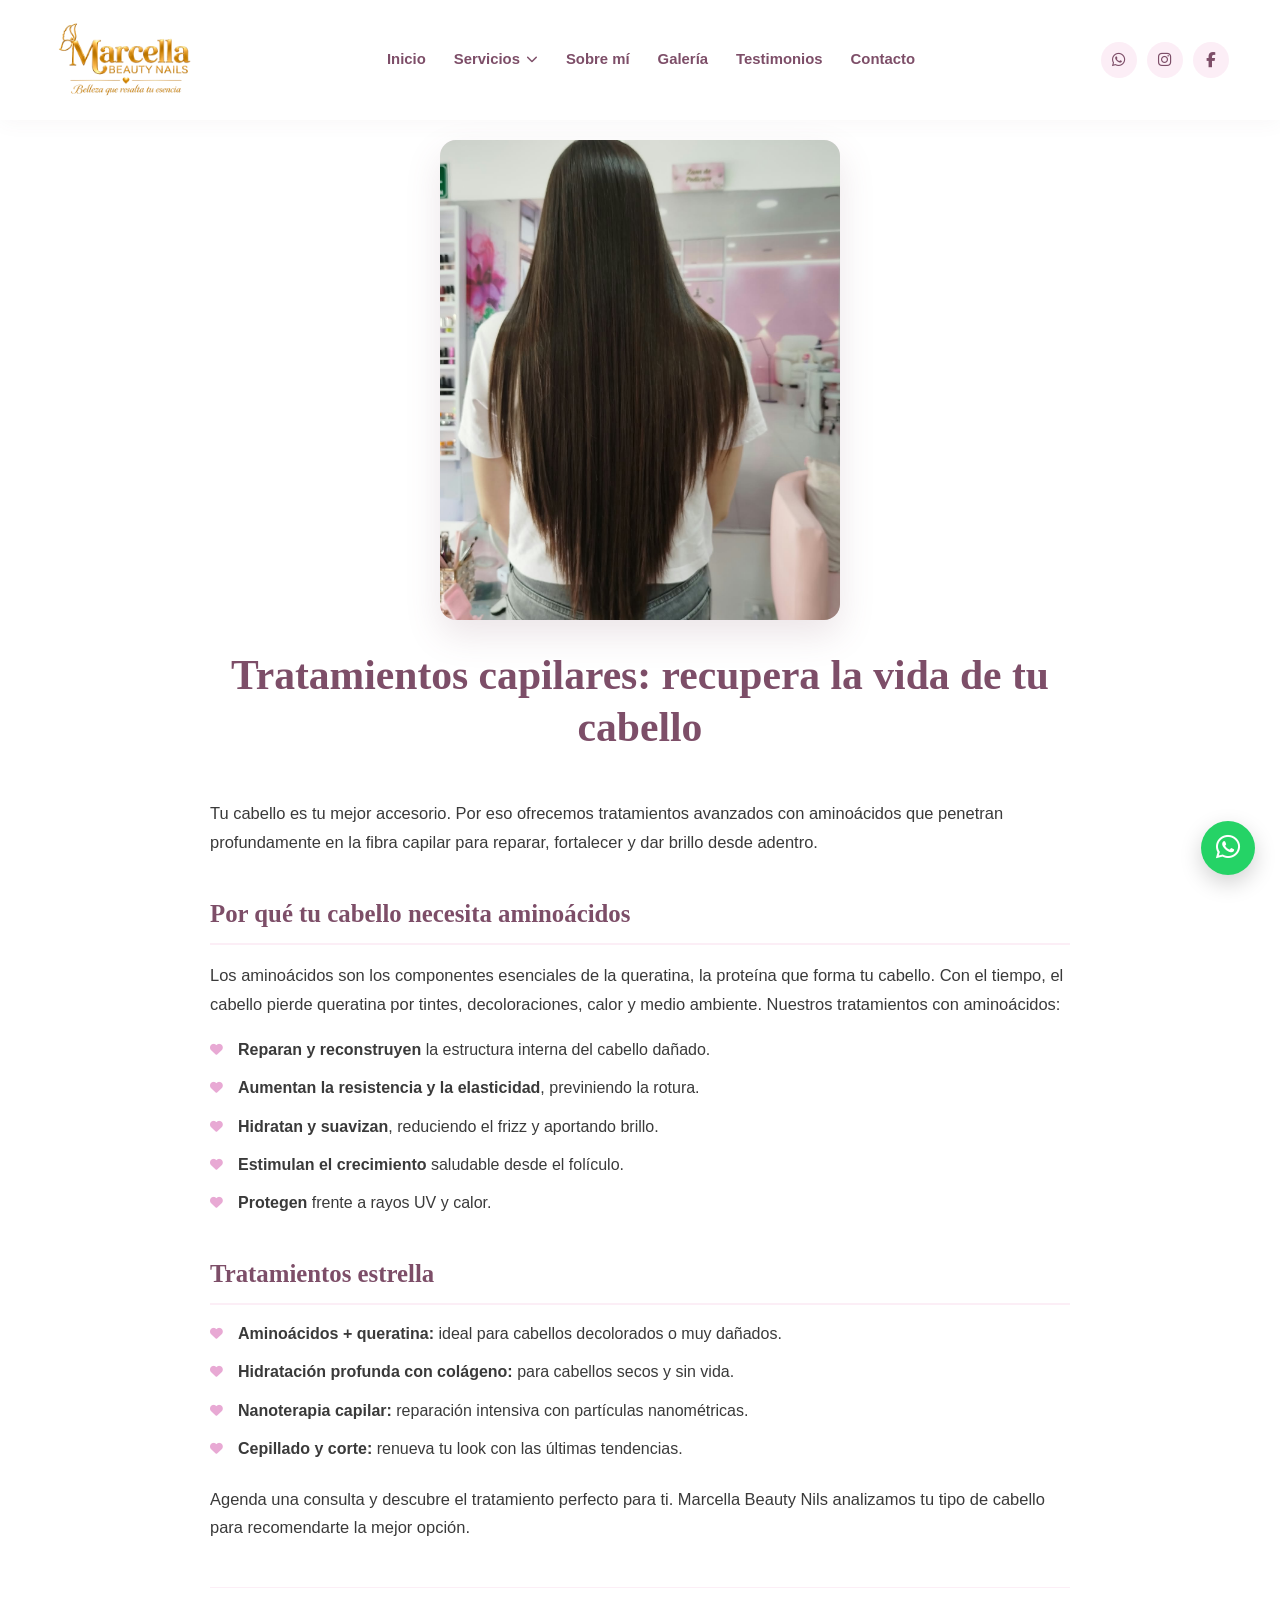
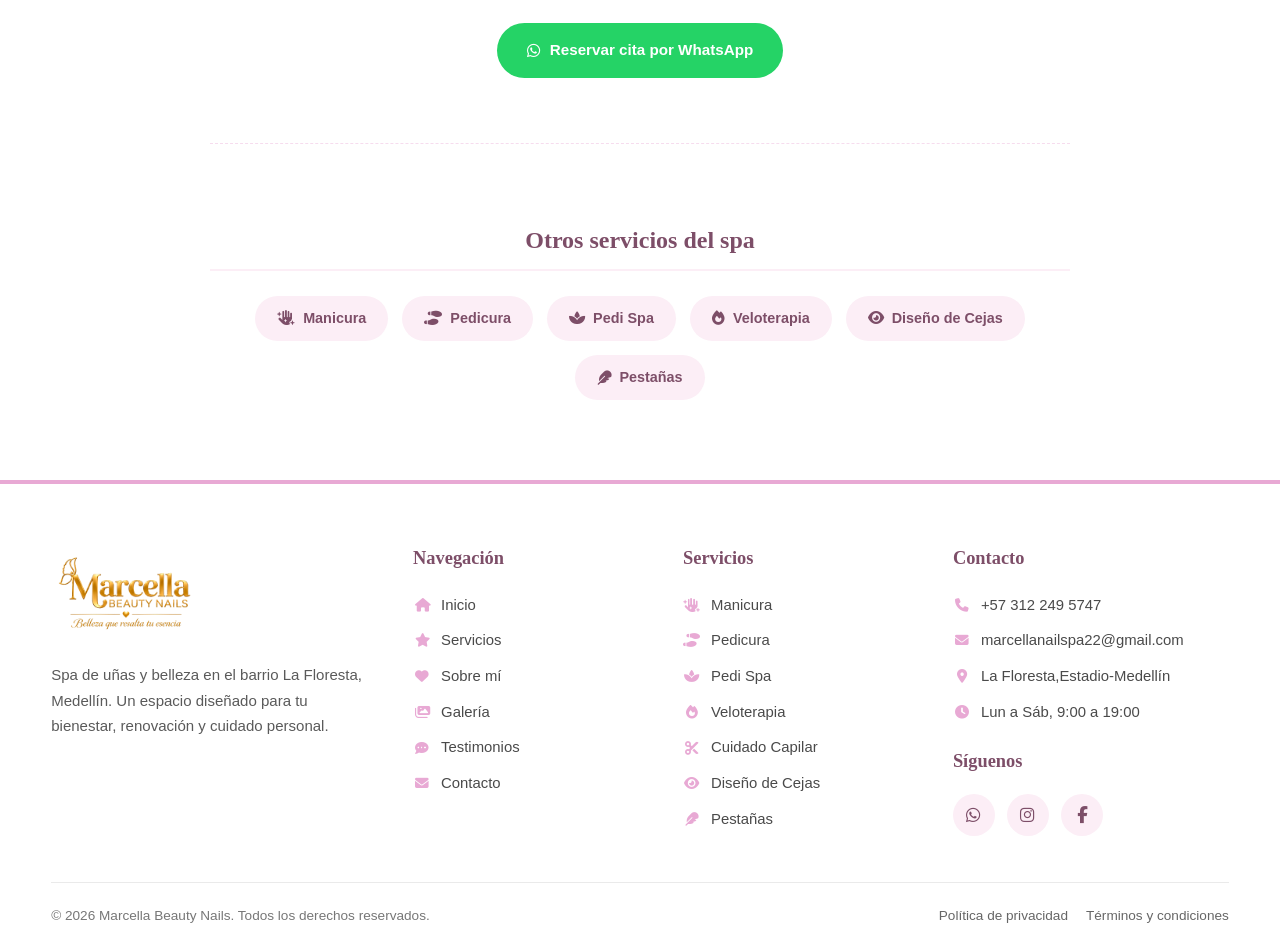
<file: cabello.html>
<!DOCTYPE html>
<html lang="es">
<head>
  <meta charset="UTF-8" />
  <meta name="viewport" content="width=device-width, initial-scale=1.0" />
  <title>Tratamientos capilares | Marcella Beauty Nails</title>
  <meta name="description" content="Tratamientos capilares en Medellín con aminoácidos, queratina, colágeno y nanoterapia para reparar la fibra capilar." />
  <meta property="og:title" content="Tratamientos capilares | Marcella Beauty Nails" />
  <meta property="og:image" content="https://images.unsplash.com/photo-1522337360788-8b13dee7a37e?w=1200" />
  <meta property="og:type" content="website" />
  <meta name="geo.region" content="CO-ANT" />
  <meta name="geo.placename" content="Medellín" />
  <meta name="geo.position" content="6.2608;-75.5986" />
  <meta name="ICBM" content="6.2608, -75.5986" />
  <link rel="icon" href="img/favicon.png" type="image/png" />

  <meta http-equiv="Content-Security-Policy" content="
    default-src 'self';
    script-src 'self' 'unsafe-inline' https://cdnjs.cloudflare.com https://cdn.jsdelivr.net;
    style-src 'self' 'unsafe-inline' https://fonts.googleapis.com https://cdnjs.cloudflare.com;
    font-src 'self' https://fonts.gstatic.com https://cdnjs.cloudflare.com data:;
    img-src 'self' data: https://images.unsplash.com https://cdn.jsdelivr.net;
    media-src 'self' https:;
    frame-src https://www.google.com https://maps.google.com;
    connect-src 'self' https://cdn.jsdelivr.net;
    object-src 'none'; base-uri 'self'; form-action 'self';
    frame-ancestors 'none'; upgrade-insecure-requests;
  " />
  <meta http-equiv="X-Content-Type-Options" content="nosniff" />
  <meta http-equiv="X-Frame-Options" content="DENY" />
  <meta name="referrer" content="strict-origin-when-cross-origin" />

  <link rel="preconnect" href="https://fonts.googleapis.com" />
  <link rel="preconnect" href="https://fonts.gstatic.com" crossorigin />
  <link href="https://fonts.googleapis.com/css2?family=Playfair+Display:ital,wght@0,400;0,700;1,400;1,700&family=Raleway:wght@300;400;500;600;700&display=swap" rel="stylesheet" />
  <link rel="stylesheet" href="https://cdnjs.cloudflare.com/ajax/libs/font-awesome/6.5.2/css/all.min.css" crossorigin="anonymous" referrerpolicy="no-referrer" />
  <link rel="stylesheet" href="style.css" />
</head>

<body>

  <header class="header">
    <div class="container">
      <div class="logo">
        <!-- [MEJORA PASO 6]: Logo dorado transparente oficial unificado con la página de inicio -->
        <a href="index.html#inicio" class="logo-link" aria-label="Ir al inicio">
          <img src="img/logo_transparente_dorado_spa.png" alt="Marcella Beauty Nails - Spa de uñas en Medellín" class="logo-img"
               onerror="this.style.display='none'; this.nextElementSibling.style.display='block';" />
          <span class="logo-text" style="display:none;">Marcella <span>Beauty Nails</span></span>
        </a>
      </div>
      <nav class="nav" id="nav" aria-label="Menú principal">
        <ul>
          <li><a href="index.html#inicio">Inicio</a></li>
          <li class="dropdown">
            <a href="#" class="dropdown-toggle" aria-haspopup="true" aria-expanded="false">
              Servicios <i class="fa-solid fa-chevron-down" aria-hidden="true"></i>
            </a>
            <ul class="dropdown-menu">
              <li><a href="manicura.html">Manicura</a></li>
              <li><a href="pedicura.html">Pedicura</a></li>
              <li><a href="pedi_spa.html">Pedi Spa</a></li>
              <li><a href="veloterapia.html">Veloterapia</a></li>
              <li><a href="cabello.html">Cuidado Capilar</a></li>
              <li><a href="cejas.html">Diseño de Cejas</a></li>
              <li><a href="pestanas.html">Pestañas</a></li>
            </ul>
          </li>
          <li><a href="index.html#sobre-mi">Sobre mí</a></li>
          <li><a href="index.html#galeria">Galería</a></li>
          <li><a href="index.html#testimonios">Testimonios</a></li>
          <li><a href="contacto.html">Contacto</a></li>
        </ul>
        <div class="nav-redes-movil">
          <a href="https://wa.me/573122495747" target="_blank" rel="noopener noreferrer" aria-label="WhatsApp"><i class="fa-brands fa-whatsapp"></i></a>
          <a href="https://www.instagram.com/spa_marcellanails/" target="_blank" rel="noopener noreferrer" aria-label="Instagram"><i class="fa-brands fa-instagram"></i></a>
          <a href="https://www.facebook.com/profile.php?id=61556811263934" target="_blank" rel="noopener noreferrer" aria-label="Facebook"><i class="fa-brands fa-facebook-f"></i></a>
        </div>
      </nav>
      <div class="header-redes">
        <a href="https://wa.me/573122495747" class="red-whatsapp" target="_blank" rel="noopener noreferrer" aria-label="WhatsApp"><i class="fa-brands fa-whatsapp"></i></a>
        <a href="https://www.instagram.com/spa_marcellanails/" class="red-instagram" target="_blank" rel="noopener noreferrer" aria-label="Instagram"><i class="fa-brands fa-instagram"></i></a>
        <a href="https://www.facebook.com/profile.php?id=61556811263934" class="red-facebook" target="_blank" rel="noopener noreferrer" aria-label="Facebook"><i class="fa-brands fa-facebook-f"></i></a>
      </div>
      <button class="menu-toggle" id="menu-toggle" aria-label="Abrir menú" aria-expanded="false" aria-controls="nav">
        <i class="fa-solid fa-bars"></i>
      </button>
    </div>
  </header>

  <main class="service-detail">
    <div class="container">

      <div class="service-header">
        <img src="img/galeria/cabello16.jpeg"
             alt="Tratamiento capilar con aminoácidos en Marcella Beauty Nails"
             class="service-image" />
        <h1>Tratamientos capilares: recupera la vida de tu cabello</h1>
      </div>

      <div class="service-description">
        <p>Tu cabello es tu mejor accesorio. Por eso ofrecemos tratamientos avanzados con aminoácidos que penetran profundamente en la fibra capilar para reparar, fortalecer y dar brillo desde adentro.</p>

        <h2>Por qué tu cabello necesita aminoácidos</h2>
        <p>Los aminoácidos son los componentes esenciales de la queratina, la proteína que forma tu cabello. Con el tiempo, el cabello pierde queratina por tintes, decoloraciones, calor y medio ambiente. Nuestros tratamientos con aminoácidos:</p>
        <ul>
          <li><strong>Reparan y reconstruyen</strong> la estructura interna del cabello dañado.</li>
          <li><strong>Aumentan la resistencia y la elasticidad</strong>, previniendo la rotura.</li>
          <li><strong>Hidratan y suavizan</strong>, reduciendo el frizz y aportando brillo.</li>
          <li><strong>Estimulan el crecimiento</strong> saludable desde el folículo.</li>
          <li><strong>Protegen</strong> frente a rayos UV y calor.</li>
        </ul>

        <h2>Tratamientos estrella</h2>
        <ul>
          <li><strong>Aminoácidos + queratina:</strong> ideal para cabellos decolorados o muy dañados.</li>
          <li><strong>Hidratación profunda con colágeno:</strong> para cabellos secos y sin vida.</li>
          <li><strong>Nanoterapia capilar:</strong> reparación intensiva con partículas nanométricas.</li>
          <li><strong>Cepillado y corte:</strong> renueva tu look con las últimas tendencias.</li>
        </ul>

        <p>Agenda una consulta y descubre el tratamiento perfecto para ti. Marcella Beauty Nils analizamos tu tipo de cabello para recomendarte la mejor opción.</p>

        <div class="service-cta">
          <a href="https://wa.me/573122495747?text=Hola%20Marcella%20Beauty%20Nails,%20deseo%20agendar%20un%20tratamiento%20capilar."
             class="btn btn-whatsapp" target="_blank" rel="noopener noreferrer">
            <i class="fa-brands fa-whatsapp"></i> Reservar cita por WhatsApp
          </a>
        </div>

        <div class="otros-servicios">
          <h2>Otros servicios del spa</h2>
          <div class="otros-servicios-lista">
            <a href="manicura.html"><i class="fa-solid fa-hand-sparkles"></i> Manicura</a>
            <a href="pedicura.html"><i class="fa-solid fa-shoe-prints"></i> Pedicura</a>
            <a href="pedi_spa.html"><i class="fa-solid fa-spa"></i> Pedi Spa</a>
            <a href="veloterapia.html"><i class="fa-solid fa-fire"></i> Veloterapia</a>
            <a href="cejas.html"><i class="fa-solid fa-eye"></i> Diseño de Cejas</a>
            <a href="pestanas.html"><i class="fa-solid fa-feather"></i> Pestañas</a>
          </div>
        </div>
      </div>

    </div>
  </main>

  <footer class="footer">
    <div class="container">
      <div class="footer-columns-grid">
        <div class="footer-col footer-brand">
          <!-- [MEJORA PASO 6]: Logo dorado transparente oficial unificado con la página de inicio -->
          <a href="index.html#inicio" aria-label="Ir al inicio">
            <img src="img/logo_transparente_dorado_spa.png" alt="Marcella Beauty Nails - Logo dorado" class="footer-logo"
                 onerror="this.style.display='none'; this.insertAdjacentHTML('afterend','<p style=&quot;font-family:Playfair Display,serif;font-size:1.5rem;color:#7d4e68;font-weight:700;margin-bottom:18px;&quot;>Marcella Beauty Nails</p>');" />
          </a>
          <p>Spa de uñas y belleza en el barrio La Floresta, Medellín. Un espacio diseñado para tu bienestar, renovación y cuidado personal.</p>
        </div>
        <div class="footer-col">
          <h3>Navegación</h3>
          <ul class="footer-menu">
            <li><a href="index.html#inicio"><i class="fa-solid fa-house"></i> Inicio</a></li>
            <li><a href="index.html#servicios"><i class="fa-solid fa-star"></i> Servicios</a></li>
            <li><a href="index.html#sobre-mi"><i class="fa-solid fa-heart"></i> Sobre mí</a></li>
            <li><a href="index.html#galeria"><i class="fa-solid fa-images"></i> Galería</a></li>
            <li><a href="index.html#testimonios"><i class="fa-solid fa-comment-dots"></i> Testimonios</a></li>
            <li><a href="contacto.html"><i class="fa-solid fa-envelope"></i> Contacto</a></li>
          </ul>
        </div>
        <div class="footer-col">
          <h3>Servicios</h3>
          <ul class="footer-menu">
            <li><a href="manicura.html"><i class="fa-solid fa-hand-sparkles"></i> Manicura</a></li>
            <li><a href="pedicura.html"><i class="fa-solid fa-shoe-prints"></i> Pedicura</a></li>
            <li><a href="pedi_spa.html"><i class="fa-solid fa-spa"></i> Pedi Spa</a></li>
            <li><a href="veloterapia.html"><i class="fa-solid fa-fire"></i> Veloterapia</a></li>
            <li><a href="cabello.html"><i class="fa-solid fa-scissors"></i> Cuidado Capilar</a></li>
            <li><a href="cejas.html"><i class="fa-solid fa-eye"></i> Diseño de Cejas</a></li>
            <li><a href="pestanas.html"><i class="fa-solid fa-feather"></i> Pestañas</a></li>
          </ul>
        </div>
        <div class="footer-col">
          <h3>Contacto</h3>
          <ul class="footer-menu">
            <li><a href="tel:+573122495747"><i class="fa-solid fa-phone"></i> +57 312 249 5747</a></li>
            <li><a href="mailto:marcellanailspa22@gmail.com"><i class="fa-solid fa-envelope"></i> marcellanailspa22@gmail.com</a></li>
            <li><a href="https://maps.google.com/?q=Marcella+Beauty+Nails+La+Floresta+Medellin" target="_blank" rel="noopener noreferrer"><i class="fa-solid fa-location-dot"></i> La Floresta,Estadio-Medellín</a></li>
            <li><a href="contacto.html"><i class="fa-solid fa-clock"></i> Lun a Sáb, 9:00 a 19:00</a></li>
          </ul>
          <h3 class="footer-siguenos-titulo">Síguenos</h3>
          <div class="footer-social-icons">
            <a href="https://wa.me/573122495747" class="red-whatsapp" target="_blank" rel="noopener noreferrer" aria-label="WhatsApp"><i class="fa-brands fa-whatsapp"></i></a>
            <a href="https://www.instagram.com/spa_marcellanails/" class="red-instagram" target="_blank" rel="noopener noreferrer" aria-label="Instagram"><i class="fa-brands fa-instagram"></i></a>
            <a href="https://www.facebook.com/profile.php?id=61556811263934" class="red-facebook" target="_blank" rel="noopener noreferrer" aria-label="Facebook"><i class="fa-brands fa-facebook-f"></i></a>
          </div>
        </div>
      </div>
      <div class="footer-bottom">
        <p>&copy; 2026 Marcella Beauty Nails. Todos los derechos reservados.</p>
        <nav aria-label="Enlaces legales">
          <a href="#" data-modal="privacidad">Política de privacidad</a>
          <a href="#" data-modal="terminos">Términos y condiciones</a>
        </nav>
      </div>

    </div>
  </footer>
  <!-- ============================================================
       MODAL LEGAL (Términos y condiciones / Política de privacidad)
       ============================================================ -->
       <div class="modal-legal" id="modal-legal" role="dialog" aria-modal="true" aria-labelledby="modal-legal-titulo">
        <div class="modal-legal-content">
          <button type="button" class="modal-close" id="modal-legal-close" aria-label="Cerrar">
            <i class="fa-solid fa-xmark"></i>
          </button>
          <h3 class="modal-legal-titulo" id="modal-legal-titulo"></h3>
          <div class="modal-legal-texto" id="modal-legal-texto"></div>
        </div>
      </div>
    
  <div class="scroll-buttons-container">
    <a href="https://wa.me/573122495747?text=Hola%20Marcella%20Beauty%20Nails,%20deseo%20agendar%20una%20cita."
       class="btn-float float-whatsapp" target="_blank" rel="noopener noreferrer" aria-label="Escribir por WhatsApp">
      <i class="fa-brands fa-whatsapp"></i>
    </a>
    <button type="button" class="btn-float float-top" id="btnArriba" aria-label="Volver arriba">
      <i class="fa-solid fa-chevron-up"></i>
    </button>
  </div>

  <script defer src="script.js"></script>
</body>
</html>
</file>
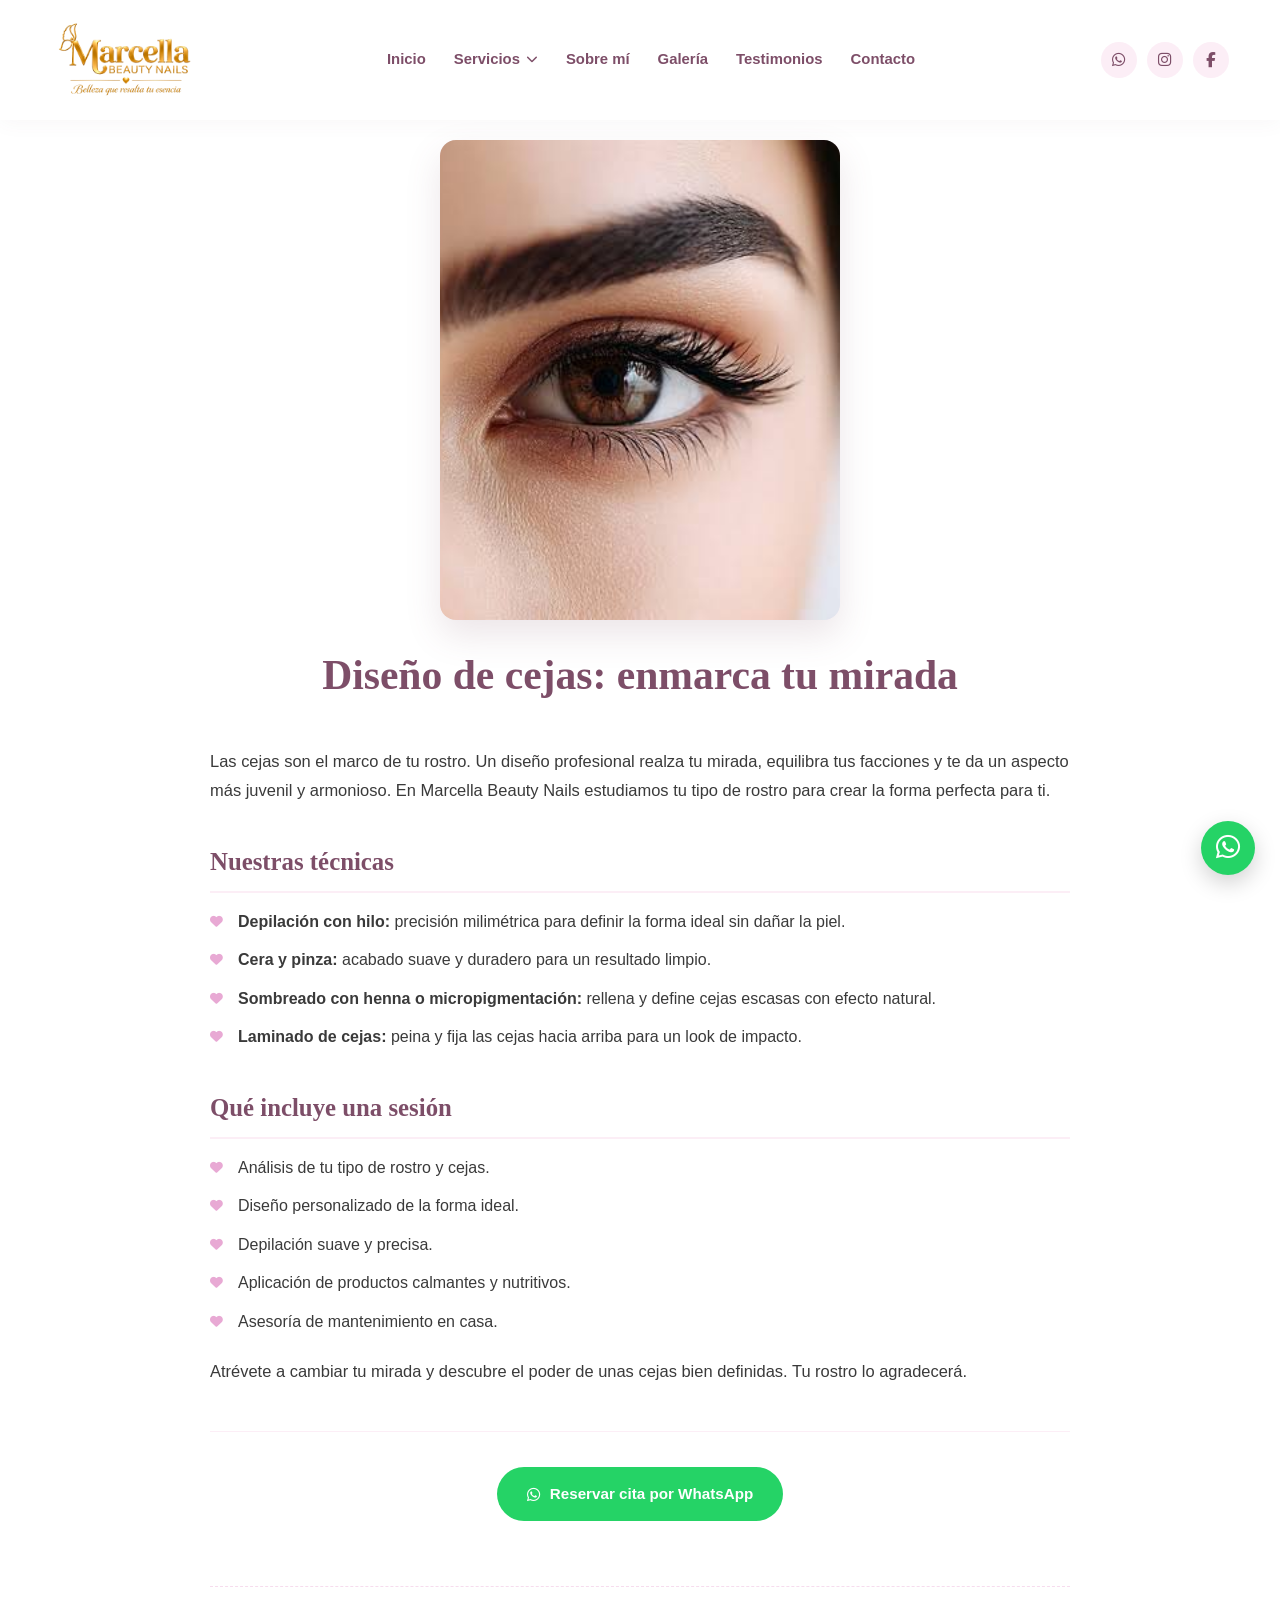
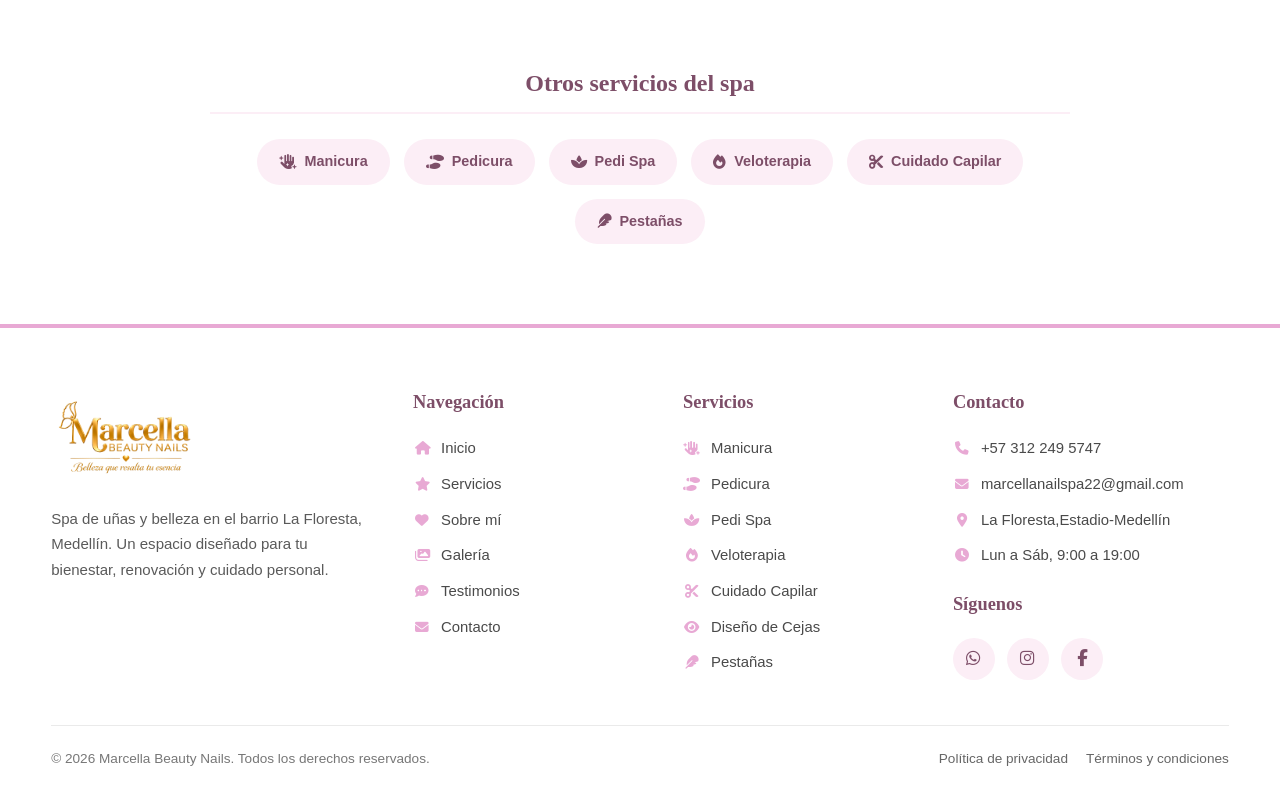
<file: cejas.html>
<!DOCTYPE html>
<html lang="es">
<head>
  <meta charset="UTF-8" />
  <meta name="viewport" content="width=device-width, initial-scale=1.0" />
  <title>Diseño de cejas | Marcella Beauty Nails</title>
  <meta name="description" content="Diseño de cejas en Medellín: depilación con hilo, henna, micropigmentación y laminado para enmarcar tu mirada." />
  <meta property="og:title" content="Diseño de cejas | Marcella Beauty Nails" />
  <meta property="og:image" content="https://images.unsplash.com/photo-1583001931096-959e9a1a6223?w=1200" />
  <meta property="og:type" content="website" />
  <meta name="geo.region" content="CO-ANT" />
  <meta name="geo.placename" content="Medellín" />
  <meta name="geo.position" content="6.2608;-75.5986" />
  <meta name="ICBM" content="6.2608, -75.5986" />
  <link rel="icon" href="img/favicon.png" type="image/png" />

  <meta http-equiv="Content-Security-Policy" content="
    default-src 'self';
    script-src 'self' 'unsafe-inline' https://cdnjs.cloudflare.com https://cdn.jsdelivr.net;
    style-src 'self' 'unsafe-inline' https://fonts.googleapis.com https://cdnjs.cloudflare.com;
    font-src 'self' https://fonts.gstatic.com https://cdnjs.cloudflare.com data:;
    img-src 'self' data: https://images.unsplash.com https://cdn.jsdelivr.net;
    media-src 'self' https:;
    frame-src https://www.google.com https://maps.google.com;
    connect-src 'self' https://cdn.jsdelivr.net;
    object-src 'none'; base-uri 'self'; form-action 'self';
    frame-ancestors 'none'; upgrade-insecure-requests;
  " />
  <meta http-equiv="X-Content-Type-Options" content="nosniff" />
  <meta http-equiv="X-Frame-Options" content="DENY" />
  <meta name="referrer" content="strict-origin-when-cross-origin" />

  <link rel="preconnect" href="https://fonts.googleapis.com" />
  <link rel="preconnect" href="https://fonts.gstatic.com" crossorigin />
  <link href="https://fonts.googleapis.com/css2?family=Playfair+Display:ital,wght@0,400;0,700;1,400;1,700&family=Raleway:wght@300;400;500;600;700&display=swap" rel="stylesheet" />
  <link rel="stylesheet" href="https://cdnjs.cloudflare.com/ajax/libs/font-awesome/6.5.2/css/all.min.css" crossorigin="anonymous" referrerpolicy="no-referrer" />
  <link rel="stylesheet" href="style.css" />
</head>

<body>

  <header class="header">
    <div class="container">
      <div class="logo">
        <!-- [MEJORA PASO 6]: Logo dorado transparente oficial unificado con la página de inicio -->
        <a href="index.html#inicio" class="logo-link" aria-label="Ir al inicio">
          <img src="img/logo_transparente_dorado_spa.png" alt="Marcella Beauty Nails - Spa de uñas en Medellín" class="logo-img"
               onerror="this.style.display='none'; this.nextElementSibling.style.display='block';" />
          <span class="logo-text" style="display:none;">Marcella <span>Beauty Nails</span></span>
        </a>
      </div>
      <nav class="nav" id="nav" aria-label="Menú principal">
        <ul>
          <li><a href="index.html#inicio">Inicio</a></li>
          <li class="dropdown">
            <a href="#" class="dropdown-toggle" aria-haspopup="true" aria-expanded="false">
              Servicios <i class="fa-solid fa-chevron-down" aria-hidden="true"></i>
            </a>
            <ul class="dropdown-menu">
              <li><a href="manicura.html">Manicura</a></li>
              <li><a href="pedicura.html">Pedicura</a></li>
              <li><a href="pedi_spa.html">Pedi Spa</a></li>
              <li><a href="veloterapia.html">Veloterapia</a></li>
              <li><a href="cabello.html">Cuidado Capilar</a></li>
              <li><a href="cejas.html">Diseño de Cejas</a></li>
              <li><a href="pestanas.html">Pestañas</a></li>
            </ul>
          </li>
          <li><a href="index.html#sobre-mi">Sobre mí</a></li>
          <li><a href="index.html#galeria">Galería</a></li>
          <li><a href="index.html#testimonios">Testimonios</a></li>
          <li><a href="contacto.html">Contacto</a></li>
        </ul>
        <div class="nav-redes-movil">
          <a href="https://wa.me/573122495747" target="_blank" rel="noopener noreferrer" aria-label="WhatsApp"><i class="fa-brands fa-whatsapp"></i></a>
          <a href="https://www.instagram.com/spa_marcellanails/" target="_blank" rel="noopener noreferrer" aria-label="Instagram"><i class="fa-brands fa-instagram"></i></a>
          <a href="https://www.facebook.com/profile.php?id=61556811263934" target="_blank" rel="noopener noreferrer" aria-label="Facebook"><i class="fa-brands fa-facebook-f"></i></a>
        </div>
      </nav>
      <div class="header-redes">
        <a href="https://wa.me/573122495747" class="red-whatsapp" target="_blank" rel="noopener noreferrer" aria-label="WhatsApp"><i class="fa-brands fa-whatsapp"></i></a>
        <a href="https://www.instagram.com/spa_marcellanails/" class="red-instagram" target="_blank" rel="noopener noreferrer" aria-label="Instagram"><i class="fa-brands fa-instagram"></i></a>
        <a href="https://www.facebook.com/profile.php?id=61556811263934" class="red-facebook" target="_blank" rel="noopener noreferrer" aria-label="Facebook"><i class="fa-brands fa-facebook-f"></i></a>
      </div>
      <button class="menu-toggle" id="menu-toggle" aria-label="Abrir menú" aria-expanded="false" aria-controls="nav">
        <i class="fa-solid fa-bars"></i>
      </button>
    </div>
  </header>

  <main class="service-detail">
    <div class="container">

      <div class="service-header">
        <img src="img/galeria/cejas_spa.jpg"
             alt="Servicio de diseño de cejas profesional en Marcella Beauty Nails"
             class="service-image" />
        <h1>Diseño de cejas: enmarca tu mirada</h1>
      </div>

      <div class="service-description">
        <p>Las cejas son el marco de tu rostro. Un diseño profesional realza tu mirada, equilibra tus facciones y te da un aspecto más juvenil y armonioso. En Marcella Beauty Nails estudiamos tu tipo de rostro para crear la forma perfecta para ti.</p>

        <h2>Nuestras técnicas</h2>
        <ul>
          <li><strong>Depilación con hilo:</strong> precisión milimétrica para definir la forma ideal sin dañar la piel.</li>
          <li><strong>Cera y pinza:</strong> acabado suave y duradero para un resultado limpio.</li>
          <li><strong>Sombreado con henna o micropigmentación:</strong> rellena y define cejas escasas con efecto natural.</li>
          <li><strong>Laminado de cejas:</strong> peina y fija las cejas hacia arriba para un look de impacto.</li>
        </ul>

        <h2>Qué incluye una sesión</h2>
        <ul>
          <li>Análisis de tu tipo de rostro y cejas.</li>
          <li>Diseño personalizado de la forma ideal.</li>
          <li>Depilación suave y precisa.</li>
          <li>Aplicación de productos calmantes y nutritivos.</li>
          <li>Asesoría de mantenimiento en casa.</li>
        </ul>

        <p>Atrévete a cambiar tu mirada y descubre el poder de unas cejas bien definidas. Tu rostro lo agradecerá.</p>

        <div class="service-cta">
          <a href="https://wa.me/573122495747?text=Hola%20Marcella%20Beauty%20Nails,%20deseo%20agendar%20un%20diseno%20de%20cejas."
             class="btn btn-whatsapp" target="_blank" rel="noopener noreferrer">
            <i class="fa-brands fa-whatsapp"></i> Reservar cita por WhatsApp
          </a>
        </div>

        <div class="otros-servicios">
          <h2>Otros servicios del spa</h2>
          <div class="otros-servicios-lista">
            <a href="manicura.html"><i class="fa-solid fa-hand-sparkles"></i> Manicura</a>
            <a href="pedicura.html"><i class="fa-solid fa-shoe-prints"></i> Pedicura</a>
            <a href="pedi_spa.html"><i class="fa-solid fa-spa"></i> Pedi Spa</a>
            <a href="veloterapia.html"><i class="fa-solid fa-fire"></i> Veloterapia</a>
            <a href="cabello.html"><i class="fa-solid fa-scissors"></i> Cuidado Capilar</a>
            <a href="pestanas.html"><i class="fa-solid fa-feather"></i> Pestañas</a>
          </div>
        </div>
      </div>

    </div>
  </main>

  <footer class="footer">
    <div class="container">
      <div class="footer-columns-grid">
        <div class="footer-col footer-brand">
          <!-- [MEJORA PASO 6]: Logo dorado transparente oficial unificado con la página de inicio -->
          <a href="index.html#inicio" aria-label="Ir al inicio">
            <img src="img/logo_transparente_dorado_spa.png" alt="Marcella Beauty Nails - Logo dorado" class="footer-logo"
                 onerror="this.style.display='none'; this.insertAdjacentHTML('afterend','<p style=&quot;font-family:Playfair Display,serif;font-size:1.5rem;color:#7d4e68;font-weight:700;margin-bottom:18px;&quot;>Marcella Beauty Nails</p>');" />
          </a>
          <p>Spa de uñas y belleza en el barrio La Floresta, Medellín. Un espacio diseñado para tu bienestar, renovación y cuidado personal.</p>
        </div>
        <div class="footer-col">
          <h3>Navegación</h3>
          <ul class="footer-menu">
            <li><a href="index.html#inicio"><i class="fa-solid fa-house"></i> Inicio</a></li>
            <li><a href="index.html#servicios"><i class="fa-solid fa-star"></i> Servicios</a></li>
            <li><a href="index.html#sobre-mi"><i class="fa-solid fa-heart"></i> Sobre mí</a></li>
            <li><a href="index.html#galeria"><i class="fa-solid fa-images"></i> Galería</a></li>
            <li><a href="index.html#testimonios"><i class="fa-solid fa-comment-dots"></i> Testimonios</a></li>
            <li><a href="contacto.html"><i class="fa-solid fa-envelope"></i> Contacto</a></li>
          </ul>
        </div>
        <div class="footer-col">
          <h3>Servicios</h3>
          <ul class="footer-menu">
            <li><a href="manicura.html"><i class="fa-solid fa-hand-sparkles"></i> Manicura</a></li>
            <li><a href="pedicura.html"><i class="fa-solid fa-shoe-prints"></i> Pedicura</a></li>
            <li><a href="pedi_spa.html"><i class="fa-solid fa-spa"></i> Pedi Spa</a></li>
            <li><a href="veloterapia.html"><i class="fa-solid fa-fire"></i> Veloterapia</a></li>
            <li><a href="cabello.html"><i class="fa-solid fa-scissors"></i> Cuidado Capilar</a></li>
            <li><a href="cejas.html"><i class="fa-solid fa-eye"></i> Diseño de Cejas</a></li>
            <li><a href="pestanas.html"><i class="fa-solid fa-feather"></i> Pestañas</a></li>
          </ul>
        </div>
        <div class="footer-col">
          <h3>Contacto</h3>
          <ul class="footer-menu">
            <li><a href="tel:+573122495747"><i class="fa-solid fa-phone"></i> +57 312 249 5747</a></li>
            <li><a href="mailto:marcellanailspa22@gmail.com"><i class="fa-solid fa-envelope"></i> marcellanailspa22@gmail.com</a></li>
            <li><a href="https://maps.google.com/?q=Marcella+Beauty+Nails+La+Floresta+Medellin" target="_blank" rel="noopener noreferrer"><i class="fa-solid fa-location-dot"></i> La Floresta,Estadio-Medellín</a></li>
            <li><a href="contacto.html"><i class="fa-solid fa-clock"></i> Lun a Sáb, 9:00 a 19:00</a></li>
          </ul>
          <h3 class="footer-siguenos-titulo">Síguenos</h3>
          <div class="footer-social-icons">
            <a href="https://wa.me/573122495747" class="red-whatsapp" target="_blank" rel="noopener noreferrer" aria-label="WhatsApp"><i class="fa-brands fa-whatsapp"></i></a>
            <a href="https://www.instagram.com/spa_marcellanails/" class="red-instagram" target="_blank" rel="noopener noreferrer" aria-label="Instagram"><i class="fa-brands fa-instagram"></i></a>
            <a href="https://www.facebook.com/profile.php?id=61556811263934" class="red-facebook" target="_blank" rel="noopener noreferrer" aria-label="Facebook"><i class="fa-brands fa-facebook-f"></i></a>
          </div>
        </div>
      </div>
      <div class="footer-bottom">
        <p>&copy; 2026 Marcella Beauty Nails. Todos los derechos reservados.</p>
        <nav aria-label="Enlaces legales">
          <a href="#" data-modal="privacidad">Política de privacidad</a>
          <a href="#" data-modal="terminos">Términos y condiciones</a>
        </nav>
      </div>
    </div>
  </footer>
  <!-- ============================================================
       MODAL LEGAL (Términos y condiciones / Política de privacidad)
       ============================================================ -->
       <div class="modal-legal" id="modal-legal" role="dialog" aria-modal="true" aria-labelledby="modal-legal-titulo">
        <div class="modal-legal-content">
          <button type="button" class="modal-close" id="modal-legal-close" aria-label="Cerrar">
            <i class="fa-solid fa-xmark"></i>
          </button>
          <h3 class="modal-legal-titulo" id="modal-legal-titulo"></h3>
          <div class="modal-legal-texto" id="modal-legal-texto"></div>
        </div>
      </div>
    
  <div class="scroll-buttons-container">
    <a href="https://wa.me/573122495747?text=Hola%20Marcella%20Beauty%20Nails,%20deseo%20agendar%20una%20cita."
       class="btn-float float-whatsapp" target="_blank" rel="noopener noreferrer" aria-label="Escribir por WhatsApp">
      <i class="fa-brands fa-whatsapp"></i>
    </a>
    <button type="button" class="btn-float float-top" id="btnArriba" aria-label="Volver arriba">
      <i class="fa-solid fa-chevron-up"></i>
    </button>
  </div>

  <script defer src="script.js"></script>
</body>
</html>
</file>
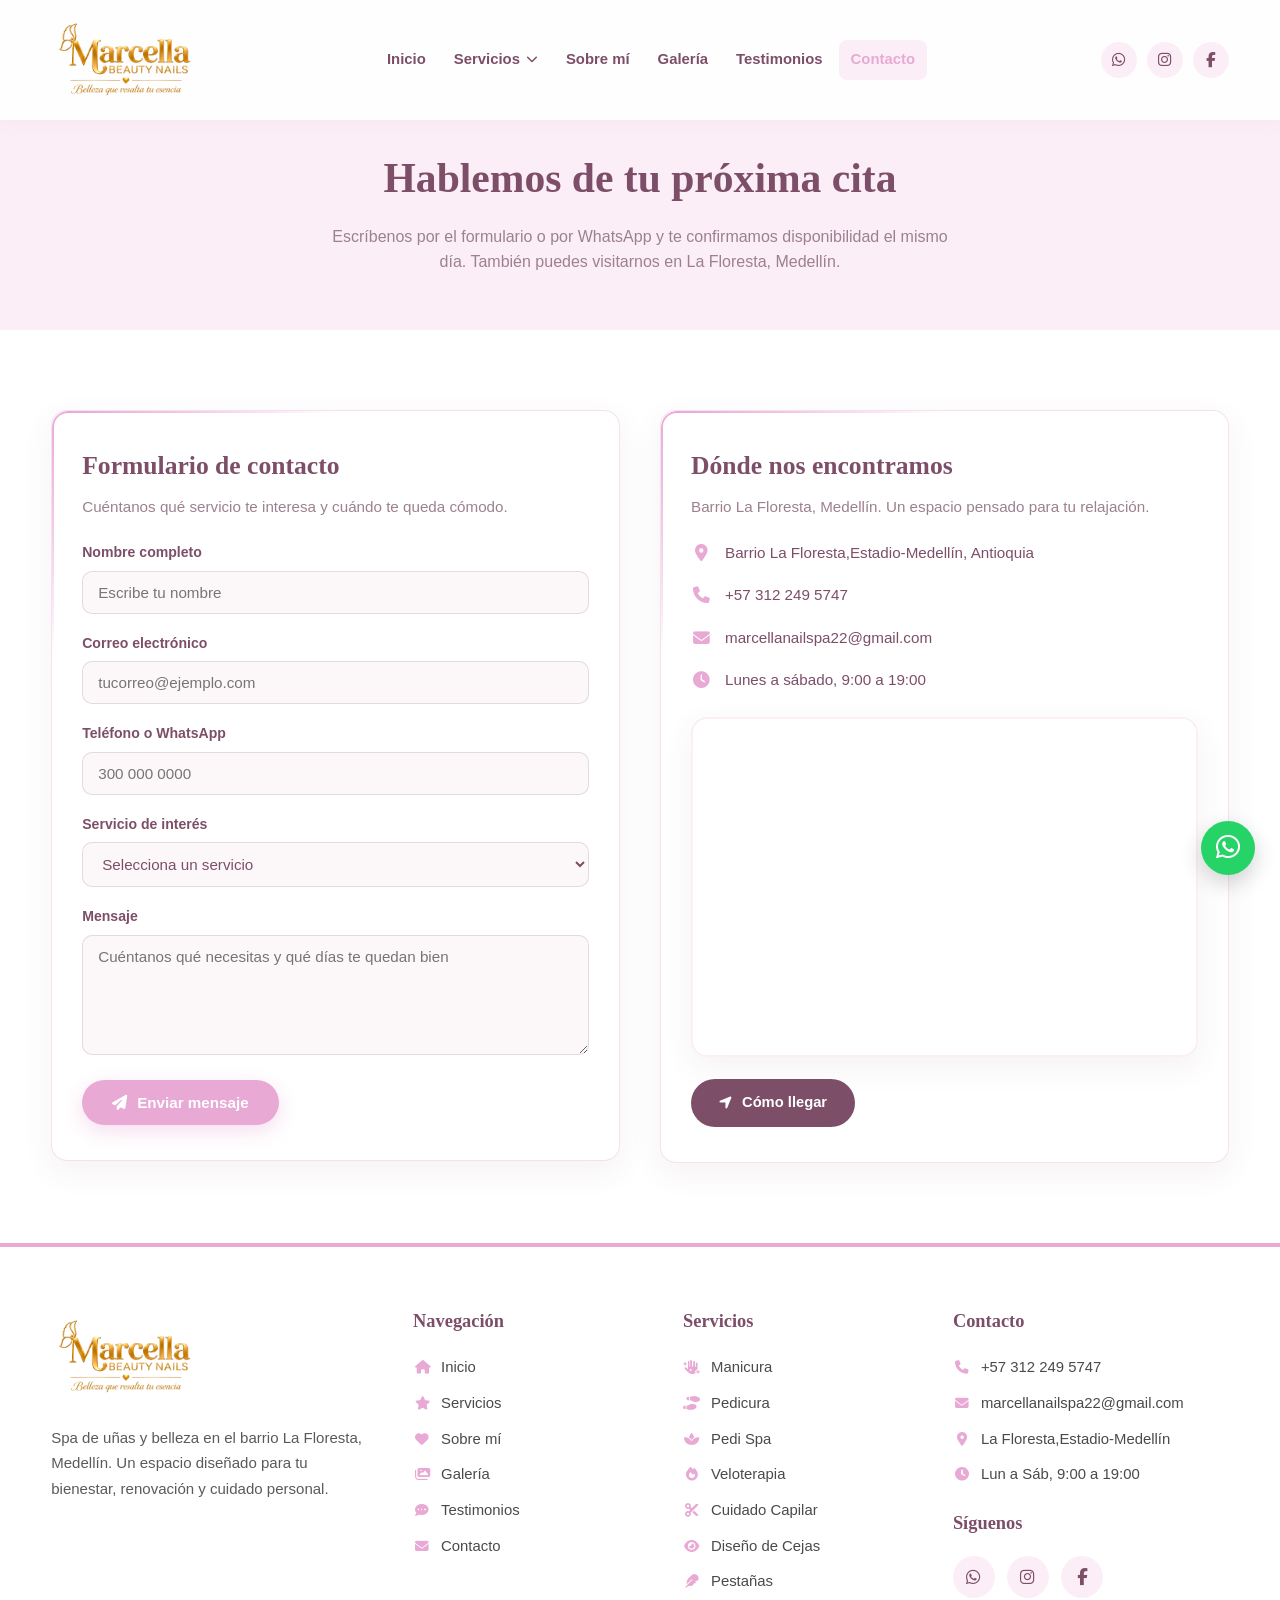
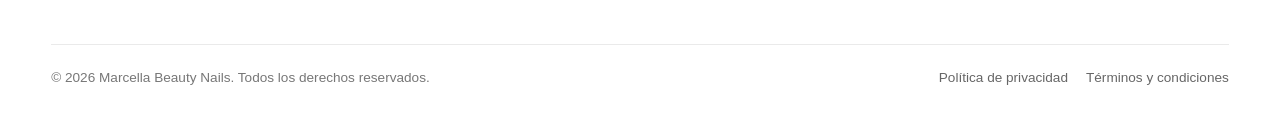
<file: contacto.html>
<!DOCTYPE html>
<html lang="es">
<head>
  <meta charset="UTF-8" />
  <meta name="viewport" content="width=device-width, initial-scale=1.0" />
  <title>Contacto | Marcella Beauty Nails</title>
  <meta name="description" content="Agenda tu cita en Marcella Beauty Nails. Formulario de contacto y ubicación en el barrio La Floresta, Medellín." />
  <meta property="og:title" content="Contacto | Marcella Beauty Nails" />
  <meta property="og:image" content="https://images.unsplash.com/photo-1604654894610-df63bc536371?w=1200" />
  <meta property="og:type" content="website" />
  <meta name="geo.region" content="CO-ANT" />
  <meta name="geo.placename" content="Medellín" />
  <link rel="icon" href="img/favicon.png" type="image/png" />

  <meta http-equiv="Content-Security-Policy" content="
    default-src 'self';
    script-src 'self' 'unsafe-inline' https://cdnjs.cloudflare.com https://cdn.jsdelivr.net;
    style-src 'self' 'unsafe-inline' https://fonts.googleapis.com https://cdnjs.cloudflare.com;
    font-src 'self' https://fonts.gstatic.com https://cdnjs.cloudflare.com data:;
    img-src 'self' data: https://images.unsplash.com;
    frame-src https://www.google.com https://maps.google.com;
    object-src 'none'; base-uri 'self'; form-action 'self';
    frame-ancestors 'none'; upgrade-insecure-requests;
  " />
  <meta http-equiv="X-Content-Type-Options" content="nosniff" />
  <meta http-equiv="X-Frame-Options" content="DENY" />

  <link rel="preconnect" href="https://fonts.googleapis.com" />
  <link rel="preconnect" href="https://fonts.gstatic.com" crossorigin />
  <link href="https://fonts.googleapis.com/css2?family=Playfair+Display:ital,wght@0,400;0,700;1,400;1,700&family=Raleway:wght@300;400;500;600;700&display=swap" rel="stylesheet" />
  <link rel="stylesheet" href="https://cdnjs.cloudflare.com/ajax/libs/font-awesome/6.5.2/css/all.min.css" crossorigin="anonymous" referrerpolicy="no-referrer" />
  <link rel="stylesheet" href="style.css" />
</head>

<body>

  <!-- HEADER -->
  <header class="header">
    <div class="container">
      <div class="logo">
        <a href="index.html#inicio" class="logo-link" aria-label="Ir al inicio">
          <img src="img/logo_transparente_dorado_spa.png" alt="Marcella Beauty Nails" class="logo-img"
               onerror="this.style.display='none'; this.nextElementSibling.style.display='block';" />
          <span class="logo-text" style="display:none;">Marcella <span>Beauty Nails</span></span>
        </a>
      </div>
      <nav class="nav" id="nav" aria-label="Menú principal">
        <ul>
          <li><a href="index.html#inicio">Inicio</a></li>
          <li class="dropdown">
            <a href="#" class="dropdown-toggle" aria-haspopup="true" aria-expanded="false">
              Servicios <i class="fa-solid fa-chevron-down"></i>
            </a>
            <ul class="dropdown-menu">
              <li><a href="manicura.html">Manicura</a></li>
              <li><a href="pedicura.html">Pedicura</a></li>
              <li><a href="pedi_spa.html">Pedi Spa</a></li>
              <li><a href="veloterapia.html">Veloterapia</a></li>
              <li><a href="cabello.html">Cuidado Capilar</a></li>
              <li><a href="cejas.html">Diseño de Cejas</a></li>
              <li><a href="pestanas.html">Pestañas</a></li>
            </ul>
          </li>
          <li><a href="index.html#sobre-mi">Sobre mí</a></li>
          <li><a href="index.html#galeria">Galería</a></li>
          <li><a href="index.html#testimonios">Testimonios</a></li>
          <li><a href="contacto.html">Contacto</a></li>
        </ul>
        <div class="nav-redes-movil">
          <a href="https://wa.me/573122495747" target="_blank" rel="noopener noreferrer" aria-label="WhatsApp"><i class="fa-brands fa-whatsapp"></i></a>
          <a href="https://www.instagram.com/spa_marcellanails/" target="_blank" rel="noopener noreferrer" aria-label="Instagram"><i class="fa-brands fa-instagram"></i></a>
          <a href="https://www.facebook.com/profile.php?id=61556811263934" target="_blank" rel="noopener noreferrer" aria-label="Facebook"><i class="fa-brands fa-facebook-f"></i></a>
        </div>
      </nav>
      <div class="header-redes">
        <a href="https://wa.me/573122495747" class="red-whatsapp" target="_blank" rel="noopener noreferrer" aria-label="WhatsApp"><i class="fa-brands fa-whatsapp"></i></a>
        <a href="https://www.instagram.com/spa_marcellanails/" class="red-instagram" target="_blank" rel="noopener noreferrer" aria-label="Instagram"><i class="fa-brands fa-instagram"></i></a>
        <a href="https://www.facebook.com/profile.php?id=61556811263934" class="red-facebook" target="_blank" rel="noopener noreferrer" aria-label="Facebook"><i class="fa-brands fa-facebook-f"></i></a>
      </div>
      <button class="menu-toggle" id="menu-toggle" aria-label="Abrir menú" aria-expanded="false" aria-controls="nav">
        <i class="fa-solid fa-bars"></i>
      </button>
    </div>
  </header>

  <main>
    <!-- ENCABEZADO DE PÁGINA -->
    <section class="page-header">
      <div class="container">
        <h1>Hablemos de tu próxima cita</h1>
        <p>Escríbenos por el formulario o por WhatsApp y te confirmamos disponibilidad el mismo día. También puedes visitarnos en La Floresta, Medellín.</p>
      </div>
    </section>

    <!-- FORMULARIO + DATOS -->
    <section class="section" id="contacto">
      <div class="container">
        <div class="contacto-wrapper-grid">

          <!-- Formulario -->
          <div class="contacto-form-box">
            <h2>Formulario de contacto</h2>
            <p>Cuéntanos qué servicio te interesa y cuándo te queda cómodo.</p>

            <form id="form-contacto" novalidate>
              <div class="form-grupo">
                <label for="nombre">Nombre completo</label>
                <input type="text" id="nombre" name="nombre" placeholder="Escribe tu nombre" required />
                <span class="error-msg">Escribe tu nombre completo.</span>
              </div>
              <div class="form-grupo">
                <label for="email">Correo electrónico</label>
                <input type="email" id="email" name="email" placeholder="tucorreo@ejemplo.com" required />
                <span class="error-msg">Revisa el correo, parece incompleto.</span>
              </div>
              <div class="form-grupo">
                <label for="telefono">Teléfono o WhatsApp</label>
                <input type="tel" id="telefono" name="telefono" placeholder="300 000 0000" required />
                <span class="error-msg">Escribe un número de al menos 7 dígitos.</span>
              </div>
              <div class="form-grupo">
                <label for="servicio">Servicio de interés</label>
                <select id="servicio" name="servicio">
                  <option value="">Selecciona un servicio</option>
                  <option value="Manicura">Manicura</option>
                  <option value="Pedicura">Pedicura</option>
                  <option value="Pedi Spa">Pedi Spa</option>
                  <option value="Veloterapia">Veloterapia</option>
                  <option value="Cuidado Capilar">Cuidado Capilar</option>
                  <option value="Diseño de Cejas">Diseño de Cejas</option>
                  <option value="Pestañas">Pestañas</option>
                  <option value="Otro">Otro</option>
                </select>
              </div>
              <div class="form-grupo">
                <label for="mensaje">Mensaje</label>
                <textarea id="mensaje" name="mensaje" placeholder="Cuéntanos qué necesitas y qué días te quedan bien" required></textarea>
                <span class="error-msg">Escribe al menos 10 caracteres.</span>
              </div>

              <button type="submit" class="btn btn-primary">
                <i class="fa-solid fa-paper-plane"></i> Enviar mensaje
              </button>

              <div class="form-aviso" id="form-aviso" role="status">
                Mensaje enviado. Te responderemos por WhatsApp o correo dentro de las próximas horas.
              </div>
            </form>
          </div>

          <!-- Datos + Mapa -->
          <div class="contacto-datos">
            <h2>Dónde nos encontramos</h2>
            <p>Barrio La Floresta, Medellín. Un espacio pensado para tu relajación.</p>
            <ul class="datos-lista">
              <li><i class="fa-solid fa-location-dot"></i> <span>Barrio La Floresta,Estadio-Medellín, Antioquia</span></li>
              <li><i class="fa-solid fa-phone"></i> <a href="tel:+573122495747">+57 312 249 5747</a></li>
              <li><i class="fa-solid fa-envelope"></i> <a href="mailto:marcellanailspa22@gmail.com">marcellanailspa22@gmail.com</a></li>
              <li><i class="fa-solid fa-clock"></i> <span>Lunes a sábado, 9:00 a 19:00</span></li>
            </ul>

            <div class="map-container-box">
              <iframe
                src="https://www.google.com/maps/embed?pb=!1m18!1m12!1m3!1d3966.0297564789926!2d-75.59860232595565!3d6.2598107261734315!2m3!1f0!2f0!3f0!3m2!1i1024!2i768!4f13.1!3m3!1m2!1s0x8e4429b61b576c89%3A0x124c0d889ab3c06f!2sMarcella%20Beauty%20Nails!5e0!3m2!1ses-419!2sco!4v1789789413626!5m2!1ses-419!2sco"
                title="Ubicación de Marcella Beauty Nails"
                allowfullscreen
                loading="lazy"
                referrerpolicy="no-referrer-when-downgrade"></iframe>
            </div>

            <a href="https://maps.google.com/?q=Marcella+Beauty+Nails+La+Floresta+Medellín"
               class="btn-mapa" target="_blank" rel="noopener noreferrer">
              <i class="fa-solid fa-location-arrow"></i> Cómo llegar
            </a>
          </div>

        </div>
      </div>
    </section>
  </main>

  <!-- FOOTER -->
  <footer class="footer">
    <div class="container">
      <div class="footer-columns-grid">
        <div class="footer-col footer-brand">
          <a href="index.html#inicio" aria-label="Ir al inicio">
            <img src="img/logo_transparente_dorado_spa.png" alt="Marcella Beauty Nails" class="footer-logo"
                 onerror="this.style.display='none'; this.insertAdjacentHTML('afterend','<p style=&quot;font-family:Playfair Display,serif;font-size:1.5rem;color:#7d4e68;font-weight:700;margin-bottom:18px;&quot;>Marcella Beauty Nails</p>');" />
          </a>
          <p>Spa de uñas y belleza en el barrio La Floresta, Medellín. Un espacio diseñado para tu bienestar, renovación y cuidado personal.</p>
        </div>
        <div class="footer-col">
          <h3>Navegación</h3>
          <ul class="footer-menu">
            <li><a href="index.html#inicio"><i class="fa-solid fa-house"></i> Inicio</a></li>
            <li><a href="index.html#servicios"><i class="fa-solid fa-star"></i> Servicios</a></li>
            <li><a href="index.html#sobre-mi"><i class="fa-solid fa-heart"></i> Sobre mí</a></li>
            <li><a href="index.html#galeria"><i class="fa-solid fa-images"></i> Galería</a></li>
            <li><a href="index.html#testimonios"><i class="fa-solid fa-comment-dots"></i> Testimonios</a></li>
            <li><a href="contacto.html"><i class="fa-solid fa-envelope"></i> Contacto</a></li>
          </ul>
        </div>
        <div class="footer-col">
          <h3>Servicios</h3>
          <ul class="footer-menu">
            <li><a href="manicura.html"><i class="fa-solid fa-hand-sparkles"></i> Manicura</a></li>
            <li><a href="pedicura.html"><i class="fa-solid fa-shoe-prints"></i> Pedicura</a></li>
            <li><a href="pedi_spa.html"><i class="fa-solid fa-spa"></i> Pedi Spa</a></li>
            <li><a href="veloterapia.html"><i class="fa-solid fa-fire"></i> Veloterapia</a></li>
            <li><a href="cabello.html"><i class="fa-solid fa-scissors"></i> Cuidado Capilar</a></li>
            <li><a href="cejas.html"><i class="fa-solid fa-eye"></i> Diseño de Cejas</a></li>
            <li><a href="pestanas.html"><i class="fa-solid fa-feather"></i> Pestañas</a></li>
          </ul>
        </div>
        <div class="footer-col">
          <h3>Contacto</h3>
          <ul class="footer-menu">
            <li><a href="tel:+573122495747"><i class="fa-solid fa-phone"></i> +57 312 249 5747</a></li>
            <li><a href="mailto:marcellanailspa22@gmail.com"><i class="fa-solid fa-envelope"></i> marcellanailspa22@gmail.com</a></li>
            <li><a href="https://maps.google.com/?q=Marcella+Beauty+Nails+La+Floresta+Medellin" target="_blank" rel="noopener noreferrer"><i class="fa-solid fa-location-dot"></i> La Floresta,Estadio-Medellín</a></li>
            <li><a href="contacto.html"><i class="fa-solid fa-clock"></i> Lun a Sáb, 9:00 a 19:00</a></li>
          </ul>
          <h3 class="footer-siguenos-titulo">Síguenos</h3>
          <div class="footer-social-icons">
            <a href="https://wa.me/573122495747" class="red-whatsapp" target="_blank" rel="noopener noreferrer" aria-label="WhatsApp"><i class="fa-brands fa-whatsapp"></i></a>
            <a href="https://www.instagram.com/spa_marcellanails/" class="red-instagram" target="_blank" rel="noopener noreferrer" aria-label="Instagram"><i class="fa-brands fa-instagram"></i></a>
            <a href="https://www.facebook.com/profile.php?id=61556811263934" class="red-facebook" target="_blank" rel="noopener noreferrer" aria-label="Facebook"><i class="fa-brands fa-facebook-f"></i></a>
          </div>
        </div>
      </div>
      <div class="footer-bottom">
        <p>&copy; 2026 Marcella Beauty Nails. Todos los derechos reservados.</p>
        <nav aria-label="Enlaces legales">
          <a href="#" data-modal="privacidad">Política de privacidad</a>
          <a href="#" data-modal="terminos">Términos y condiciones</a>
        </nav>
      </div>
    </div>
  </footer>
  <!-- ============================================================
       MODAL LEGAL (Términos y condiciones / Política de privacidad)
       ============================================================ -->
       <div class="modal-legal" id="modal-legal" role="dialog" aria-modal="true" aria-labelledby="modal-legal-titulo">
        <div class="modal-legal-content">
          <button type="button" class="modal-close" id="modal-legal-close" aria-label="Cerrar">
            <i class="fa-solid fa-xmark"></i>
          </button>
          <h3 class="modal-legal-titulo" id="modal-legal-titulo"></h3>
          <div class="modal-legal-texto" id="modal-legal-texto"></div>
        </div>
      </div>
    
  <div class="scroll-buttons-container">
    <a href="https://wa.me/573122495747?text=Hola%20Marcella%20Beauty%20Nails,%20deseo%20agendar%20una%20cita."
       class="btn-float float-whatsapp" target="_blank" rel="noopener noreferrer" aria-label="WhatsApp">
      <i class="fa-brands fa-whatsapp"></i>
    </a>
    <button type="button" class="btn-float float-top" id="btnArriba" aria-label="Volver arriba">
      <i class="fa-solid fa-chevron-up"></i>
    </button>
  </div>

  <script defer src="script.js"></script>
</body>
</html>
</file>
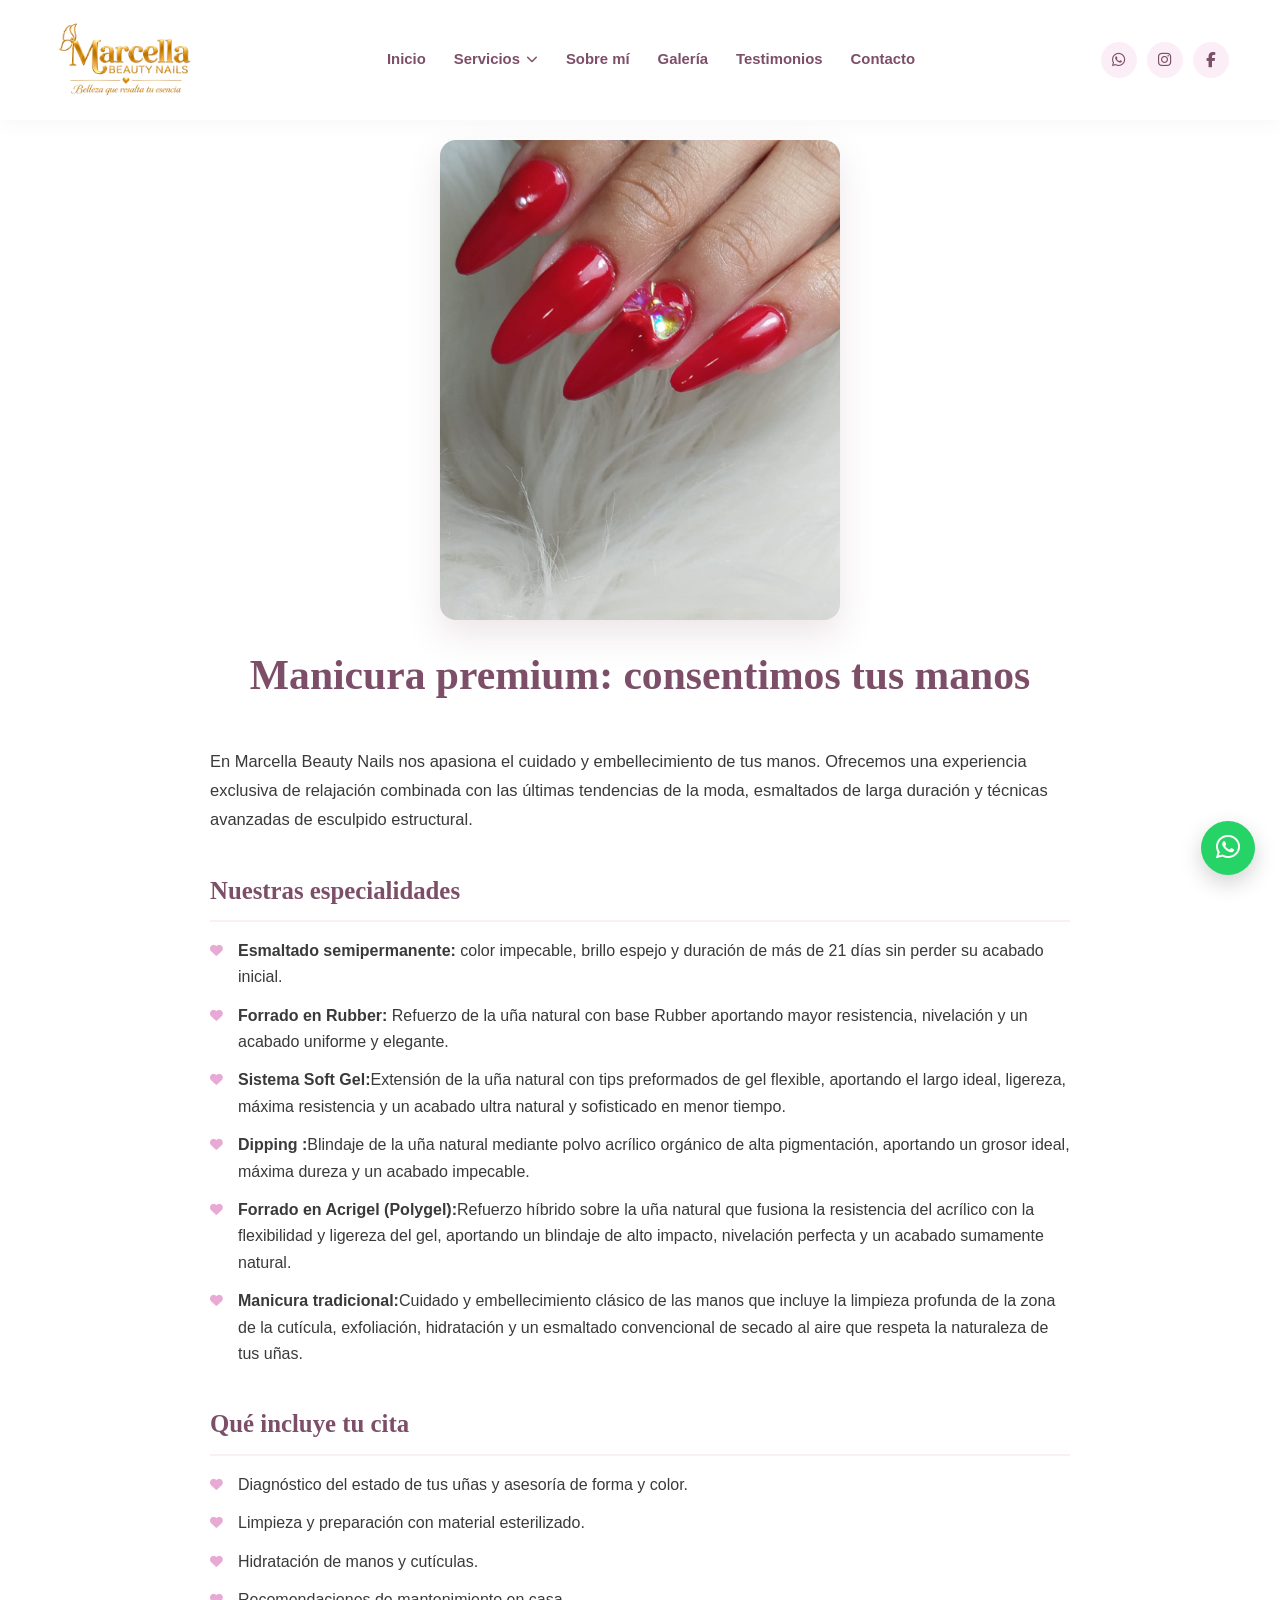
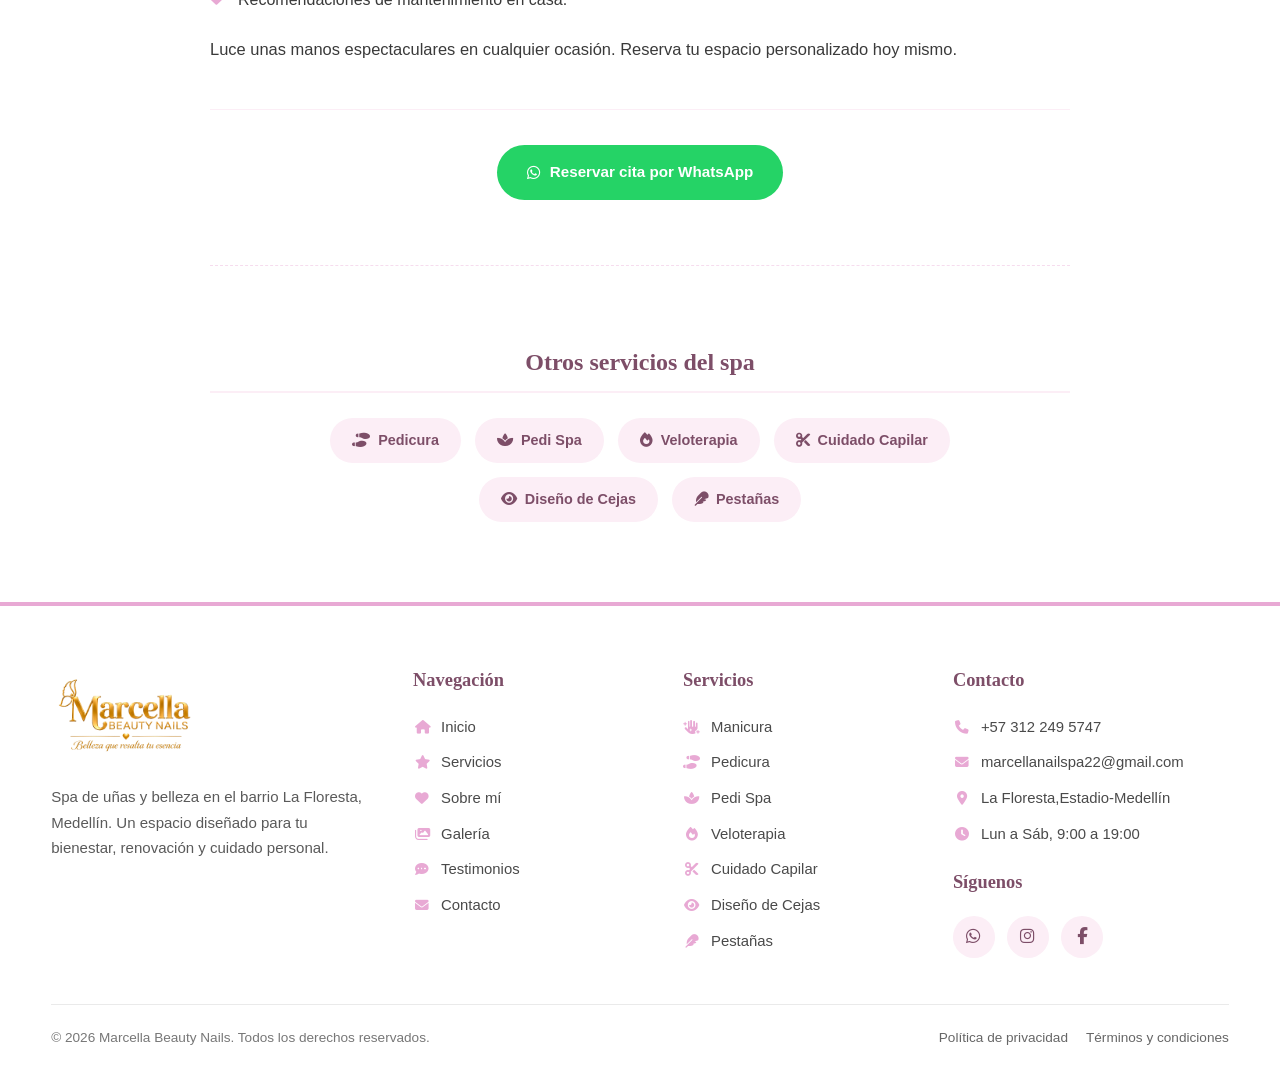
<file: manicura.html>
<!DOCTYPE html>
<html lang="es">
<head>
  <meta charset="UTF-8" />
  <meta name="viewport" content="width=device-width, initial-scale=1.0" />
  <title>Manicura premium | Marcella Beauty Nails</title>
  <meta name="description" content="Manicura premium en Medellín: esmaltado semipermanente, uñas acrílicas y esculpidas, nail art exclusivo." />
  <meta property="og:title" content="Manicura premium | Marcella Beauty Nails" />
  <meta property="og:image" content="https://images.unsplash.com/photo-1604654894610-df63bc536371?w=1200" />
  <meta property="og:type" content="website" />
  <meta name="geo.region" content="CO-ANT" />
  <meta name="geo.placename" content="Medellín" />
  <meta name="geo.position" content="6.2608;-75.5986" />
  <meta name="ICBM" content="6.2608, -75.5986" />
  <link rel="icon" href="img/favicon.png" type="image/png" />

  <!-- ================= CIBERSEGURIDAD ================= -->
  <meta http-equiv="Content-Security-Policy" content="
    default-src 'self';
    script-src 'self' 'unsafe-inline' https://cdnjs.cloudflare.com https://cdn.jsdelivr.net;
    style-src 'self' 'unsafe-inline' https://fonts.googleapis.com https://cdnjs.cloudflare.com;
    font-src 'self' https://fonts.gstatic.com https://cdnjs.cloudflare.com data:;
    img-src 'self' data: https://images.unsplash.com https://cdn.jsdelivr.net;
    media-src 'self' https:;
    frame-src https://www.google.com https://maps.google.com;
    connect-src 'self' https://cdn.jsdelivr.net;
    object-src 'none'; base-uri 'self'; form-action 'self';
    frame-ancestors 'none'; upgrade-insecure-requests;
  " />
  <meta http-equiv="X-Content-Type-Options" content="nosniff" />
  <meta http-equiv="X-Frame-Options" content="DENY" />
  <meta name="referrer" content="strict-origin-when-cross-origin" />

  <!-- ================= TIPOGRAFÍAS E ICONOS ================= -->
  <link rel="preconnect" href="https://fonts.googleapis.com" />
  <link rel="preconnect" href="https://fonts.gstatic.com" crossorigin />
  <link href="https://fonts.googleapis.com/css2?family=Playfair+Display:ital,wght@0,400;0,700;1,400;1,700&family=Raleway:wght@300;400;500;600;700&display=swap" rel="stylesheet" />
  <link rel="stylesheet" href="https://cdnjs.cloudflare.com/ajax/libs/font-awesome/6.5.2/css/all.min.css" crossorigin="anonymous" referrerpolicy="no-referrer" />
  <link rel="stylesheet" href="style.css" />

  <!-- [ CRM/CRO SLOT 1 ] Píxeles en HEAD -->
</head>

<body>

  <!-- ============================================================
       HEADER FIJO - IDÉNTICO EN TODAS LAS PÁGINAS
       ============================================================ -->
  <header class="header">
    <div class="container">

      <div class="logo">
        <!-- [MEJORA PASO 6]: Logo dorado transparente oficial unificado con la página de inicio -->
        <a href="index.html#inicio" class="logo-link" aria-label="Ir al inicio">
          <img src="img/logo_transparente_dorado_spa.png"
               alt="Marcella Beauty Nails - Spa de uñas en Medellín"
               class="logo-img"
               onerror="this.style.display='none'; this.nextElementSibling.style.display='block';" />
          <span class="logo-text" style="display:none;">Marcella <span>Beauty Nails</span></span>
        </a>
      </div>

      <nav class="nav" id="nav" aria-label="Menú principal">
        <ul>
          <li><a href="index.html#inicio">Inicio</a></li>
          <li class="dropdown">
            <a href="#" class="dropdown-toggle" aria-haspopup="true" aria-expanded="false">
              Servicios <i class="fa-solid fa-chevron-down" aria-hidden="true"></i>
            </a>
            <ul class="dropdown-menu">
              <li><a href="manicura.html">Manicura</a></li>
              <li><a href="pedicura.html">Pedicura</a></li>
              <li><a href="pedi_spa.html">Pedi Spa</a></li>
              <li><a href="veloterapia.html">Veloterapia</a></li>
              <li><a href="cabello.html">Cuidado Capilar</a></li>
              <li><a href="cejas.html">Diseño de Cejas</a></li>
              <li><a href="pestanas.html">Pestañas</a></li>
            </ul>
          </li>
          <li><a href="index.html#sobre-mi">Sobre mí</a></li>
          <li><a href="index.html#galeria">Galería</a></li>
          <li><a href="index.html#testimonios">Testimonios</a></li>
          <li><a href="contacto.html">Contacto</a></li>
        </ul>

        <div class="nav-redes-movil">
          <a href="https://wa.me/573122495747" target="_blank" rel="noopener noreferrer" aria-label="WhatsApp"><i class="fa-brands fa-whatsapp"></i></a>
          <a href="https://www.instagram.com/spa_marcellanails/" target="_blank" rel="noopener noreferrer" aria-label="Instagram"><i class="fa-brands fa-instagram"></i></a>
          <a href="https://www.facebook.com/profile.php?id=61556811263934" target="_blank" rel="noopener noreferrer" aria-label="Facebook"><i class="fa-brands fa-facebook-f"></i></a>
        </div>
      </nav>
      <div class="header-redes">
        <a href="https://wa.me/573122495747" class="red-whatsapp" target="_blank" rel="noopener noreferrer" aria-label="WhatsApp"><i class="fa-brands fa-whatsapp"></i></a>
        <a href="https://www.instagram.com/spa_marcellanails/" class="red-instagram" target="_blank" rel="noopener noreferrer" aria-label="Instagram"><i class="fa-brands fa-instagram"></i></a>
        <a href="https://www.facebook.com/profile.php?id=61556811263934" class="red-facebook" target="_blank" rel="noopener noreferrer" aria-label="Facebook"><i class="fa-brands fa-facebook-f"></i></a>
      </div>

      <button class="menu-toggle" id="menu-toggle" aria-label="Abrir menú" aria-expanded="false" aria-controls="nav">
        <i class="fa-solid fa-bars"></i>
      </button>
    </div>
  </header>

  <!-- ============================================================
       CONTENIDO DE LA PÁGINA DE DETALLE
       ============================================================ -->
  <main class="service-detail">
    <div class="container">

      <!-- Encabezado con imagen y título -->
      <div class="service-header">
        <img src="img/uñas_despues_2.jpg"
             alt="Servicio de manicura premium en Marcella Beauty Nails"
             class="service-image" />
        <h1>Manicura premium: consentimos tus manos</h1>
      </div>

      <!-- Descripción del servicio -->
      <div class="service-description">
        <p>En Marcella Beauty Nails nos apasiona el cuidado y embellecimiento de tus manos. Ofrecemos una experiencia exclusiva de relajación combinada con las últimas tendencias de la moda, esmaltados de larga duración y técnicas avanzadas de esculpido estructural.</p>

        <h2>Nuestras especialidades</h2>
        <ul>
          <li><strong>Esmaltado semipermanente:</strong> color impecable, brillo espejo y duración de más de 21 días sin perder su acabado inicial.</li>
          <li><strong>Forrado en Rubber:</strong> Refuerzo de la uña natural con base Rubber aportando mayor resistencia, nivelación y un acabado uniforme y elegante.</li>
          <li><strong>Sistema Soft Gel:</strong>Extensión de la uña natural con tips preformados de gel flexible, aportando el largo ideal, ligereza, máxima resistencia y un acabado ultra natural y sofisticado en menor tiempo.</li>
          <li><strong>Dipping :</strong>Blindaje de la uña natural mediante polvo acrílico orgánico de alta pigmentación, aportando un grosor ideal, máxima dureza y un acabado impecable.</li>
          <li><strong>Forrado en Acrigel (Polygel):</strong>Refuerzo híbrido sobre la uña natural que fusiona la resistencia del acrílico con la flexibilidad y ligereza del gel, aportando un blindaje de alto impacto, nivelación perfecta y un acabado sumamente natural.</li>
          <li><strong>Manicura tradicional:</strong>Cuidado y embellecimiento clásico de las manos que incluye la limpieza profunda de la zona de la cutícula, exfoliación, hidratación y un esmaltado convencional de secado al aire que respeta la naturaleza de tus uñas.</li>

          
        </ul>

        <h2>Qué incluye tu cita</h2>
        <ul>
          <li>Diagnóstico del estado de tus uñas y asesoría de forma y color.</li>
          <li>Limpieza y preparación con material esterilizado.</li>
          <li>Hidratación de manos y cutículas.</li>
          <li>Recomendaciones de mantenimiento en casa.</li>
        </ul>

        <p>Luce unas manos espectaculares en cualquier ocasión. Reserva tu espacio personalizado hoy mismo.</p>

        <!-- Botón CTA -->
        <div class="service-cta">
          <a href="https://wa.me/573122495747?text=Hola%20Marcella%20Beauty%20Nails,%20deseo%20agendar%20una%20cita%20de%20Manicura."
             class="btn btn-whatsapp" target="_blank" rel="noopener noreferrer">
            <i class="fa-brands fa-whatsapp"></i> Reservar cita por WhatsApp
          </a>
        </div>

        <!-- Otros servicios -->
        <div class="otros-servicios">
          <h2>Otros servicios del spa</h2>
          <div class="otros-servicios-lista">
            <a href="pedicura.html"><i class="fa-solid fa-shoe-prints"></i> Pedicura</a>
            <a href="pedi_spa.html"><i class="fa-solid fa-spa"></i> Pedi Spa</a>
            <a href="veloterapia.html"><i class="fa-solid fa-fire"></i> Veloterapia</a>
            <a href="cabello.html"><i class="fa-solid fa-scissors"></i> Cuidado Capilar</a>
            <a href="cejas.html"><i class="fa-solid fa-eye"></i> Diseño de Cejas</a>
            <a href="pestanas.html"><i class="fa-solid fa-feather"></i> Pestañas</a>
          </div>
        </div>
      </div>

    </div>
  </main>

  <!-- ============================================================
       FOOTER BLANCO - IDÉNTICO EN TODAS LAS PÁGINAS
       ============================================================ -->
  <footer class="footer">
    <div class="container">
      <div class="footer-columns-grid">

        <div class="footer-col footer-brand">
          <!-- [MEJORA PASO 6]: Logo dorado transparente oficial unificado con la página de inicio -->
          <a href="index.html#inicio" aria-label="Ir al inicio">
            <img src="img/logo_transparente_dorado_spa.png"
                 alt="Marcella Beauty Nails - Logo dorado"
                 class="footer-logo"
                 onerror="this.style.display='none'; this.insertAdjacentHTML('afterend','<p style=&quot;font-family:Playfair Display,serif;font-size:1.5rem;color:#7d4e68;font-weight:700;margin-bottom:18px;&quot;>Marcella Beauty Nails</p>');" />
          </a>
          <p>Spa de uñas y belleza en el barrio La Floresta, Medellín. Un espacio diseñado para tu bienestar, renovación y cuidado personal.</p>
        </div>

        <div class="footer-col">
          <h3>Navegación</h3>
          <ul class="footer-menu">
            <li><a href="index.html#inicio"><i class="fa-solid fa-house"></i> Inicio</a></li>
            <li><a href="index.html#servicios"><i class="fa-solid fa-star"></i> Servicios</a></li>
            <li><a href="index.html#sobre-mi"><i class="fa-solid fa-heart"></i> Sobre mí</a></li>
            <li><a href="index.html#galeria"><i class="fa-solid fa-images"></i> Galería</a></li>
            <li><a href="index.html#testimonios"><i class="fa-solid fa-comment-dots"></i> Testimonios</a></li>
            <li><a href="contacto.html"><i class="fa-solid fa-envelope"></i> Contacto</a></li>
          </ul>
        </div>

        <div class="footer-col">
          <h3>Servicios</h3>
          <ul class="footer-menu">
            <li><a href="manicura.html"><i class="fa-solid fa-hand-sparkles"></i> Manicura</a></li>
            <li><a href="pedicura.html"><i class="fa-solid fa-shoe-prints"></i> Pedicura</a></li>
            <li><a href="pedi_spa.html"><i class="fa-solid fa-spa"></i> Pedi Spa</a></li>
            <li><a href="veloterapia.html"><i class="fa-solid fa-fire"></i> Veloterapia</a></li>
            <li><a href="cabello.html"><i class="fa-solid fa-scissors"></i> Cuidado Capilar</a></li>
            <li><a href="cejas.html"><i class="fa-solid fa-eye"></i> Diseño de Cejas</a></li>
            <li><a href="pestanas.html"><i class="fa-solid fa-feather"></i> Pestañas</a></li>
          </ul>
        </div>

        <div class="footer-col">
          <h3>Contacto</h3>
          <ul class="footer-menu">
            <li><a href="tel:+573122495747"><i class="fa-solid fa-phone"></i> +57 312 249 5747</a></li>
            <li><a href="mailto:marcellanailspa22@gmail.com"><i class="fa-solid fa-envelope"></i> marcellanailspa22@gmail.com</a></li>
            <li><a href="https://maps.google.com/?q=Marcella+Beauty+Nails+La+Floresta+Medellin" target="_blank" rel="noopener noreferrer"><i class="fa-solid fa-location-dot"></i> La Floresta,Estadio-Medellín</a></li>
            <li><a href="contacto.html"><i class="fa-solid fa-clock"></i> Lun a Sáb, 9:00 a 19:00</a></li>
          </ul>

          <h3 class="footer-siguenos-titulo">Síguenos</h3>
          <div class="footer-social-icons">
            <a href="https://wa.me/573122495747" class="red-whatsapp" target="_blank" rel="noopener noreferrer" aria-label="WhatsApp"><i class="fa-brands fa-whatsapp"></i></a>
            <a href="https://www.instagram.com/spa_marcellanails/" class="red-instagram" target="_blank" rel="noopener noreferrer" aria-label="Instagram"><i class="fa-brands fa-instagram"></i></a>
            <a href="https://www.facebook.com/profile.php?id=61556811263934" class="red-facebook" target="_blank" rel="noopener noreferrer" aria-label="Facebook"><i class="fa-brands fa-facebook-f"></i></a>
          </div>
        </div>
      </div>

      <div class="footer-bottom">
        <p>&copy; 2026 Marcella Beauty Nails. Todos los derechos reservados.</p>
        <nav aria-label="Enlaces legales">
          <a href="#" data-modal="privacidad">Política de privacidad</a>
          <a href="#" data-modal="terminos">Términos y condiciones</a>
        </nav>
      </div>

    </div>
  </footer>
  <!-- ============================================================
       MODAL LEGAL (Términos y condiciones / Política de privacidad)
       ============================================================ -->
       <div class="modal-legal" id="modal-legal" role="dialog" aria-modal="true" aria-labelledby="modal-legal-titulo">
        <div class="modal-legal-content">
          <button type="button" class="modal-close" id="modal-legal-close" aria-label="Cerrar">
            <i class="fa-solid fa-xmark"></i>
          </button>
          <h3 class="modal-legal-titulo" id="modal-legal-titulo"></h3>
          <div class="modal-legal-texto" id="modal-legal-texto"></div>
        </div>
      </div>
    
  <!-- Botones flotantes -->
  <div class="scroll-buttons-container">
    <a href="https://wa.me/573122495747?text=Hola%20Marcella%20Beauty%20Nails,%20deseo%20agendar%20una%20cita."
       class="btn-float float-whatsapp" target="_blank" rel="noopener noreferrer" aria-label="Escribir por WhatsApp">
      <i class="fa-brands fa-whatsapp"></i>
    </a>
    <button type="button" class="btn-float float-top" id="btnArriba" aria-label="Volver arriba">
      <i class="fa-solid fa-chevron-up"></i>
    </button>
  </div>

  <script defer src="script.js"></script>
</body>
</html>
</file>
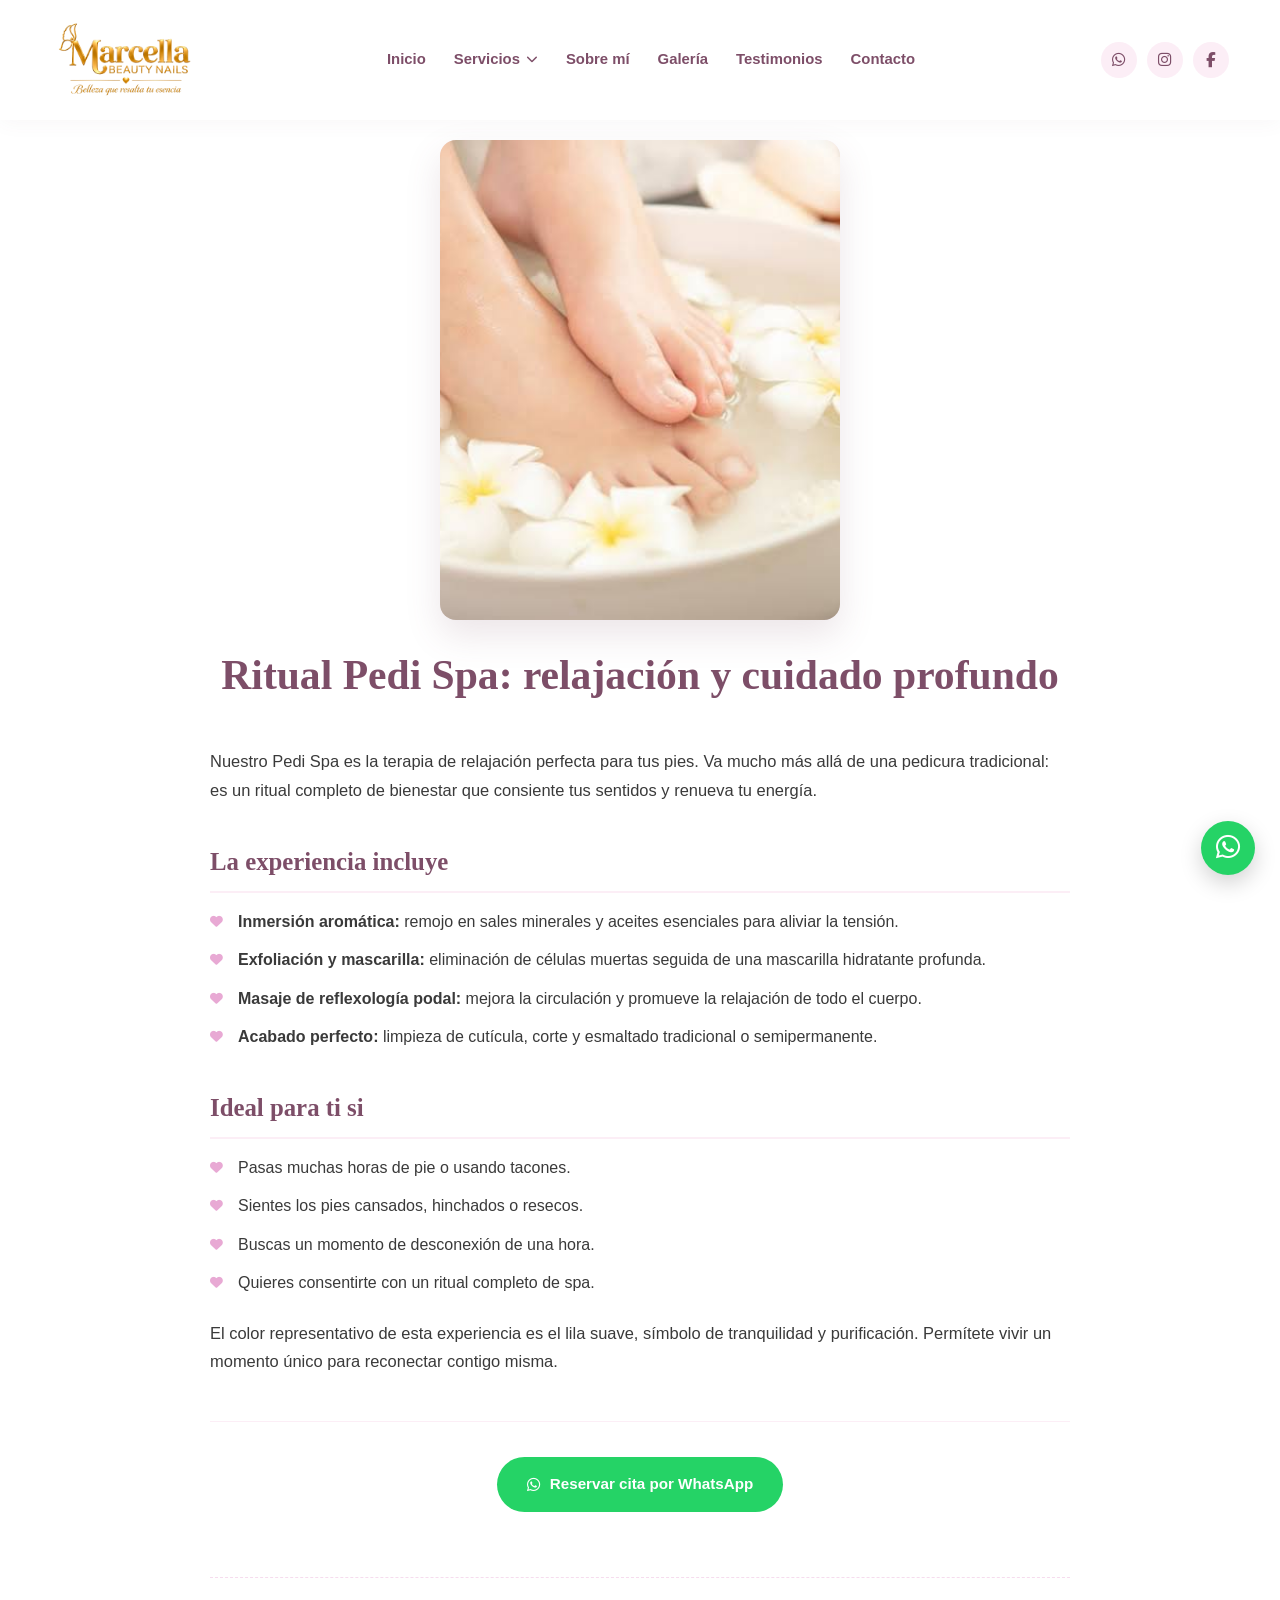
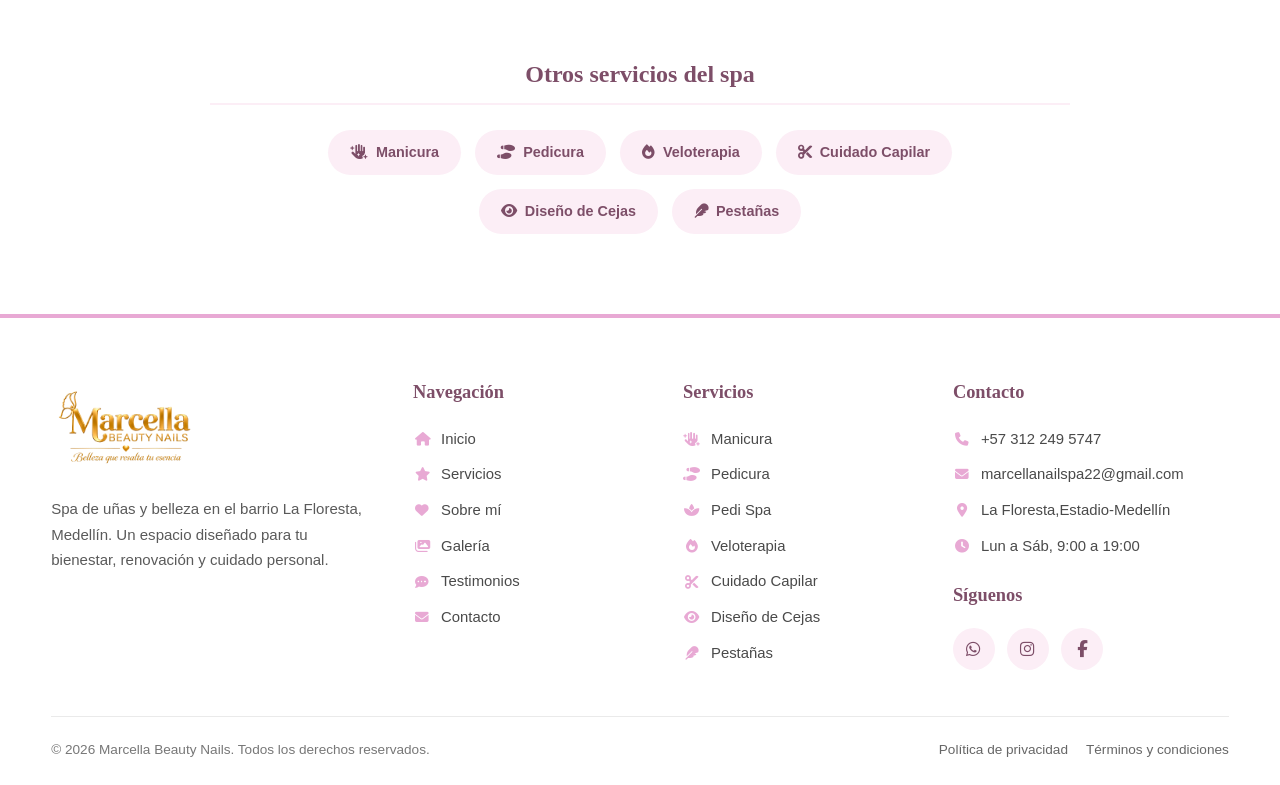
<file: pedi_spa.html>
<!DOCTYPE html>
<html lang="es">
<head>
  <meta charset="UTF-8" />
  <meta name="viewport" content="width=device-width, initial-scale=1.0" />
  <title>Ritual Pedi Spa | Marcella Beauty Nails</title>
  <meta name="description" content="Ritual Pedi Spa en Medellín: inmersión aromática, exfoliación, mascarilla hidratante y reflexología podal." />
  <meta property="og:title" content="Ritual Pedi Spa | Marcella Beauty Nails" />
  <meta property="og:image" content="https://images.unsplash.com/photo-1600334089648-b0d9d3028eb2?w=1200" />
  <meta property="og:type" content="website" />
  <meta name="geo.region" content="CO-ANT" />
  <meta name="geo.placename" content="Medellín" />
  <meta name="geo.position" content="6.2608;-75.5986" />
  <meta name="ICBM" content="6.2608, -75.5986" />
  <link rel="icon" href="img/favicon.png" type="image/png" />

  <meta http-equiv="Content-Security-Policy" content="
    default-src 'self';
    script-src 'self' 'unsafe-inline' https://cdnjs.cloudflare.com https://cdn.jsdelivr.net;
    style-src 'self' 'unsafe-inline' https://fonts.googleapis.com https://cdnjs.cloudflare.com;
    font-src 'self' https://fonts.gstatic.com https://cdnjs.cloudflare.com data:;
    img-src 'self' data: https://images.unsplash.com https://cdn.jsdelivr.net;
    media-src 'self' https:;
    frame-src https://www.google.com https://maps.google.com;
    connect-src 'self' https://cdn.jsdelivr.net;
    object-src 'none'; base-uri 'self'; form-action 'self';
    frame-ancestors 'none'; upgrade-insecure-requests;
  " />
  <meta http-equiv="X-Content-Type-Options" content="nosniff" />
  <meta http-equiv="X-Frame-Options" content="DENY" />
  <meta name="referrer" content="strict-origin-when-cross-origin" />

  <link rel="preconnect" href="https://fonts.googleapis.com" />
  <link rel="preconnect" href="https://fonts.gstatic.com" crossorigin />
  <link href="https://fonts.googleapis.com/css2?family=Playfair+Display:ital,wght@0,400;0,700;1,400;1,700&family=Raleway:wght@300;400;500;600;700&display=swap" rel="stylesheet" />
  <link rel="stylesheet" href="https://cdnjs.cloudflare.com/ajax/libs/font-awesome/6.5.2/css/all.min.css" crossorigin="anonymous" referrerpolicy="no-referrer" />
  <link rel="stylesheet" href="style.css" />
</head>

<body>

  <header class="header">
    <div class="container">
      <div class="logo">
        <!-- [MEJORA PASO 6]: Logo dorado transparente oficial unificado con la página de inicio -->
        <a href="index.html#inicio" class="logo-link" aria-label="Ir al inicio">
          <img src="img/logo_transparente_dorado_spa.png" alt="Marcella Beauty Nails - Spa de uñas en Medellín" class="logo-img"
               onerror="this.style.display='none'; this.nextElementSibling.style.display='block';" />
          <span class="logo-text" style="display:none;">Marcella <span>Beauty Nails</span></span>
        </a>
      </div>
      <nav class="nav" id="nav" aria-label="Menú principal">
        <ul>
          <li><a href="index.html#inicio">Inicio</a></li>
          <li class="dropdown">
            <a href="#" class="dropdown-toggle" aria-haspopup="true" aria-expanded="false">
              Servicios <i class="fa-solid fa-chevron-down" aria-hidden="true"></i>
            </a>
            <ul class="dropdown-menu">
              <li><a href="manicura.html">Manicura</a></li>
              <li><a href="pedicura.html">Pedicura</a></li>
              <li><a href="pedi_spa.html">Pedi Spa</a></li>
              <li><a href="veloterapia.html">Veloterapia</a></li>
              <li><a href="cabello.html">Cuidado Capilar</a></li>
              <li><a href="cejas.html">Diseño de Cejas</a></li>
              <li><a href="pestanas.html">Pestañas</a></li>
            </ul>
          </li>
          <li><a href="index.html#sobre-mi">Sobre mí</a></li>
          <li><a href="index.html#galeria">Galería</a></li>
          <li><a href="index.html#testimonios">Testimonios</a></li>
          <li><a href="contacto.html">Contacto</a></li>
        </ul>
        <div class="nav-redes-movil">
          <a href="https://wa.me/573122495747" target="_blank" rel="noopener noreferrer" aria-label="WhatsApp"><i class="fa-brands fa-whatsapp"></i></a>
          <a href="https://www.instagram.com/spa_marcellanails/" target="_blank" rel="noopener noreferrer" aria-label="Instagram"><i class="fa-brands fa-instagram"></i></a>
          <a href="https://www.facebook.com/profile.php?id=61556811263934" target="_blank" rel="noopener noreferrer" aria-label="Facebook"><i class="fa-brands fa-facebook-f"></i></a>
        </div>
      </nav>
      <div class="header-redes">
        <a href="https://wa.me/573122495747" class="red-whatsapp" target="_blank" rel="noopener noreferrer" aria-label="WhatsApp"><i class="fa-brands fa-whatsapp"></i></a>
        <a href="https://www.instagram.com/spa_marcellanails/" class="red-instagram" target="_blank" rel="noopener noreferrer" aria-label="Instagram"><i class="fa-brands fa-instagram"></i></a>
        <a href="https://www.facebook.com/profile.php?id=61556811263934" class="red-facebook" target="_blank" rel="noopener noreferrer" aria-label="Facebook"><i class="fa-brands fa-facebook-f"></i></a>
      </div>
      <button class="menu-toggle" id="menu-toggle" aria-label="Abrir menú" aria-expanded="false" aria-controls="nav">
        <i class="fa-solid fa-bars"></i>
      </button>
    </div>
  </header>

  <main class="service-detail">
    <div class="container">

      <div class="service-header">
        <img src="img/pedi_spa1.jpg"
             alt="Ritual Pedi Spa relajante en Marcella Beauty Nails"
             class="service-image" />
        <h1>Ritual Pedi Spa: relajación y cuidado profundo</h1>
      </div>

      <div class="service-description">
        <p>Nuestro Pedi Spa es la terapia de relajación perfecta para tus pies. Va mucho más allá de una pedicura tradicional: es un ritual completo de bienestar que consiente tus sentidos y renueva tu energía.</p>

        <h2>La experiencia incluye</h2>
        <ul>
          <li><strong>Inmersión aromática:</strong> remojo en sales minerales y aceites esenciales para aliviar la tensión.</li>
          <li><strong>Exfoliación y mascarilla:</strong> eliminación de células muertas seguida de una mascarilla hidratante profunda.</li>
          <li><strong>Masaje de reflexología podal:</strong> mejora la circulación y promueve la relajación de todo el cuerpo.</li>
          <li><strong>Acabado perfecto:</strong> limpieza de cutícula, corte y esmaltado tradicional o semipermanente.</li>
        </ul>

        <h2>Ideal para ti si</h2>
        <ul>
          <li>Pasas muchas horas de pie o usando tacones.</li>
          <li>Sientes los pies cansados, hinchados o resecos.</li>
          <li>Buscas un momento de desconexión de una hora.</li>
          <li>Quieres consentirte con un ritual completo de spa.</li>
        </ul>

        <p>El color representativo de esta experiencia es el lila suave, símbolo de tranquilidad y purificación. Permítete vivir un momento único para reconectar contigo misma.</p>

        <div class="service-cta">
          <a href="https://wa.me/573122495747?text=Hola%20Marcella%20Beauty%20Nails,%20deseo%20agendar%20el%20ritual%20Pedi%20Spa."
             class="btn btn-whatsapp" target="_blank" rel="noopener noreferrer">
            <i class="fa-brands fa-whatsapp"></i> Reservar cita por WhatsApp
          </a>
        </div>

        <div class="otros-servicios">
          <h2>Otros servicios del spa</h2>
          <div class="otros-servicios-lista">
            <a href="manicura.html"><i class="fa-solid fa-hand-sparkles"></i> Manicura</a>
            <a href="pedicura.html"><i class="fa-solid fa-shoe-prints"></i> Pedicura</a>
            <a href="veloterapia.html"><i class="fa-solid fa-fire"></i> Veloterapia</a>
            <a href="cabello.html"><i class="fa-solid fa-scissors"></i> Cuidado Capilar</a>
            <a href="cejas.html"><i class="fa-solid fa-eye"></i> Diseño de Cejas</a>
            <a href="pestanas.html"><i class="fa-solid fa-feather"></i> Pestañas</a>
          </div>
        </div>
      </div>

    </div>
  </main>

  <footer class="footer">
    <div class="container">
      <div class="footer-columns-grid">
        <div class="footer-col footer-brand">
          <!-- [MEJORA PASO 6]: Logo dorado transparente oficial unificado con la página de inicio -->
          <a href="index.html#inicio" aria-label="Ir al inicio">
            <img src="img/logo_transparente_dorado_spa.png" alt="Marcella Beauty Nails - Logo dorado" class="footer-logo"
                 onerror="this.style.display='none'; this.insertAdjacentHTML('afterend','<p style=&quot;font-family:Playfair Display,serif;font-size:1.5rem;color:#7d4e68;font-weight:700;margin-bottom:18px;&quot;>Marcella Beauty Nails</p>');" />
          </a>
          <p>Spa de uñas y belleza en el barrio La Floresta, Medellín. Un espacio diseñado para tu bienestar, renovación y cuidado personal.</p>
        </div>
        <div class="footer-col">
          <h3>Navegación</h3>
          <ul class="footer-menu">
            <li><a href="index.html#inicio"><i class="fa-solid fa-house"></i> Inicio</a></li>
            <li><a href="index.html#servicios"><i class="fa-solid fa-star"></i> Servicios</a></li>
            <li><a href="index.html#sobre-mi"><i class="fa-solid fa-heart"></i> Sobre mí</a></li>
            <li><a href="index.html#galeria"><i class="fa-solid fa-images"></i> Galería</a></li>
            <li><a href="index.html#testimonios"><i class="fa-solid fa-comment-dots"></i> Testimonios</a></li>
            <li><a href="contacto.html"><i class="fa-solid fa-envelope"></i> Contacto</a></li>
          </ul>
        </div>
        <div class="footer-col">
          <h3>Servicios</h3>
          <ul class="footer-menu">
            <li><a href="manicura.html"><i class="fa-solid fa-hand-sparkles"></i> Manicura</a></li>
            <li><a href="pedicura.html"><i class="fa-solid fa-shoe-prints"></i> Pedicura</a></li>
            <li><a href="pedi_spa.html"><i class="fa-solid fa-spa"></i> Pedi Spa</a></li>
            <li><a href="veloterapia.html"><i class="fa-solid fa-fire"></i> Veloterapia</a></li>
            <li><a href="cabello.html"><i class="fa-solid fa-scissors"></i> Cuidado Capilar</a></li>
            <li><a href="cejas.html"><i class="fa-solid fa-eye"></i> Diseño de Cejas</a></li>
            <li><a href="pestanas.html"><i class="fa-solid fa-feather"></i> Pestañas</a></li>
          </ul>
        </div>
        <div class="footer-col">
          <h3>Contacto</h3>
          <ul class="footer-menu">
            <li><a href="tel:+573122495747"><i class="fa-solid fa-phone"></i> +57 312 249 5747</a></li>
            <li><a href="mailto:marcellanailspa22@gmail.com"><i class="fa-solid fa-envelope"></i> marcellanailspa22@gmail.com</a></li>
            <li><a href="https://maps.google.com/?q=Marcella+Beauty+Nails+La+Floresta+Medellin" target="_blank" rel="noopener noreferrer"><i class="fa-solid fa-location-dot"></i> La Floresta,Estadio-Medellín</a></li>
            <li><a href="contacto.html"><i class="fa-solid fa-clock"></i> Lun a Sáb, 9:00 a 19:00</a></li>
          </ul>
          <h3 class="footer-siguenos-titulo">Síguenos</h3>
          <div class="footer-social-icons">
            <a href="https://wa.me/573122495747" class="red-whatsapp" target="_blank" rel="noopener noreferrer" aria-label="WhatsApp"><i class="fa-brands fa-whatsapp"></i></a>
            <a href="https://www.instagram.com/spa_marcellanails/" class="red-instagram" target="_blank" rel="noopener noreferrer" aria-label="Instagram"><i class="fa-brands fa-instagram"></i></a>
            <a href="https://www.facebook.com/profile.php?id=61556811263934" class="red-facebook" target="_blank" rel="noopener noreferrer" aria-label="Facebook"><i class="fa-brands fa-facebook-f"></i></a>
          </div>
        </div>
      </div>
      <div class="footer-bottom">
        <p>&copy; 2026 Marcella Beauty Nails. Todos los derechos reservados.</p>
        <nav aria-label="Enlaces legales">
          <a href="#" data-modal="privacidad">Política de privacidad</a>
          <a href="#" data-modal="terminos">Términos y condiciones</a>
        </nav>
      </div>

    </div>
  </footer>
  <!-- ============================================================
       MODAL LEGAL (Términos y condiciones / Política de privacidad)
       ============================================================ -->
       <div class="modal-legal" id="modal-legal" role="dialog" aria-modal="true" aria-labelledby="modal-legal-titulo">
        <div class="modal-legal-content">
          <button type="button" class="modal-close" id="modal-legal-close" aria-label="Cerrar">
            <i class="fa-solid fa-xmark"></i>
          </button>
          <h3 class="modal-legal-titulo" id="modal-legal-titulo"></h3>
          <div class="modal-legal-texto" id="modal-legal-texto"></div>
        </div>
      </div>
    
  <div class="scroll-buttons-container">
    <a href="https://wa.me/573122495747?text=Hola%20Marcella%20Beauty%20Nails,%20deseo%20agendar%20una%20cita."
       class="btn-float float-whatsapp" target="_blank" rel="noopener noreferrer" aria-label="Escribir por WhatsApp">
      <i class="fa-brands fa-whatsapp"></i>
    </a>
    <button type="button" class="btn-float float-top" id="btnArriba" aria-label="Volver arriba">
      <i class="fa-solid fa-chevron-up"></i>
    </button>
  </div>

  <script defer src="script.js"></script>
</body>
</html>
</file>
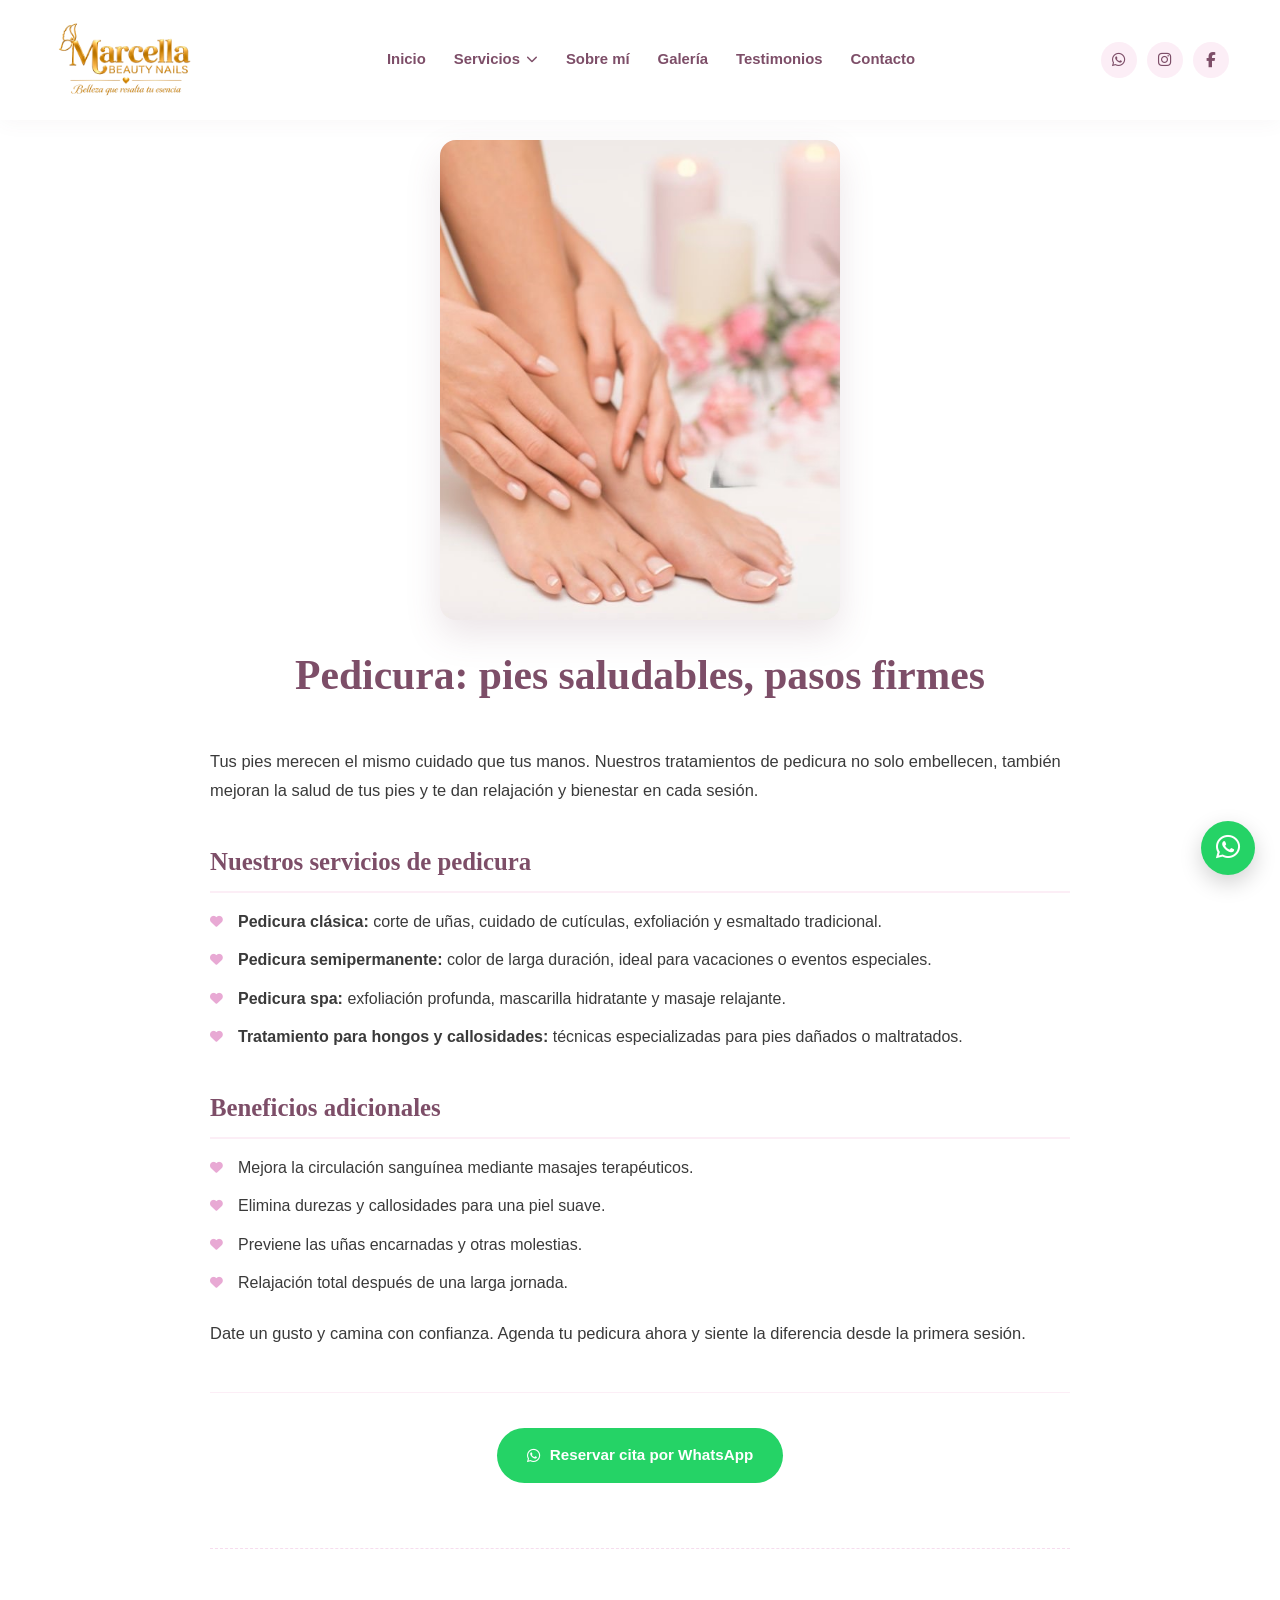
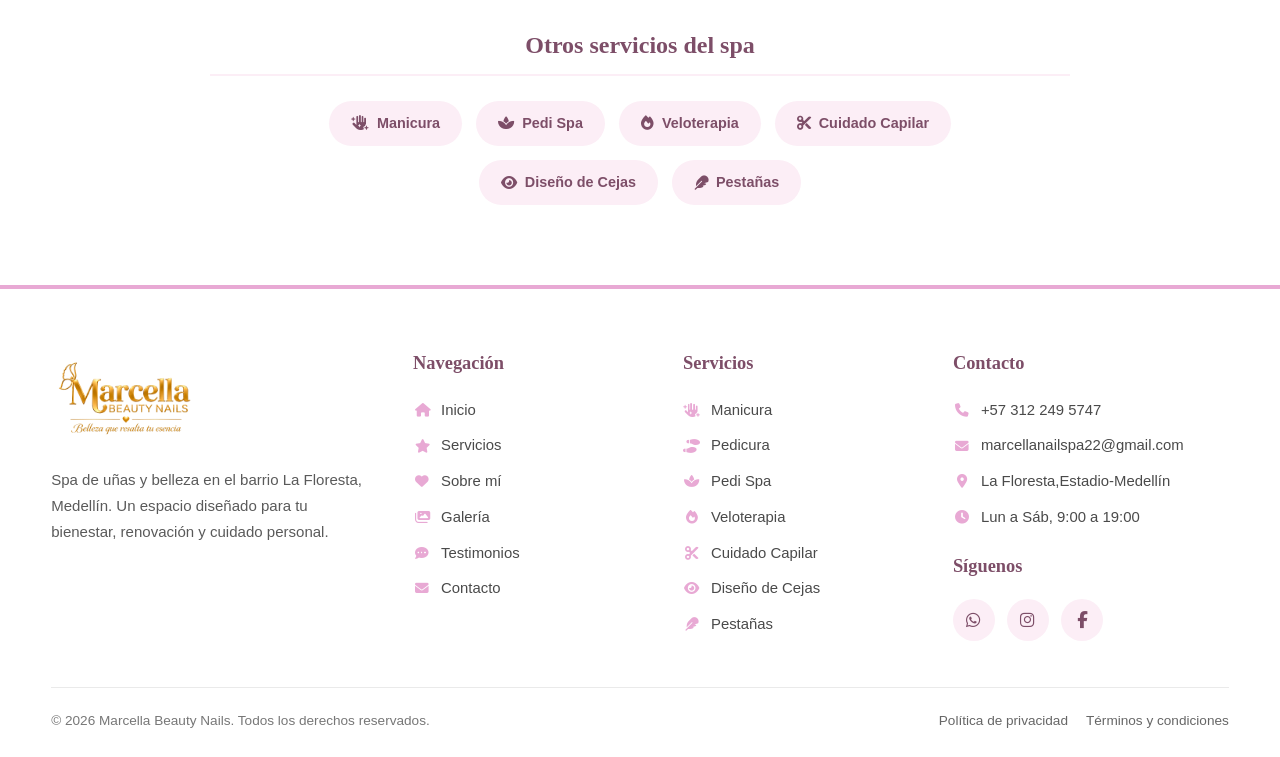
<file: pedicura.html>
<!DOCTYPE html>
<html lang="es">
<head>
  <meta charset="UTF-8" />
  <meta name="viewport" content="width=device-width, initial-scale=1.0" />
  <title>Pedicura | Marcella Beauty Nails</title>
  <meta name="description" content="Pedicura profesional en Medellín: clásica, semipermanente, spa y tratamientos para callosidades. Pies saludables y relajados." />
  <meta property="og:title" content="Pedicura | Marcella Beauty Nails" />
  <meta property="og:image" content="https://images.unsplash.com/photo-1519014816548-bf5fe059798b?w=1200" />
  <meta property="og:type" content="website" />
  <meta name="geo.region" content="CO-ANT" />
  <meta name="geo.placename" content="Medellín" />
  <meta name="geo.position" content="6.2608;-75.5986" />
  <meta name="ICBM" content="6.2608, -75.5986" />
  <link rel="icon" href="img/favicon.png" type="image/png" />

  <meta http-equiv="Content-Security-Policy" content="
    default-src 'self';
    script-src 'self' 'unsafe-inline' https://cdnjs.cloudflare.com https://cdn.jsdelivr.net;
    style-src 'self' 'unsafe-inline' https://fonts.googleapis.com https://cdnjs.cloudflare.com;
    font-src 'self' https://fonts.gstatic.com https://cdnjs.cloudflare.com data:;
    img-src 'self' data: https://images.unsplash.com https://cdn.jsdelivr.net;
    media-src 'self' https:;
    frame-src https://www.google.com https://maps.google.com;
    connect-src 'self' https://cdn.jsdelivr.net;
    object-src 'none'; base-uri 'self'; form-action 'self';
    frame-ancestors 'none'; upgrade-insecure-requests;
  " />
  <meta http-equiv="X-Content-Type-Options" content="nosniff" />
  <meta http-equiv="X-Frame-Options" content="DENY" />
  <meta name="referrer" content="strict-origin-when-cross-origin" />

  <link rel="preconnect" href="https://fonts.googleapis.com" />
  <link rel="preconnect" href="https://fonts.gstatic.com" crossorigin />
  <link href="https://fonts.googleapis.com/css2?family=Playfair+Display:ital,wght@0,400;0,700;1,400;1,700&family=Raleway:wght@300;400;500;600;700&display=swap" rel="stylesheet" />
  <link rel="stylesheet" href="https://cdnjs.cloudflare.com/ajax/libs/font-awesome/6.5.2/css/all.min.css" crossorigin="anonymous" referrerpolicy="no-referrer" />
  <link rel="stylesheet" href="style.css" />
</head>

<body>

  <header class="header">
    <div class="container">
      <div class="logo">
        <!-- [MEJORA PASO 6]: Logo dorado transparente oficial unificado con la página de inicio -->
        <a href="index.html#inicio" class="logo-link" aria-label="Ir al inicio">
          <img src="img/logo_transparente_dorado_spa.png" alt="Marcella Beauty Nails - Spa de uñas en Medellín" class="logo-img"
               onerror="this.style.display='none'; this.nextElementSibling.style.display='block';" />
          <span class="logo-text" style="display:none;">Marcella <span>Beauty Nails</span></span>
        </a>
      </div>
      <nav class="nav" id="nav" aria-label="Menú principal">
        <ul>
          <li><a href="index.html#inicio">Inicio</a></li>
          <li class="dropdown">
            <a href="#" class="dropdown-toggle" aria-haspopup="true" aria-expanded="false">
              Servicios <i class="fa-solid fa-chevron-down" aria-hidden="true"></i>
            </a>
            <ul class="dropdown-menu">
              <li><a href="manicura.html">Manicura</a></li>
              <li><a href="pedicura.html">Pedicura</a></li>
              <li><a href="pedi_spa.html">Pedi Spa</a></li>
              <li><a href="veloterapia.html">Veloterapia</a></li>
              <li><a href="cabello.html">Cuidado Capilar</a></li>
              <li><a href="cejas.html">Diseño de Cejas</a></li>
              <li><a href="pestanas.html">Pestañas</a></li>
            </ul>
          </li>
          <li><a href="index.html#sobre-mi">Sobre mí</a></li>
          <li><a href="index.html#galeria">Galería</a></li>
          <li><a href="index.html#testimonios">Testimonios</a></li>
          <li><a href="contacto.html">Contacto</a></li>
        </ul>
        <div class="nav-redes-movil">
          <a href="https://wa.me/573122495747" target="_blank" rel="noopener noreferrer" aria-label="WhatsApp"><i class="fa-brands fa-whatsapp"></i></a>
          <a href="https://www.instagram.com/spa_marcellanails/" target="_blank" rel="noopener noreferrer" aria-label="Instagram"><i class="fa-brands fa-instagram"></i></a>
          <a href="https://www.facebook.com/profile.php?id=61556811263934" target="_blank" rel="noopener noreferrer" aria-label="Facebook"><i class="fa-brands fa-facebook-f"></i></a>
        </div>
      </nav>
      <div class="header-redes">
        <a href="https://wa.me/573122495747" class="red-whatsapp" target="_blank" rel="noopener noreferrer" aria-label="WhatsApp"><i class="fa-brands fa-whatsapp"></i></a>
        <a href="https://www.instagram.com/spa_marcellanails/" class="red-instagram" target="_blank" rel="noopener noreferrer" aria-label="Instagram"><i class="fa-brands fa-instagram"></i></a>
        <a href="https://www.facebook.com/profile.php?id=61556811263934" class="red-facebook" target="_blank" rel="noopener noreferrer" aria-label="Facebook"><i class="fa-brands fa-facebook-f"></i></a>
      </div>
      <button class="menu-toggle" id="menu-toggle" aria-label="Abrir menú" aria-expanded="false" aria-controls="nav">
        <i class="fa-solid fa-bars"></i>
      </button>
    </div>
  </header>

  <main class="service-detail">
    <div class="container">

      <div class="service-header">
        <img src="img/pedicure-1.jpg"
             alt="Servicio de pedicura profesional en Marcella Beauty Nails"
             class="service-image" />
        <h1>Pedicura: pies saludables, pasos firmes</h1>
      </div>

      <div class="service-description">
        <p>Tus pies merecen el mismo cuidado que tus manos. Nuestros tratamientos de pedicura no solo embellecen, también mejoran la salud de tus pies y te dan relajación y bienestar en cada sesión.</p>

        <h2>Nuestros servicios de pedicura</h2>
        <ul>
          <li><strong>Pedicura clásica:</strong> corte de uñas, cuidado de cutículas, exfoliación y esmaltado tradicional.</li>
          <li><strong>Pedicura semipermanente:</strong> color de larga duración, ideal para vacaciones o eventos especiales.</li>
          <li><strong>Pedicura spa:</strong> exfoliación profunda, mascarilla hidratante y masaje relajante.</li>
          <li><strong>Tratamiento para hongos y callosidades:</strong> técnicas especializadas para pies dañados o maltratados.</li>
        </ul>

        <h2>Beneficios adicionales</h2>
        <ul>
          <li>Mejora la circulación sanguínea mediante masajes terapéuticos.</li>
          <li>Elimina durezas y callosidades para una piel suave.</li>
          <li>Previene las uñas encarnadas y otras molestias.</li>
          <li>Relajación total después de una larga jornada.</li>
        </ul>

        <p>Date un gusto y camina con confianza. Agenda tu pedicura ahora y siente la diferencia desde la primera sesión.</p>

        <div class="service-cta">
          <a href="https://wa.me/573122495747?text=Hola%20Marcella%20Beauty%20Nails,%20deseo%20agendar%20una%20cita%20de%20Pedicura."
             class="btn btn-whatsapp" target="_blank" rel="noopener noreferrer">
            <i class="fa-brands fa-whatsapp"></i> Reservar cita por WhatsApp
          </a>
        </div>

        <div class="otros-servicios">
          <h2>Otros servicios del spa</h2>
          <div class="otros-servicios-lista">
            <a href="manicura.html"><i class="fa-solid fa-hand-sparkles"></i> Manicura</a>
            <a href="pedi_spa.html"><i class="fa-solid fa-spa"></i> Pedi Spa</a>
            <a href="veloterapia.html"><i class="fa-solid fa-fire"></i> Veloterapia</a>
            <a href="cabello.html"><i class="fa-solid fa-scissors"></i> Cuidado Capilar</a>
            <a href="cejas.html"><i class="fa-solid fa-eye"></i> Diseño de Cejas</a>
            <a href="pestanas.html"><i class="fa-solid fa-feather"></i> Pestañas</a>
          </div>
        </div>
      </div>

    </div>
  </main>

  <footer class="footer">
    <div class="container">
      <div class="footer-columns-grid">
        <div class="footer-col footer-brand">
          <!-- [MEJORA PASO 6]: Logo dorado transparente oficial unificado con la página de inicio -->
          <a href="index.html#inicio" aria-label="Ir al inicio">
            <img src="img/logo_transparente_dorado_spa.png" alt="Marcella Beauty Nails - Logo dorado" class="footer-logo"
                 onerror="this.style.display='none'; this.insertAdjacentHTML('afterend','<p style=&quot;font-family:Playfair Display,serif;font-size:1.5rem;color:#7d4e68;font-weight:700;margin-bottom:18px;&quot;>Marcella Beauty Nails</p>');" />
          </a>
          <p>Spa de uñas y belleza en el barrio La Floresta, Medellín. Un espacio diseñado para tu bienestar, renovación y cuidado personal.</p>
        </div>
        <div class="footer-col">
          <h3>Navegación</h3>
          <ul class="footer-menu">
            <li><a href="index.html#inicio"><i class="fa-solid fa-house"></i> Inicio</a></li>
            <li><a href="index.html#servicios"><i class="fa-solid fa-star"></i> Servicios</a></li>
            <li><a href="index.html#sobre-mi"><i class="fa-solid fa-heart"></i> Sobre mí</a></li>
            <li><a href="index.html#galeria"><i class="fa-solid fa-images"></i> Galería</a></li>
            <li><a href="index.html#testimonios"><i class="fa-solid fa-comment-dots"></i> Testimonios</a></li>
            <li><a href="contacto.html"><i class="fa-solid fa-envelope"></i> Contacto</a></li>
          </ul>
        </div>
        <div class="footer-col">
          <h3>Servicios</h3>
          <ul class="footer-menu">
            <li><a href="manicura.html"><i class="fa-solid fa-hand-sparkles"></i> Manicura</a></li>
            <li><a href="pedicura.html"><i class="fa-solid fa-shoe-prints"></i> Pedicura</a></li>
            <li><a href="pedi_spa.html"><i class="fa-solid fa-spa"></i> Pedi Spa</a></li>
            <li><a href="veloterapia.html"><i class="fa-solid fa-fire"></i> Veloterapia</a></li>
            <li><a href="cabello.html"><i class="fa-solid fa-scissors"></i> Cuidado Capilar</a></li>
            <li><a href="cejas.html"><i class="fa-solid fa-eye"></i> Diseño de Cejas</a></li>
            <li><a href="pestanas.html"><i class="fa-solid fa-feather"></i> Pestañas</a></li>
          </ul>
        </div>
        <div class="footer-col">
          <h3>Contacto</h3>
          <ul class="footer-menu">
            <li><a href="tel:+573122495747"><i class="fa-solid fa-phone"></i> +57 312 249 5747</a></li>
            <li><a href="mailto:marcellanailspa22@gmail.com"><i class="fa-solid fa-envelope"></i> marcellanailspa22@gmail.com</a></li>
            <li><a href="https://maps.google.com/?q=Marcella+Beauty+Nails+La+Floresta+Medellin" target="_blank" rel="noopener noreferrer"><i class="fa-solid fa-location-dot"></i> La Floresta,Estadio-Medellín</a></li>
            <li><a href="contacto.html"><i class="fa-solid fa-clock"></i> Lun a Sáb, 9:00 a 19:00</a></li>
          </ul>
          <h3 class="footer-siguenos-titulo">Síguenos</h3>
          <div class="footer-social-icons">
            <a href="https://wa.me/573122495747" class="red-whatsapp" target="_blank" rel="noopener noreferrer" aria-label="WhatsApp"><i class="fa-brands fa-whatsapp"></i></a>
            <a href="https://www.instagram.com/spa_marcellanails/" class="red-instagram" target="_blank" rel="noopener noreferrer" aria-label="Instagram"><i class="fa-brands fa-instagram"></i></a>
            <a href="https://www.facebook.com/profile.php?id=61556811263934" class="red-facebook" target="_blank" rel="noopener noreferrer" aria-label="Facebook"><i class="fa-brands fa-facebook-f"></i></a>
          </div>
        </div>
      </div>
      <div class="footer-bottom">
        <p>&copy; 2026 Marcella Beauty Nails. Todos los derechos reservados.</p>
        <nav aria-label="Enlaces legales">
          <a href="#" data-modal="privacidad">Política de privacidad</a>
          <a href="#" data-modal="terminos">Términos y condiciones</a>
        </nav>
      </div>

    </div>
  </footer>
  <!-- ============================================================
       MODAL LEGAL (Términos y condiciones / Política de privacidad)
       ============================================================ -->
       <div class="modal-legal" id="modal-legal" role="dialog" aria-modal="true" aria-labelledby="modal-legal-titulo">
        <div class="modal-legal-content">
          <button type="button" class="modal-close" id="modal-legal-close" aria-label="Cerrar">
            <i class="fa-solid fa-xmark"></i>
          </button>
          <h3 class="modal-legal-titulo" id="modal-legal-titulo"></h3>
          <div class="modal-legal-texto" id="modal-legal-texto"></div>
        </div>
      </div>
    
  <div class="scroll-buttons-container">
    <a href="https://wa.me/573122495747?text=Hola%20Marcella%20Beauty%20Nails,%20deseo%20agendar%20una%20cita."
       class="btn-float float-whatsapp" target="_blank" rel="noopener noreferrer" aria-label="Escribir por WhatsApp">
      <i class="fa-brands fa-whatsapp"></i>
    </a>
    <button type="button" class="btn-float float-top" id="btnArriba" aria-label="Volver arriba">
      <i class="fa-solid fa-chevron-up"></i>
    </button>
  </div>

  <script defer src="script.js"></script>
</body>
</html>
</file>
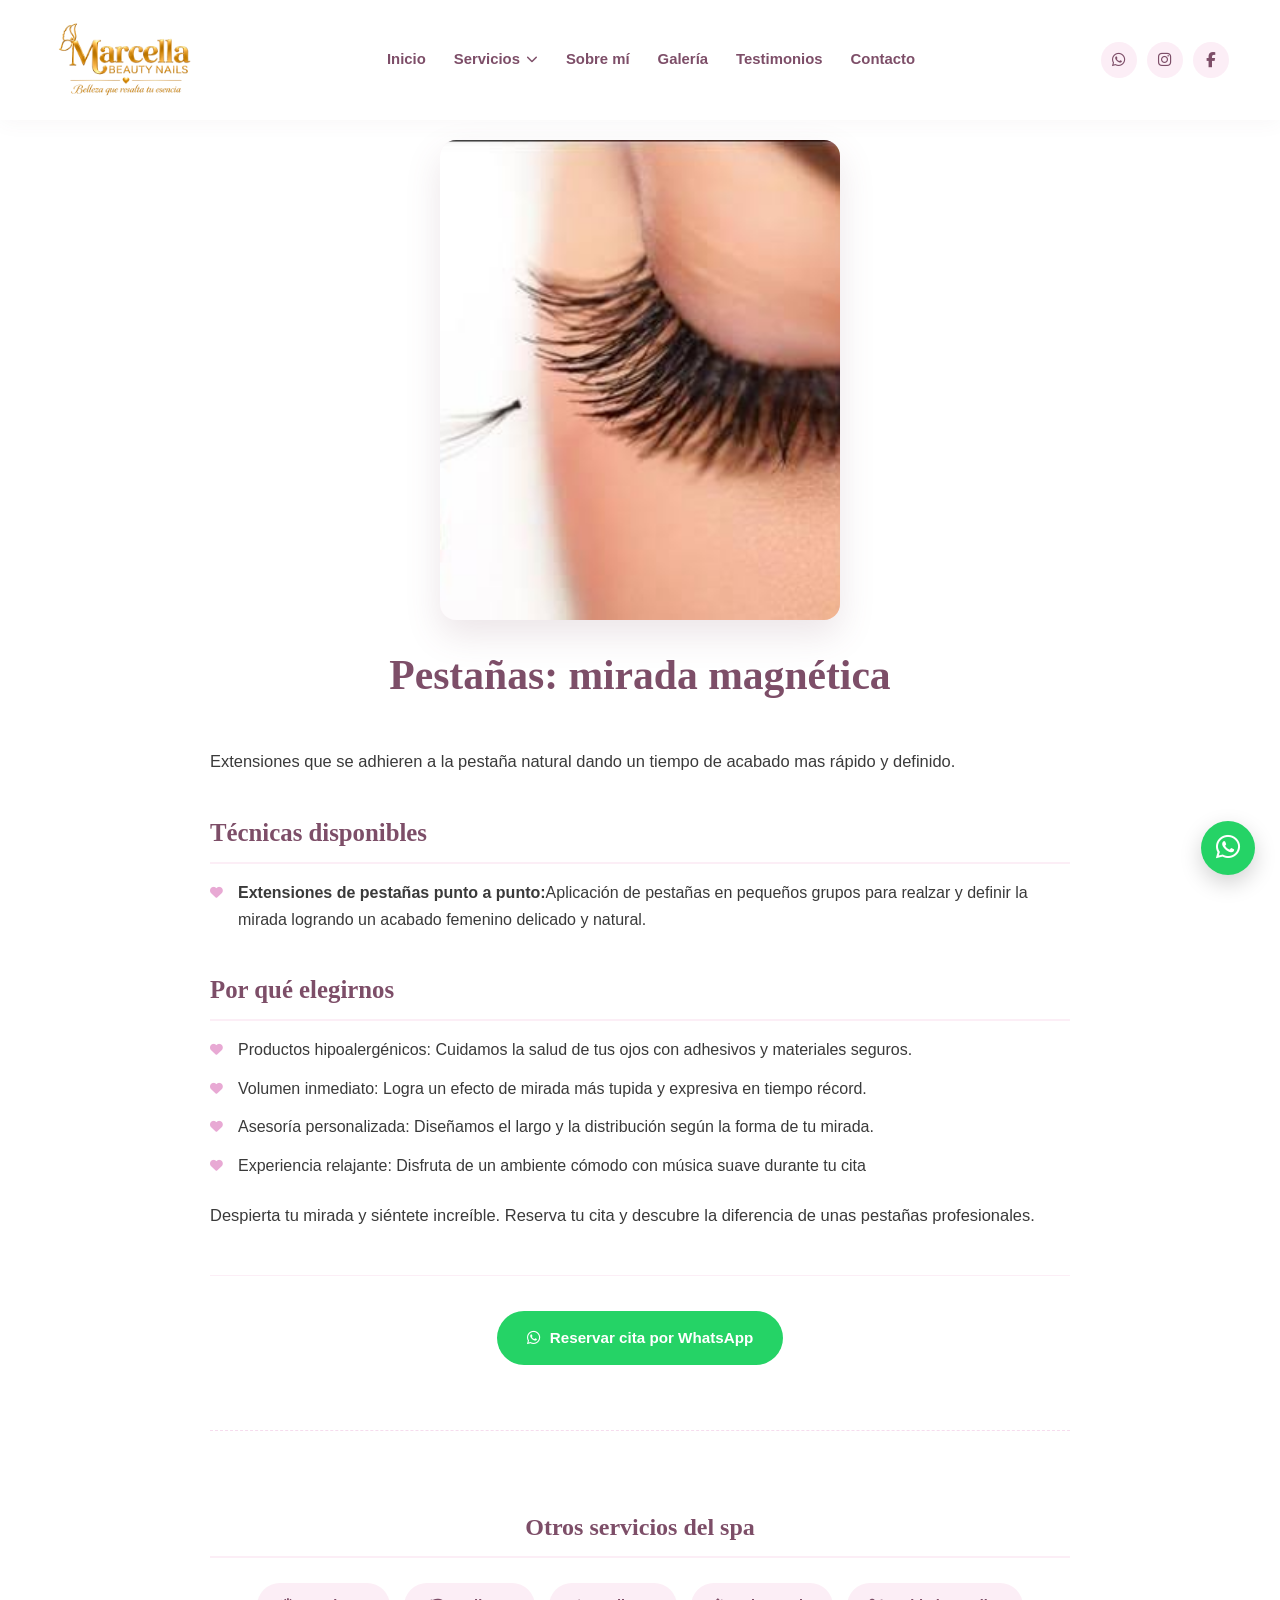
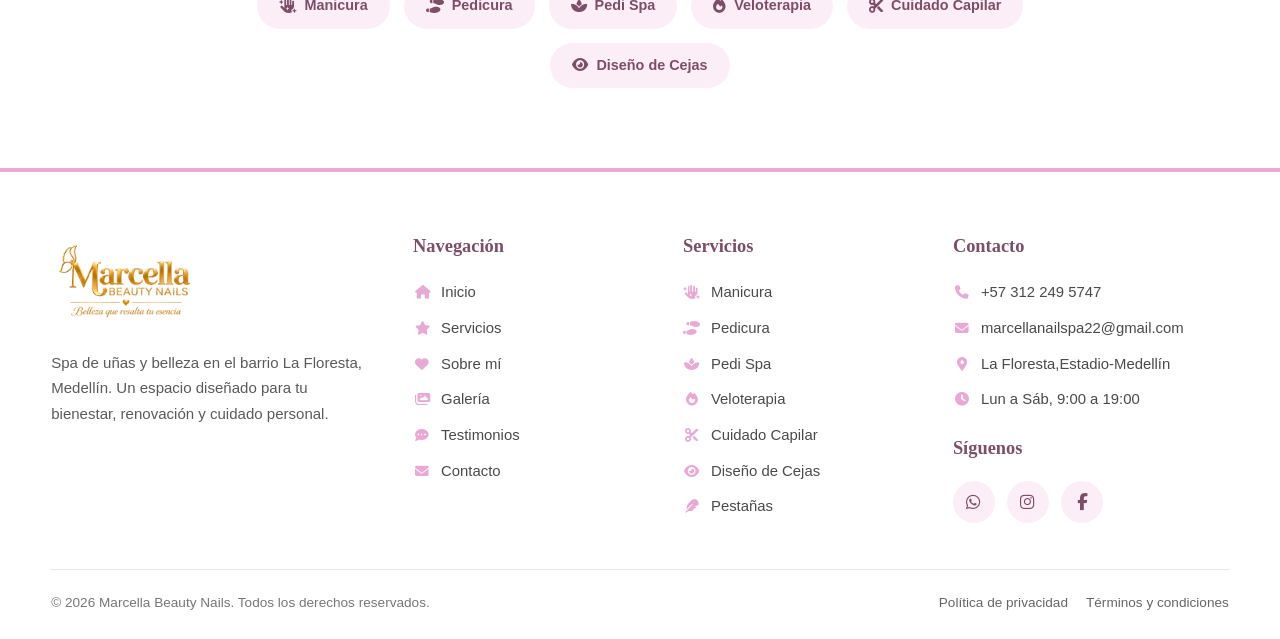
<file: pestanas.html>
<!DOCTYPE html>
<html lang="es">
<head>
  <meta charset="UTF-8" />
  <meta name="viewport" content="width=device-width, initial-scale=1.0" />
  <title>Pestañas | Marcella Beauty Nails</title>
  <meta name="description" content="Extensiones de pestañas pelo a pelo, lifting, tinte y laminado en Medellín con productos hipoalergénicos." />
  <meta property="og:title" content="Pestañas | Marcella Beauty Nails" />
  <meta property="og:image" content="https://images.unsplash.com/photo-1587909209111-5097ee578ec3?w=1200" />
  <meta property="og:type" content="website" />
  <meta name="geo.region" content="CO-ANT" />
  <meta name="geo.placename" content="Medellín" />
  <meta name="geo.position" content="6.2608;-75.5986" />
  <meta name="ICBM" content="6.2608, -75.5986" />
  <link rel="icon" href="img/favicon.png" type="image/png" />

  <meta http-equiv="Content-Security-Policy" content="
    default-src 'self';
    script-src 'self' 'unsafe-inline' https://cdnjs.cloudflare.com https://cdn.jsdelivr.net;
    style-src 'self' 'unsafe-inline' https://fonts.googleapis.com https://cdnjs.cloudflare.com;
    font-src 'self' https://fonts.gstatic.com https://cdnjs.cloudflare.com data:;
    img-src 'self' data: https://images.unsplash.com https://cdn.jsdelivr.net;
    media-src 'self' https:;
    frame-src https://www.google.com https://maps.google.com;
    connect-src 'self' https://cdn.jsdelivr.net;
    object-src 'none'; base-uri 'self'; form-action 'self';
    frame-ancestors 'none'; upgrade-insecure-requests;
  " />
  <meta http-equiv="X-Content-Type-Options" content="nosniff" />
  <meta http-equiv="X-Frame-Options" content="DENY" />
  <meta name="referrer" content="strict-origin-when-cross-origin" />

  <link rel="preconnect" href="https://fonts.googleapis.com" />
  <link rel="preconnect" href="https://fonts.gstatic.com" crossorigin />
  <link href="https://fonts.googleapis.com/css2?family=Playfair+Display:ital,wght@0,400;0,700;1,400;1,700&family=Raleway:wght@300;400;500;600;700&display=swap" rel="stylesheet" />
  <link rel="stylesheet" href="https://cdnjs.cloudflare.com/ajax/libs/font-awesome/6.5.2/css/all.min.css" crossorigin="anonymous" referrerpolicy="no-referrer" />
  <link rel="stylesheet" href="style.css" />
</head>

<body>

  <header class="header">
    <div class="container">
      <div class="logo">
        <!-- [MEJORA PASO 6]: Logo dorado transparente oficial unificado con la página de inicio -->
        <a href="index.html#inicio" class="logo-link" aria-label="Ir al inicio">
          <img src="img/logo_transparente_dorado_spa.png" alt="Marcella Beauty Nails - Spa de uñas en Medellín" class="logo-img"
               onerror="this.style.display='none'; this.nextElementSibling.style.display='block';" />
          <span class="logo-text" style="display:none;">Marcella <span>Beauty Nails</span></span>
        </a>
      </div>
      <nav class="nav" id="nav" aria-label="Menú principal">
        <ul>
          <li><a href="index.html#inicio">Inicio</a></li>
          <li class="dropdown">
            <a href="#" class="dropdown-toggle" aria-haspopup="true" aria-expanded="false">
              Servicios <i class="fa-solid fa-chevron-down" aria-hidden="true"></i>
            </a>
            <ul class="dropdown-menu">
              <li><a href="manicura.html">Manicura</a></li>
              <li><a href="pedicura.html">Pedicura</a></li>
              <li><a href="pedi_spa.html">Pedi Spa</a></li>
              <li><a href="veloterapia.html">Veloterapia</a></li>
              <li><a href="cabello.html">Cuidado Capilar</a></li>
              <li><a href="cejas.html">Diseño de Cejas</a></li>
              <li><a href="pestanas.html">Pestañas</a></li>
            </ul>
          </li>
          <li><a href="index.html#sobre-mi">Sobre mí</a></li>
          <li><a href="index.html#galeria">Galería</a></li>
          <li><a href="index.html#testimonios">Testimonios</a></li>
          <li><a href="contacto.html">Contacto</a></li>
        </ul>
        <div class="nav-redes-movil">
          <a href="https://wa.me/573122495747" target="_blank" rel="noopener noreferrer" aria-label="WhatsApp"><i class="fa-brands fa-whatsapp"></i></a>
          <a href="https://www.instagram.com/spa_marcellanails/" target="_blank" rel="noopener noreferrer" aria-label="Instagram"><i class="fa-brands fa-instagram"></i></a>
          <a href="https://www.facebook.com/profile.php?id=61556811263934" target="_blank" rel="noopener noreferrer" aria-label="Facebook"><i class="fa-brands fa-facebook-f"></i></a>
        </div>
      </nav>
      <div class="header-redes">
        <a href="https://wa.me/573122495747" class="red-whatsapp" target="_blank" rel="noopener noreferrer" aria-label="WhatsApp"><i class="fa-brands fa-whatsapp"></i></a>
        <a href="https://www.instagram.com/spa_marcellanails/" class="red-instagram" target="_blank" rel="noopener noreferrer" aria-label="Instagram"><i class="fa-brands fa-instagram"></i></a>
        <a href="https://www.facebook.com/profile.php?id=61556811263934" class="red-facebook" target="_blank" rel="noopener noreferrer" aria-label="Facebook"><i class="fa-brands fa-facebook-f"></i></a>
      </div>
      <button class="menu-toggle" id="menu-toggle" aria-label="Abrir menú" aria-expanded="false" aria-controls="nav">
        <i class="fa-solid fa-bars"></i>
      </button>
    </div>
  </header>

  <main class="service-detail">
    <div class="container">

      <div class="service-header">
        <img src="img/galeria/pestañas_spa_punto_punto.jpg"
             alt="Extensiones de pestañas pelo a pelo en Marcella Beauty Nails"
             class="service-image" />
        <h1>Pestañas: mirada magnética</h1>
      </div>

      <div class="service-description">
        <p>Extensiones que se adhieren a la  pestaña natural dando un tiempo de acabado mas rápido y definido.</p>

        <h2>Técnicas disponibles</h2>
        <ul>
          <li><strong>Extensiones de pestañas punto a punto:</strong>Aplicación de pestañas en pequeños grupos para realzar y definir la mirada logrando un acabado femenino delicado y natural.</li>
          </ul>

        <h2>Por qué elegirnos</h2>
        <ul>
          <li>Productos hipoalergénicos: Cuidamos la salud de tus ojos con adhesivos y materiales seguros.</li>
          <li>Volumen inmediato: Logra un efecto de mirada más tupida y expresiva en tiempo récord.</li>
          <li>Asesoría personalizada: Diseñamos el largo y la distribución según la forma de tu mirada.</li>
          <li>Experiencia relajante: Disfruta de un ambiente cómodo con música suave durante tu cita</li>
        </ul>

        <p>Despierta tu mirada y siéntete increíble. Reserva tu cita y descubre la diferencia de unas pestañas profesionales.</p>

        <div class="service-cta">
          <a href="https://wa.me/573122495747?text=Hola%20Marcella%20Beauty%20Nails,%20deseo%20agendar%20un%20servicio%20de%20pestanas."
             class="btn btn-whatsapp" target="_blank" rel="noopener noreferrer">
            <i class="fa-brands fa-whatsapp"></i> Reservar cita por WhatsApp
          </a>
        </div>

        <div class="otros-servicios">
          <h2>Otros servicios del spa</h2>
          <div class="otros-servicios-lista">
            <a href="manicura.html"><i class="fa-solid fa-hand-sparkles"></i> Manicura</a>
            <a href="pedicura.html"><i class="fa-solid fa-shoe-prints"></i> Pedicura</a>
            <a href="pedi_spa.html"><i class="fa-solid fa-spa"></i> Pedi Spa</a>
            <a href="veloterapia.html"><i class="fa-solid fa-fire"></i> Veloterapia</a>
            <a href="cabello.html"><i class="fa-solid fa-scissors"></i> Cuidado Capilar</a>
            <a href="cejas.html"><i class="fa-solid fa-eye"></i> Diseño de Cejas</a>
          </div>
        </div>
      </div>

    </div>
  </main>

  <footer class="footer">
    <div class="container">
      <div class="footer-columns-grid">
        <div class="footer-col footer-brand">
          <!-- [MEJORA PASO 6]: Logo dorado transparente oficial unificado con la página de inicio -->
          <a href="index.html#inicio" aria-label="Ir al inicio">
            <img src="img/logo_transparente_dorado_spa.png" alt="Marcella Beauty Nails - Logo dorado" class="footer-logo"
                 onerror="this.style.display='none'; this.insertAdjacentHTML('afterend','<p style=&quot;font-family:Playfair Display,serif;font-size:1.5rem;color:#7d4e68;font-weight:700;margin-bottom:18px;&quot;>Marcella Beauty Nails</p>');" />
          </a>
          <p>Spa de uñas y belleza en el barrio La Floresta, Medellín. Un espacio diseñado para tu bienestar, renovación y cuidado personal.</p>
        </div>
        <div class="footer-col">
          <h3>Navegación</h3>
          <ul class="footer-menu">
            <li><a href="index.html#inicio"><i class="fa-solid fa-house"></i> Inicio</a></li>
            <li><a href="index.html#servicios"><i class="fa-solid fa-star"></i> Servicios</a></li>
            <li><a href="index.html#sobre-mi"><i class="fa-solid fa-heart"></i> Sobre mí</a></li>
            <li><a href="index.html#galeria"><i class="fa-solid fa-images"></i> Galería</a></li>
            <li><a href="index.html#testimonios"><i class="fa-solid fa-comment-dots"></i> Testimonios</a></li>
            <li><a href="contacto.html"><i class="fa-solid fa-envelope"></i> Contacto</a></li>
          </ul>
        </div>
        <div class="footer-col">
          <h3>Servicios</h3>
          <ul class="footer-menu">
            <li><a href="manicura.html"><i class="fa-solid fa-hand-sparkles"></i> Manicura</a></li>
            <li><a href="pedicura.html"><i class="fa-solid fa-shoe-prints"></i> Pedicura</a></li>
            <li><a href="pedi_spa.html"><i class="fa-solid fa-spa"></i> Pedi Spa</a></li>
            <li><a href="veloterapia.html"><i class="fa-solid fa-fire"></i> Veloterapia</a></li>
            <li><a href="cabello.html"><i class="fa-solid fa-scissors"></i> Cuidado Capilar</a></li>
            <li><a href="cejas.html"><i class="fa-solid fa-eye"></i> Diseño de Cejas</a></li>
            <li><a href="pestanas.html"><i class="fa-solid fa-feather"></i> Pestañas</a></li>
          </ul>
        </div>
        <div class="footer-col">
          <h3>Contacto</h3>
          <ul class="footer-menu">
            <li><a href="tel:+573122495747"><i class="fa-solid fa-phone"></i> +57 312 249 5747</a></li>
            <li><a href="mailto:marcellanailspa22@gmail.com"><i class="fa-solid fa-envelope"></i> marcellanailspa22@gmail.com</a></li>
            <li><a href="https://maps.google.com/?q=Marcella+Beauty+Nails+La+Floresta+Medellin" target="_blank" rel="noopener noreferrer"><i class="fa-solid fa-location-dot"></i> La Floresta,Estadio-Medellín</a></li>
            <li><a href="contacto.html"><i class="fa-solid fa-clock"></i> Lun a Sáb, 9:00 a 19:00</a></li>
          </ul>
          <h3 class="footer-siguenos-titulo">Síguenos</h3>
          <div class="footer-social-icons">
            <a href="https://wa.me/573122495747" class="red-whatsapp" target="_blank" rel="noopener noreferrer" aria-label="WhatsApp"><i class="fa-brands fa-whatsapp"></i></a>
            <a href="https://www.instagram.com/spa_marcellanails/" class="red-instagram" target="_blank" rel="noopener noreferrer" aria-label="Instagram"><i class="fa-brands fa-instagram"></i></a>
            <a href="https://www.facebook.com/profile.php?id=61556811263934" class="red-facebook" target="_blank" rel="noopener noreferrer" aria-label="Facebook"><i class="fa-brands fa-facebook-f"></i></a>
          </div>
        </div>
      </div>
      <div class="footer-bottom">
        <p>&copy; 2026 Marcella Beauty Nails. Todos los derechos reservados.</p>
        <nav aria-label="Enlaces legales">
          <a href="#" data-modal="privacidad">Política de privacidad</a>
          <a href="#" data-modal="terminos">Términos y condiciones</a>
        </nav>
      </div>

    </div>
  </footer>
  <!-- ============================================================
       MODAL LEGAL (Términos y condiciones / Política de privacidad)
       ============================================================ -->
       <div class="modal-legal" id="modal-legal" role="dialog" aria-modal="true" aria-labelledby="modal-legal-titulo">
        <div class="modal-legal-content">
          <button type="button" class="modal-close" id="modal-legal-close" aria-label="Cerrar">
            <i class="fa-solid fa-xmark"></i>
          </button>
          <h3 class="modal-legal-titulo" id="modal-legal-titulo"></h3>
          <div class="modal-legal-texto" id="modal-legal-texto"></div>
        </div>
      </div>
    
  <div class="scroll-buttons-container">
    <a href="https://wa.me/573122495747?text=Hola%20Marcella%20Beauty%20Nails,%20deseo%20agendar%20una%20cita."
       class="btn-float float-whatsapp" target="_blank" rel="noopener noreferrer" aria-label="Escribir por WhatsApp">
      <i class="fa-brands fa-whatsapp"></i>
    </a>
    <button type="button" class="btn-float float-top" id="btnArriba" aria-label="Volver arriba">
      <i class="fa-solid fa-chevron-up"></i>
    </button>
  </div>

  <script defer src="script.js"></script>
</body>
</html>
</file>
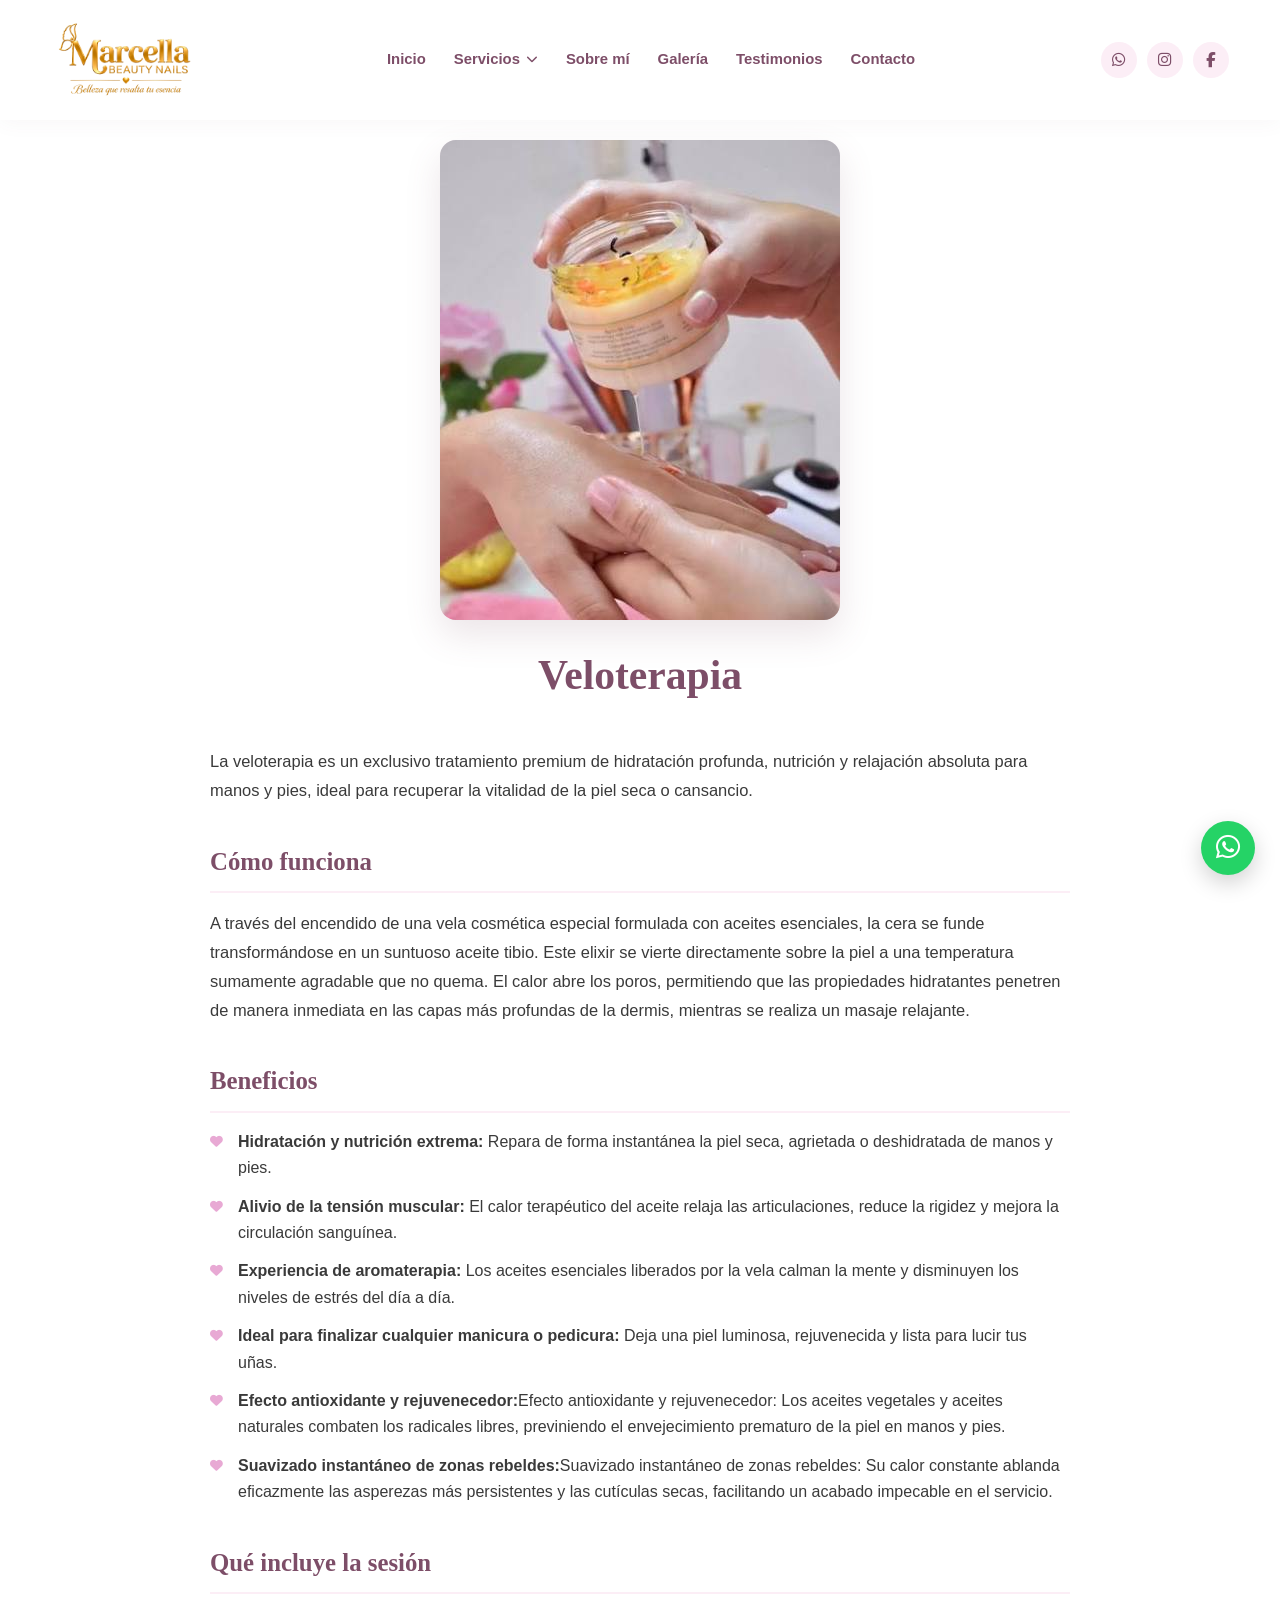
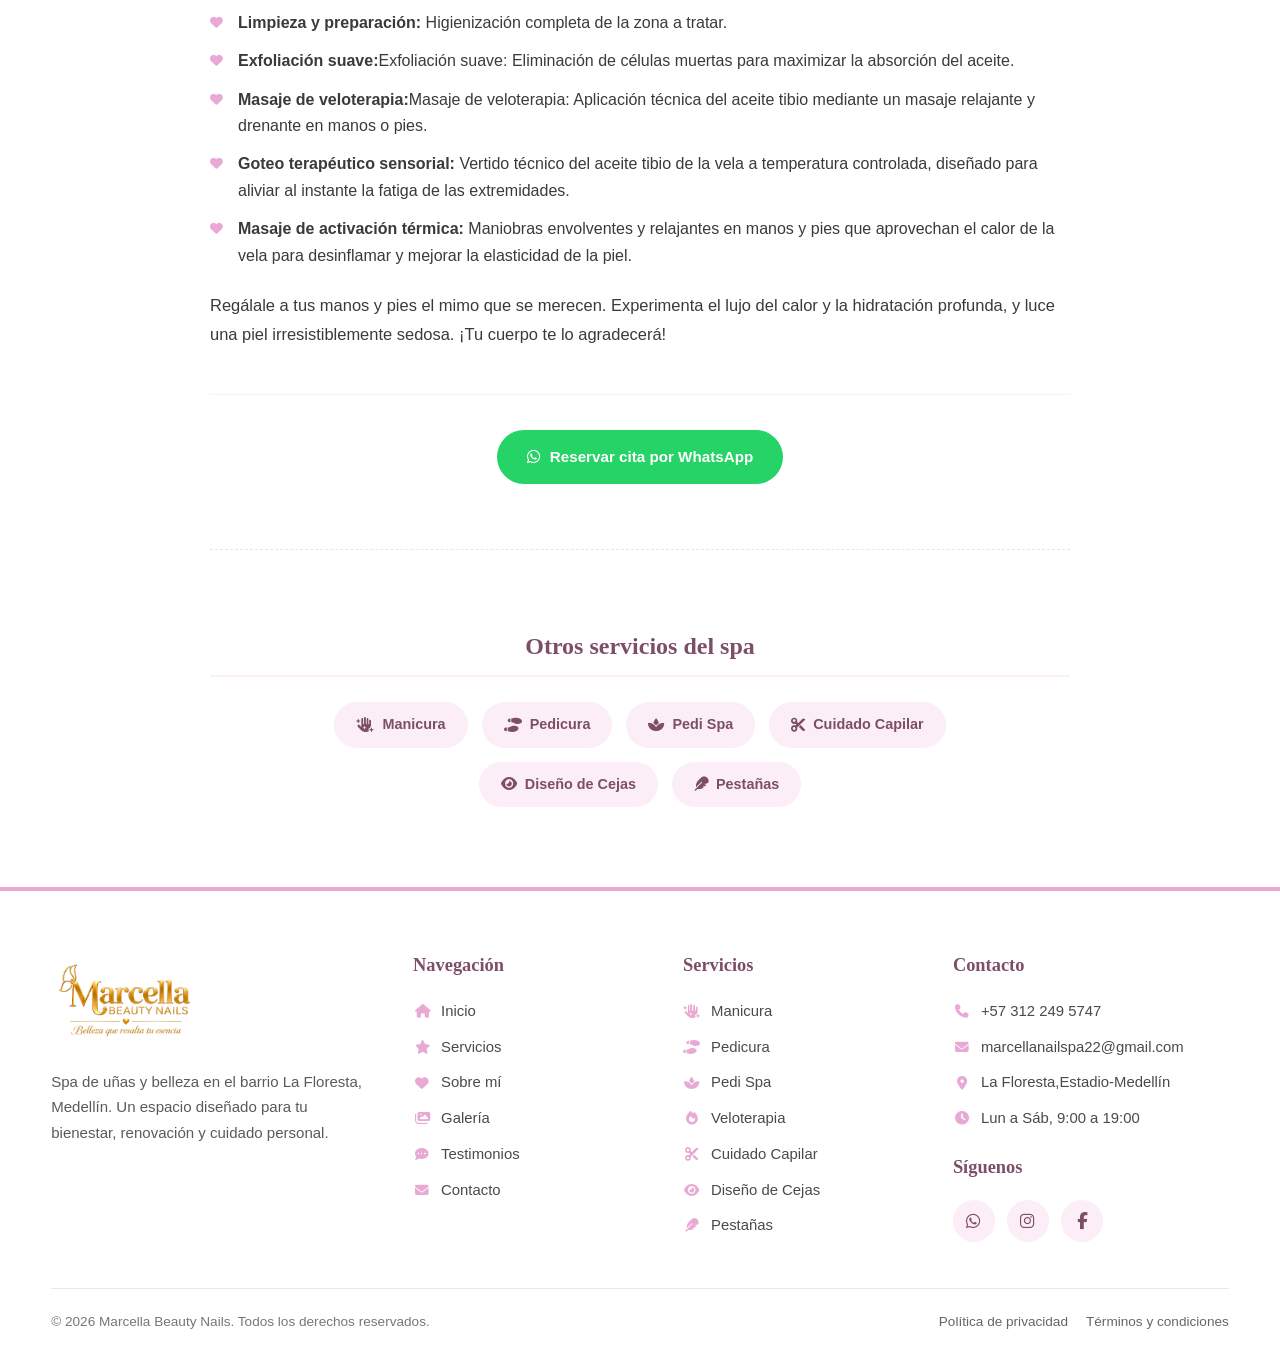
<file: veloterapia.html>
<!DOCTYPE html>
<html lang="es">
<head>
  <meta charset="UTF-8" />
  <meta name="viewport" content="width=device-width, initial-scale=1.0" />
  <title>Veloterapia | Marcella Beauty Nails</title>
  <meta name="description" content="Veloterapia capilar en Medellín: sella las puntas abiertas sin cortar el largo y devuelve brillo y fuerza a tu cabello." />
  <meta property="og:title" content="Veloterapia | Marcella Beauty Nails" />
  <meta property="og:image" content="https://images.unsplash.com/photo-1560066984-138dadb4c035?w=1200" />
  <meta property="og:type" content="website" />
  <meta name="geo.region" content="CO-ANT" />
  <meta name="geo.placename" content="Medellín" />
  <meta name="geo.position" content="6.2608;-75.5986" />
  <meta name="ICBM" content="6.2608, -75.5986" />
  <link rel="icon" href="img/favicon.png" type="image/png" />

  <meta http-equiv="Content-Security-Policy" content="
    default-src 'self';
    script-src 'self' 'unsafe-inline' https://cdnjs.cloudflare.com https://cdn.jsdelivr.net;
    style-src 'self' 'unsafe-inline' https://fonts.googleapis.com https://cdnjs.cloudflare.com;
    font-src 'self' https://fonts.gstatic.com https://cdnjs.cloudflare.com data:;
    img-src 'self' data: https://images.unsplash.com https://cdn.jsdelivr.net;
    media-src 'self' https:;
    frame-src https://www.google.com https://maps.google.com;
    connect-src 'self' https://cdn.jsdelivr.net;
    object-src 'none'; base-uri 'self'; form-action 'self';
    frame-ancestors 'none'; upgrade-insecure-requests;
  " />
  <meta http-equiv="X-Content-Type-Options" content="nosniff" />
  <meta http-equiv="X-Frame-Options" content="DENY" />
  <meta name="referrer" content="strict-origin-when-cross-origin" />

  <link rel="preconnect" href="https://fonts.googleapis.com" />
  <link rel="preconnect" href="https://fonts.gstatic.com" crossorigin />
  <link href="https://fonts.googleapis.com/css2?family=Playfair+Display:ital,wght@0,400;0,700;1,400;1,700&family=Raleway:wght@300;400;500;600;700&display=swap" rel="stylesheet" />
  <link rel="stylesheet" href="https://cdnjs.cloudflare.com/ajax/libs/font-awesome/6.5.2/css/all.min.css" crossorigin="anonymous" referrerpolicy="no-referrer" />
  <link rel="stylesheet" href="style.css" />
</head>

<body>

  <header class="header">
    <div class="container">
      <div class="logo">
        <!-- [MEJORA PASO 6]: Logo dorado transparente oficial unificado con la página de inicio -->
        <a href="index.html#inicio" class="logo-link" aria-label="Ir al inicio">
          <img src="img/logo_transparente_dorado_spa.png" alt="Marcella Beauty Nails - Spa de uñas en Medellín" class="logo-img"
               onerror="this.style.display='none'; this.nextElementSibling.style.display='block';" />
          <span class="logo-text" style="display:none;">Marcella <span>Beauty Nails</span></span>
        </a>
      </div>
      <nav class="nav" id="nav" aria-label="Menú principal">
        <ul>
          <li><a href="index.html#inicio">Inicio</a></li>
          <li class="dropdown">
            <a href="#" class="dropdown-toggle" aria-haspopup="true" aria-expanded="false">
              Servicios <i class="fa-solid fa-chevron-down" aria-hidden="true"></i>
            </a>
            <ul class="dropdown-menu">
              <li><a href="manicura.html">Manicura</a></li>
              <li><a href="pedicura.html">Pedicura</a></li>
              <li><a href="pedi_spa.html">Pedi Spa</a></li>
              <li><a href="veloterapia.html">Veloterapia</a></li>
              <li><a href="cabello.html">Cuidado Capilar</a></li>
              <li><a href="cejas.html">Diseño de Cejas</a></li>
              <li><a href="pestanas.html">Pestañas</a></li>
            </ul>
          </li>
          <li><a href="index.html#sobre-mi">Sobre mí</a></li>
          <li><a href="index.html#galeria">Galería</a></li>
          <li><a href="index.html#testimonios">Testimonios</a></li>
          <li><a href="contacto.html">Contacto</a></li>
        </ul>
        <div class="nav-redes-movil">
          <a href="https://wa.me/573122495747" target="_blank" rel="noopener noreferrer" aria-label="WhatsApp"><i class="fa-brands fa-whatsapp"></i></a>
          <a href="https://www.instagram.com/spa_marcellanails/" target="_blank" rel="noopener noreferrer" aria-label="Instagram"><i class="fa-brands fa-instagram"></i></a>
          <a href="https://www.facebook.com/profile.php?id=61556811263934" target="_blank" rel="noopener noreferrer" aria-label="Facebook"><i class="fa-brands fa-facebook-f"></i></a>
        </div>
      </nav>
      <div class="header-redes">
        <a href="https://wa.me/573122495747" class="red-whatsapp" target="_blank" rel="noopener noreferrer" aria-label="WhatsApp"><i class="fa-brands fa-whatsapp"></i></a>
        <a href="https://www.instagram.com/spa_marcellanails/" class="red-instagram" target="_blank" rel="noopener noreferrer" aria-label="Instagram"><i class="fa-brands fa-instagram"></i></a>
        <a href="https://www.facebook.com/profile.php?id=61556811263934" class="red-facebook" target="_blank" rel="noopener noreferrer" aria-label="Facebook"><i class="fa-brands fa-facebook-f"></i></a>
      </div>
      <button class="menu-toggle" id="menu-toggle" aria-label="Abrir menú" aria-expanded="false" aria-controls="nav">
        <i class="fa-solid fa-bars"></i>
      </button>
    </div>
  </header>

  <main class="service-detail">
    <div class="container">

      <div class="service-header">
        <img src="img/veloterapia_manos.jpg"
             alt="Proceso de veloterapia capilar en Marcella Beauty Nails"
             class="service-image" />
        <h1>Veloterapia</h1>
      </div>

      <div class="service-description">
        <p>La veloterapia es un exclusivo tratamiento premium de hidratación profunda, nutrición y relajación absoluta para manos y pies, ideal para recuperar la vitalidad de la piel seca o cansancio.</p>

        <h2>Cómo funciona</h2>
        <p>A través del encendido de una vela cosmética especial formulada con aceites esenciales, la cera se funde transformándose en un suntuoso aceite tibio. Este elixir se vierte directamente sobre la piel a una temperatura sumamente agradable que no quema. El calor abre los poros, permitiendo que las propiedades hidratantes penetren de manera inmediata en las capas más profundas de la dermis, mientras se realiza un masaje relajante.</p>

        <h2>Beneficios</h2>
        <ul>
          <li><strong>Hidratación y nutrición extrema:</strong> Repara de forma instantánea la piel seca, agrietada o deshidratada de manos y pies.</li>
          <li><strong>Alivio de la tensión muscular:</strong> El calor terapéutico del aceite relaja las articulaciones, reduce la rigidez y mejora la circulación sanguínea.</li>
          <li><strong>Experiencia de aromaterapia:</strong>  Los aceites esenciales liberados por la vela calman la mente y disminuyen los niveles de estrés del día a día.</li>
          <li><strong>Ideal para finalizar cualquier manicura o pedicura:</strong> Deja una piel luminosa, rejuvenecida y lista para lucir tus uñas.</li>
          <li><strong>Efecto antioxidante y rejuvenecedor:</strong>Efecto antioxidante y rejuvenecedor: Los aceites vegetales y aceites naturales combaten los radicales libres, previniendo el envejecimiento prematuro de la piel en manos y pies.</li>
          <li><strong>Suavizado instantáneo de zonas rebeldes:</strong>Suavizado instantáneo de zonas rebeldes: Su calor constante ablanda eficazmente las asperezas más persistentes y las cutículas secas, facilitando un acabado impecable en el servicio.</li>
        </ul>

        <h2>Qué incluye la sesión</h2>
        <ul>
          <li><strong>Limpieza y preparación:</strong> Higienización completa de la zona a tratar.</li>
          <li><strong>Exfoliación suave:</strong>Exfoliación suave: Eliminación de células muertas para maximizar la absorción del aceite.</li>
          <li><strong>Masaje de veloterapia:</strong>Masaje de veloterapia: Aplicación técnica del aceite tibio mediante un masaje relajante y drenante en manos o pies.</li>
          <li><strong>Goteo terapéutico sensorial:</strong> Vertido técnico del aceite tibio de la vela a temperatura controlada, diseñado para aliviar al instante la fatiga de las extremidades.</li>
          <li><strong>Masaje de activación térmica:</strong> Maniobras envolventes y relajantes en manos y pies que aprovechan el calor de la vela para desinflamar y mejorar la elasticidad de la piel.</li>
        </ul>

        <p>Regálale a tus manos y pies el mimo que se merecen. Experimenta el lujo del calor y la hidratación profunda, y luce una piel irresistiblemente sedosa. ¡Tu cuerpo te lo agradecerá!</p>

        <div class="service-cta">
          <a href="https://wa.me/573122495747?text=Hola%20Marcella%20Beauty%20Nails,%20deseo%20agendar%20una%20sesion%20de%20Veloterapia."
             class="btn btn-whatsapp" target="_blank" rel="noopener noreferrer">
            <i class="fa-brands fa-whatsapp"></i> Reservar cita por WhatsApp
          </a>
        </div>

        <div class="otros-servicios">
          <h2>Otros servicios del spa</h2>
          <div class="otros-servicios-lista">
            <a href="manicura.html"><i class="fa-solid fa-hand-sparkles"></i> Manicura</a>
            <a href="pedicura.html"><i class="fa-solid fa-shoe-prints"></i> Pedicura</a>
            <a href="pedi_spa.html"><i class="fa-solid fa-spa"></i> Pedi Spa</a>
            <a href="cabello.html"><i class="fa-solid fa-scissors"></i> Cuidado Capilar</a>
            <a href="cejas.html"><i class="fa-solid fa-eye"></i> Diseño de Cejas</a>
            <a href="pestanas.html"><i class="fa-solid fa-feather"></i> Pestañas</a>
          </div>
        </div>
      </div>

    </div>
  </main>

  <footer class="footer">
    <div class="container">
      <div class="footer-columns-grid">
        <div class="footer-col footer-brand">
          <!-- [MEJORA PASO 6]: Logo dorado transparente oficial unificado con la página de inicio -->
          <a href="index.html#inicio" aria-label="Ir al inicio">
            <img src="img/logo_transparente_dorado_spa.png" alt="Marcella Beauty Nails - Logo dorado" class="footer-logo"
                 onerror="this.style.display='none'; this.insertAdjacentHTML('afterend','<p style=&quot;font-family:Playfair Display,serif;font-size:1.5rem;color:#7d4e68;font-weight:700;margin-bottom:18px;&quot;>Marcella Beauty Nails</p>');" />
          </a>
          <p>Spa de uñas y belleza en el barrio La Floresta, Medellín. Un espacio diseñado para tu bienestar, renovación y cuidado personal.</p>
        </div>
        <div class="footer-col">
          <h3>Navegación</h3>
          <ul class="footer-menu">
            <li><a href="index.html#inicio"><i class="fa-solid fa-house"></i> Inicio</a></li>
            <li><a href="index.html#servicios"><i class="fa-solid fa-star"></i> Servicios</a></li>
            <li><a href="index.html#sobre-mi"><i class="fa-solid fa-heart"></i> Sobre mí</a></li>
            <li><a href="index.html#galeria"><i class="fa-solid fa-images"></i> Galería</a></li>
            <li><a href="index.html#testimonios"><i class="fa-solid fa-comment-dots"></i> Testimonios</a></li>
            <li><a href="contacto.html"><i class="fa-solid fa-envelope"></i> Contacto</a></li>
          </ul>
        </div>
        <div class="footer-col">
          <h3>Servicios</h3>
          <ul class="footer-menu">
            <li><a href="manicura.html"><i class="fa-solid fa-hand-sparkles"></i> Manicura</a></li>
            <li><a href="pedicura.html"><i class="fa-solid fa-shoe-prints"></i> Pedicura</a></li>
            <li><a href="pedi_spa.html"><i class="fa-solid fa-spa"></i> Pedi Spa</a></li>
            <li><a href="veloterapia.html"><i class="fa-solid fa-fire"></i> Veloterapia</a></li>
            <li><a href="cabello.html"><i class="fa-solid fa-scissors"></i> Cuidado Capilar</a></li>
            <li><a href="cejas.html"><i class="fa-solid fa-eye"></i> Diseño de Cejas</a></li>
            <li><a href="pestanas.html"><i class="fa-solid fa-feather"></i> Pestañas</a></li>
          </ul>
        </div>
        <div class="footer-col">
          <h3>Contacto</h3>
          <ul class="footer-menu">
            <li><a href="tel:+573122495747"><i class="fa-solid fa-phone"></i> +57 312 249 5747</a></li>
            <li><a href="mailto:marcellanailspa22@gmail.com"><i class="fa-solid fa-envelope"></i> marcellanailspa22@gmail.com</a></li>
            <li><a href="https://maps.google.com/?q=Marcella+Beauty+Nails+La+Floresta+Medellin" target="_blank" rel="noopener noreferrer"><i class="fa-solid fa-location-dot"></i> La Floresta,Estadio-Medellín</a></li>
            <li><a href="contacto.html"><i class="fa-solid fa-clock"></i> Lun a Sáb, 9:00 a 19:00</a></li>
          </ul>
          <h3 class="footer-siguenos-titulo">Síguenos</h3>
          <div class="footer-social-icons">
            <a href="https://wa.me/573122495747" class="red-whatsapp" target="_blank" rel="noopener noreferrer" aria-label="WhatsApp"><i class="fa-brands fa-whatsapp"></i></a>
            <a href="https://www.instagram.com/spa_marcellanails/" class="red-instagram" target="_blank" rel="noopener noreferrer" aria-label="Instagram"><i class="fa-brands fa-instagram"></i></a>
            <a href="https://www.facebook.com/profile.php?id=61556811263934" class="red-facebook" target="_blank" rel="noopener noreferrer" aria-label="Facebook"><i class="fa-brands fa-facebook-f"></i></a>
          </div>
        </div>
      </div>
      <div class="footer-bottom">
        <p>&copy; 2026 Marcella Beauty Nails. Todos los derechos reservados.</p>
        <nav aria-label="Enlaces legales">
          <a href="#" data-modal="privacidad">Política de privacidad</a>
          <a href="#" data-modal="terminos">Términos y condiciones</a>
        </nav>
      </div>

    </div>
  </footer>
  <!-- ============================================================
       MODAL LEGAL (Términos y condiciones / Política de privacidad)
       ============================================================ -->
       <div class="modal-legal" id="modal-legal" role="dialog" aria-modal="true" aria-labelledby="modal-legal-titulo">
        <div class="modal-legal-content">
          <button type="button" class="modal-close" id="modal-legal-close" aria-label="Cerrar">
            <i class="fa-solid fa-xmark"></i>
          </button>
          <h3 class="modal-legal-titulo" id="modal-legal-titulo"></h3>
          <div class="modal-legal-texto" id="modal-legal-texto"></div>
        </div>
      </div>
    
  <div class="scroll-buttons-container">
    <a href="https://wa.me/573122495747?text=Hola%20Marcella%20Beauty%20Nails,%20deseo%20agendar%20una%20cita."
       class="btn-float float-whatsapp" target="_blank" rel="noopener noreferrer" aria-label="Escribir por WhatsApp">
      <i class="fa-brands fa-whatsapp"></i>
    </a>
    <button type="button" class="btn-float float-top" id="btnArriba" aria-label="Volver arriba">
      <i class="fa-solid fa-chevron-up"></i>
    </button>
  </div>

  <script defer src="script.js"></script>
</body>
</html>
</file>
<file: style.css>
/* =========================================================================
   MARCELLA BEAUTY NAILS - HOJA DE ESTILOS ÚNICA v2
   Corrección de páginas de detalle + coherencia visual
   ========================================================================= */

/* ================= 01. VARIABLES Y RESET ================= */
:root {
  --color-principal: #e8a9d4;
  --color-secundario: #7d4e68;
  --color-acento: #fceef6;
  --color-blanco: #ffffff;
  --color-gris-claro: #fcf8fa;
  --color-texto-suave: #9c808f;
  --color-grafito: #3a3a3a;
  --color-whatsapp: #25d366;
  --color-whatsapp-hover: #20ba59;
  --fuente-titulos: 'Playfair Display', Georgia, serif;
  --fuente-cuerpo: 'Raleway', 'Segoe UI', sans-serif;
  --transicion: all 0.3s cubic-bezier(0.25, 0.8, 0.25, 1);
  --transicion-lenta: transform 1.2s ease-in-out;
  --sombra-premium: 0 10px 30px rgba(125, 78, 104, 0.08);
  --sombra-hover: 0 15px 35px rgba(125, 78, 104, 0.15);
  --radio: 16px;
  /* [MEJORA - LOGOS UNIFICADOS]: se ajusta de 76px a 80px para que el header siga
     calzando exactamente con la nueva altura del logo (60px + padding), sin dejar
     huecos ni recortar el contenido que hace scroll hacia las anclas */
  --alto-header: 80px;
}

* { margin: 0; padding: 0; box-sizing: border-box; }

html {
  scroll-behavior: smooth;
  font-size: 16px;
  scroll-padding-top: var(--alto-header);
}

body {
  font-family: var(--fuente-cuerpo);
  color: var(--color-secundario);
  background-color: var(--color-blanco);
  line-height: 1.6;
  overflow-x: hidden;
}

img { max-width: 100%; height: auto; display: block; }
a { text-decoration: none; color: inherit; }
ul { list-style: none; }
button { font-family: inherit; cursor: pointer; }

/* ================= 02. UTILIDADES BASE ================= */
.container { width: min(1200px, 92%); margin: 0 auto; }

.section { padding: 80px 0; }
.section-alt { background-color: var(--color-gris-claro); }

.section-title {
  font-family: var(--fuente-titulos);
  font-size: clamp(1.9rem, 4vw, 2.6rem);
  text-align: center;
  margin-bottom: 12px;
  color: var(--color-secundario);
}

.section-subtitle {
  text-align: center;
  color: var(--color-texto-suave);
  max-width: 640px;
  margin: 0 auto 45px;
  font-size: 1rem;
}
/* [NUEVO]: enlace directo a WhatsApp dentro del texto de "Visítanos" */
.link-whatsapp-inline {
  color: var(--color-whatsapp);
  font-weight: 700;
  text-decoration: underline;
  text-underline-offset: 3px;
  transition: var(--transicion);
}
.link-whatsapp-inline:hover { color: var(--color-whatsapp-hover); }

.btn {
  display: inline-flex;
  align-items: center;
  justify-content: center;
  gap: 10px;
  padding: 14px 30px;
  border-radius: 50px;
  font-weight: 600;
  font-size: 0.95rem;
  border: none;
  transition: var(--transicion);
  cursor: pointer;
}

.btn-primary {
  background-color: var(--color-principal);
  color: var(--color-blanco);
  box-shadow: 0 6px 20px rgba(232, 169, 212, 0.4);
}
.btn-primary:hover {
  background-color: var(--color-secundario);
  transform: translateY(-4px);
  box-shadow: 0 10px 28px rgba(125, 78, 104, 0.3);
}
.btn-whatsapp {
  background-color: var(--color-whatsapp);
  color: var(--color-blanco);
}
.btn-whatsapp:hover {
  background-color: var(--color-whatsapp-hover);
  transform: translateY(-4px);
}

/* ================= 03. HEADER Y NAVEGACIÓN ================= */
/* [MEJORA PASO 5]: Reducción vertical de padding y tamaño de logo para estilizar la barra fija */
.header {
  position: fixed;
  top: 0; left: 0; width: 100%;
  background: rgba(255, 255, 255, 0.92);
  backdrop-filter: blur(12px);
  -webkit-backdrop-filter: blur(12px);
  padding: 10px 0; /* Ajustado de 16px a 10px */
  transition: var(--transicion);
  z-index: 1000;
  box-shadow: 0 2px 20px rgba(125, 78, 104, 0.05);
}
.header.scrolled { padding: 6px 0; background: rgba(255, 255, 255, 0.98); }

.header .container {
  display: flex;
  align-items: center;
  justify-content: space-between;
  gap: 20px;
  min-height: 54px;
}

.logo-link { display: flex; align-items: center; gap: 12px; }

/* [MEJORA - LOGOS UNIFICADOS]: misma altura proporcional que .footer-logo en PC (60px) */
.logo-img {
  height: 100px;
  width: auto;
  object-fit: contain;
  transition: var(--transicion);
}
.header.scrolled .logo-img { height: 50px; }

.logo-text {
  font-family: var(--fuente-titulos);
  font-size: 1.4rem;
  font-weight: 700;
  color: var(--color-secundario);
  line-height: 1.1;
}
.logo-text span {
  display: block;
  font-size: 0.85rem;
  font-weight: 400;
  color: var(--color-principal);
}

.nav ul { display: flex; align-items: center; gap: 4px; }
.nav a {
  display: inline-block;
  color: var(--color-secundario);
  font-weight: 600;
  padding: 8px 12px; /* Padding vertical ajustado para equilibrio */
  font-size: 0.93rem;
  border-radius: 8px;
  transition: var(--transicion);
}
.nav a:hover, .nav a.active {
  color: var(--color-principal);
  background-color: var(--color-acento);
}

.header-redes { display: flex; align-items: center; gap: 10px; }
.header-redes a {
  width: 36px; height: 36px;
  display: inline-flex; align-items: center; justify-content: center;
  border-radius: 50%;
  background-color: var(--color-acento);
  color: var(--color-secundario);
  font-size: 0.95rem;
  transition: var(--transicion);
}
.header-redes a:hover { transform: translateY(-3px); color: #fff; background-color: var(--color-principal); }
.header-redes a.red-whatsapp:hover { background-color: var(--color-whatsapp); }
.header-redes a.red-facebook:hover { background-color: #1877f2; }
.header-redes a.red-instagram:hover {
  background: radial-gradient(circle at 30% 107%, #fdf497 0%, #fd5949 45%, #d6249f 60%, #285aeb 90%);
}

.nav-redes-movil { display: none; }
.menu-toggle {
  display: none;
  font-size: 1.6rem;
  color: var(--color-secundario);
  background: none; border: none; padding: 6px 10px;
}

/* ================= 04. MENÚ DESPLEGABLE ================= */
.dropdown { position: relative; }
.dropdown-toggle { display: inline-flex !important; align-items: center; gap: 6px; cursor: pointer; }
.dropdown-toggle .fa-chevron-down { font-size: 0.72rem; transition: transform 0.25s ease; }
.dropdown.is-open > .dropdown-toggle { color: var(--color-principal); }
.dropdown.is-open > .dropdown-toggle .fa-chevron-down { transform: rotate(180deg); }

.nav .dropdown-menu {
  position: absolute;
  top: 100%; left: 50%;
  min-width: 215px;
  display: flex; flex-direction: column;
  background: rgba(255, 255, 255, 0.98);
  border: 1px solid rgba(232, 169, 212, 0.25);
  border-radius: 12px;
  box-shadow: 0 15px 35px rgba(125, 78, 104, 0.12);
  padding: 8px 0;
  margin-top: 12px;
  z-index: 1001;
  opacity: 0;
  visibility: hidden;
  transform: translateX(-50%) translateY(12px) scale(0.96);
  transition: opacity 0.25s ease, transform 0.25s ease, visibility 0.25s;
}
.dropdown.is-open .dropdown-menu {
  opacity: 1;
  visibility: visible;
  transform: translateX(-50%) translateY(0) scale(1);
}
.nav .dropdown-menu li a {
  display: block;
  padding: 9px 20px;
  font-size: 0.9rem;
  font-weight: 500;
  white-space: nowrap;
  border-radius: 0;
}
.nav .dropdown-menu li a:hover {
  background-color: rgba(232, 169, 212, 0.14);
  padding-left: 26px;
}

/* ================= 05. HERO ================= */
.hero {
  position: relative;
  min-height: 88vh;
  display: flex;
  align-items: center;
  justify-content: center;
  text-align: center;
  padding: calc(var(--alto-header) + 40px) 0 60px;
  background:
    linear-gradient(rgba(255, 255, 255, 0.55), rgba(252, 238, 246, 0.7)),
    url('https://images.unsplash.com/photo-1604654894610-df63bc536371?w=1920&q=80') no-repeat center center / cover;
  overflow: hidden;
}
.hero::before {
  content: '';
  position: absolute; inset: 0;
  background: linear-gradient(135deg, rgba(232, 169, 212, 0.15), rgba(125, 78, 104, 0.1));
  pointer-events: none;
}
#particles-js {
  position: absolute; inset: 0;
  z-index: 1;
  /* [MEJORA PASO 7]: Habilitar puntero para permitir seguimiento fluido del cursor */
  pointer-events: auto;
}
.hero-content {
  position: relative; z-index: 2;
  max-width: 820px;
  margin: 0 auto;
  display: flex; flex-direction: column;
  align-items: center; gap: 22px;
  padding: 0 20px;
}
.hero h1 {
  font-family: var(--fuente-titulos);
  font-size: clamp(2.2rem, 5vw, 3.6rem);
  color: var(--color-secundario);
  line-height: 1.2;
  font-weight: 700;
}
.hero h1 span { display: block; color: var(--color-principal); font-style: italic; }
.hero p {
  font-size: 1.15rem;
  color: var(--color-grafito);
  max-width: 620px;
  font-weight: 500;
}
.hero-acciones { display: flex; flex-wrap: wrap; gap: 15px; justify-content: center; }

.animate-up { opacity: 0; animation: fadeInUp 0.9s ease forwards; }
.animate-up:nth-child(2) { animation-delay: 0.2s; }
.animate-up:nth-child(3) { animation-delay: 0.4s; }
@keyframes fadeInUp {
  from { opacity: 0; transform: translateY(25px); }
  to { opacity: 1; transform: translateY(0); }
}

/* ================= 06. TARJETAS 3D FLIP ================= */
.services-grid {
  display: grid;
  grid-template-columns: repeat(auto-fit, minmax(290px, 1fr));
  gap: 30px;
}
.flip-card {
  background: transparent;
  height: 380px;
  perspective: 1400px;
  cursor: pointer;
  border: none;
  outline: none;
  transition: transform 0.4s cubic-bezier(0.25, 0.8, 0.25, 1), box-shadow 0.4s ease;
  -webkit-tap-highlight-color: transparent;
}
.flip-card:hover {
  transform: translateY(-8px) scale(1.025);
}
.flip-card-inner {
  position: relative;
  width: 100%; height: 100%;
  transition: transform 0.8s cubic-bezier(0.4, 0, 0.2, 1);
  transform-style: preserve-3d;
  -webkit-transform-style: preserve-3d;
}
.flip-card.flipped .flip-card-inner {
  transform: rotateY(180deg);
}
.flip-card-front, .flip-card-back {
  position: absolute; inset: 0;
  backface-visibility: hidden;
  -webkit-backface-visibility: hidden;
  border-radius: var(--radio);
  overflow: hidden;
  box-shadow: var(--sombra-premium);
  transition: box-shadow 0.4s ease;
}
.flip-card:hover .flip-card-front,
.flip-card:hover .flip-card-back {
  box-shadow: var(--sombra-hover);
}

/* Control estricto de interactividad móvil/escritorio según estado de giro */
.flip-card .flip-card-front {
  z-index: 2;
  pointer-events: auto;
}
.flip-card .flip-card-back {
  z-index: 1;
  pointer-events: none;
}
.flip-card.flipped .flip-card-front {
  z-index: 1;
  pointer-events: none;
}
.flip-card.flipped .flip-card-back {
  z-index: 3;
  pointer-events: auto;
}

.card-image-wrapper {
  position: relative;
  width: 100%; height: 100%;
  background-color: var(--color-acento);
  overflow: hidden;
}
.service-img {
    width: 100%;
    height: 100%;
    object-fit: cover; /* Esto hace que las fotos de servicios vuelvan a pantalla completa */
    transition: transform 1.2s ease-in-out;
}
.flip-card:hover .service-img,
.flip-card:focus-visible .service-img {
  transform: scale(1.12);
}
.card-image-wrapper::after {
  content: '';
  position: absolute; inset: 0;
  background-color: rgba(232, 169, 212, 0);
  transition: background-color 0.5s ease;
  pointer-events: none;
}
.flip-card:hover .card-image-wrapper::after {
  background-color: rgba(232, 169, 212, 0.25);
}
.service-overlay {
  position: absolute;
  inset: auto 0 0 0;
  padding: 25px 20px;
  background: linear-gradient(to top, rgba(125, 78, 104, 0.9), transparent);
  color: #fff;
  text-align: center;
  z-index: 2;
  transition: background 0.5s ease, padding-bottom 0.4s ease;
}
.service-overlay i { font-size: 1.8rem; margin-bottom: 8px; display: block; }
.service-overlay h3 {
  font-family: var(--fuente-titulos);
  font-size: 1.45rem;
  font-weight: 700;
}
.overlay-rol { font-size: 0.87rem; color: rgba(255, 255, 255, 0.9); margin-top: 2px; }

/* Botón 'Tocar para ver más' interactivo con área táctil, cursor pointer y hover dedicado */
.card-hint {
  position: absolute;
  top: 16px; left: 50%;
  transform: translateX(-50%);
  z-index: 5;
  display: inline-flex; align-items: center; gap: 7px;
  padding: 8px 18px;
  border-radius: 50px;
  background: rgba(255, 255, 255, 0.95);
  color: var(--color-secundario);
  font-size: 0.8rem; font-weight: 700;
  white-space: nowrap;
  box-shadow: 0 4px 15px rgba(0, 0, 0, 0.12);
  transition: var(--transicion);
  pointer-events: auto;
  cursor: pointer;
}
.card-hint:hover {
  background-color: var(--color-principal);
  color: #fff;
  transform: translateX(-50%) scale(1.06);
  box-shadow: 0 6px 20px rgba(232, 169, 212, 0.5);
}
.flip-card-back {
  transform: rotateY(180deg);
  background: linear-gradient(145deg, var(--color-secundario), #6a4159);
  color: #fff;
  display: flex; flex-direction: column;
  align-items: center; justify-content: center;
  gap: 16px;
  padding: 30px 25px;
  text-align: center;
  transform-style: preserve-3d;
}
.flip-card-back h3 {
  font-family: var(--fuente-titulos);
  font-size: 1.45rem;
}
.flip-card-back p {
  font-size: 0.95rem;
  color: rgba(255, 255, 255, 0.9);
  line-height: 1.6;
  word-wrap: break-word;
}
/* Bounding box, padding y elevación tridimensional óptima para el botón de agendar cita y ver detalles */
.service-link {
  position: relative;
  z-index: 20;
  display: inline-flex;
  align-items: center;
  justify-content: center;
  gap: 10px;
  padding: 13px 28px;
  min-height: 44px;
  border-radius: 50px;
  border: 1.5px solid var(--color-principal);
  background-color: transparent;
  color: var(--color-principal);
  font-weight: 700;
  font-size: 0.95rem;
  transition: var(--transicion);
  cursor: pointer;
  pointer-events: auto !important;
  text-decoration: none;
  touch-action: manipulation;
  -webkit-tap-highlight-color: transparent;
}
.service-link:hover,
.service-link:active,
.service-link:focus-visible {
  background-color: var(--color-principal);
  color: #fff;
  transform: translateY(-3px);
  box-shadow: 0 8px 20px rgba(232, 169, 212, 0.4);
}
.service-link i {
  transition: transform 0.3s ease;
  pointer-events: none;
}
.service-link:hover i {
  transform: translateX(5px);
}

/* ================= 07. SOBRE MÍ ================= */
.about-container {
  display: flex;
  flex-wrap: wrap;
  gap: 45px;
  align-items: center;
  justify-content: center;
  max-width: 1050px;
  margin: 0 auto;
}
.perfil-card { flex: 0 0 340px; max-width: 340px; height: 420px; }
.perfil-card .service-overlay h3 { font-size: 1.6rem; }
.about-text-block { flex: 1; min-width: 300px; }
.about-text-block h2 {
  font-family: var(--fuente-titulos);
  font-size: 2rem;
  margin-bottom: 18px;
}
.about-text-block p {
  font-size: 1.03rem;
  line-height: 1.75;
  margin-bottom: 15px;
}

/* ================= 08. GALERÍA + MODAL ================= */
.gallery-grid {
  display: grid;
  grid-template-columns: repeat(auto-fit, minmax(240px, 1fr));
  gap: 18px;
}
.gallery-item {
  position: relative;
  overflow: hidden;
  border-radius: 14px;
  box-shadow: var(--sombra-premium);
  height: 280px;
  background-color: var(--color-acento);
  cursor: pointer;
  transition: transform 0.4s ease, box-shadow 0.4s ease;
}
.gallery-item:hover { transform: translateY(-6px); box-shadow: var(--sombra-hover); }
.gallery-item img {
  width: 100%; height: 100%;
  object-fit: cover;
  transition: transform 1.2s ease-in-out;
}
.gallery-item:hover img { transform: scale(1.12); }
.gallery-item::after {
  content: '';
  position: absolute; inset: 0;
  background-color: rgba(232, 169, 212, 0);
  transition: background-color 0.4s ease;
  pointer-events: none;
}
.gallery-item:hover::after { background-color: rgba(232, 169, 212, 0.28); }
.gallery-item .gallery-caption {
  position: absolute;
  inset: auto 0 0 0;
  padding: 14px;
  background: linear-gradient(to top, rgba(58, 58, 58, 0.85), transparent);
  color: #fff;
  text-align: center;
  font-weight: 600;
  font-size: 0.9rem;
  z-index: 2;
}

.modal-galeria {
  position: fixed; inset: 0;
  background: rgba(0, 0, 0, 0.88);
  display: none;
  align-items: center; justify-content: center;
  z-index: 2000;
  padding: 20px;
  animation: fadeIn 0.3s ease;
}
.modal-galeria.visible { display: flex; }
.modal-galeria .modal-content {
  position: relative;
  max-width: 900px;
  width: 100%;
  background: #fff;
  border-radius: 18px;
  overflow: hidden;
  box-shadow: 0 25px 60px rgba(0, 0, 0, 0.4);
  animation: zoomIn 0.4s ease;
}
.modal-galeria img {
  width: 100%;
  max-height: 70vh;
  object-fit: contain;
  background: #f5f5f5;
}
.modal-galeria .modal-title {
  text-align: center;
  padding: 18px;
  font-family: var(--fuente-titulos);
  font-size: 1.3rem;
  color: var(--color-secundario);
  background: var(--color-acento);
  margin: 0;
}
.modal-galeria .modal-close {
  position: absolute;
  top: 12px; right: 14px;
  background: rgba(255, 255, 255, 0.95);
  border: none;
  width: 42px; height: 42px;
  border-radius: 50%;
  font-size: 1.3rem;
  color: var(--color-secundario);
  display: flex; align-items: center; justify-content: center;
  transition: var(--transicion);
  z-index: 10;
}
.modal-galeria .modal-close:hover {
  background: var(--color-principal);
  color: #fff;
  transform: rotate(90deg);
}
@keyframes fadeIn { from { opacity: 0; } to { opacity: 1; } }
@keyframes zoomIn { from { opacity: 0; transform: scale(0.9); } to { opacity: 1; transform: scale(1); } }

/* ================= 08b. MODAL LEGAL (Términos / Política de privacidad) ================= */
/* [NUEVO - CORRECCIÓN 404]: mismo patrón visual que .modal-galeria, adaptado a texto largo */
.modal-legal {
  position: fixed; inset: 0;
  background: rgba(0, 0, 0, 0.88);
  display: none;
  align-items: center; justify-content: center;
  z-index: 2000;
  padding: 20px;
  animation: fadeIn 0.3s ease;
}
.modal-legal.visible { display: flex; }
.modal-legal-content {
  position: relative;
  max-width: 720px;
  width: 100%;
  max-height: 85vh;
  background: #fff;
  border-radius: 18px;
  overflow-y: auto;
  padding: 40px 34px 30px;
  box-shadow: 0 25px 60px rgba(0, 0, 0, 0.4);
  animation: zoomIn 0.4s ease;
}
.modal-legal-titulo {
  font-family: var(--fuente-titulos);
  font-size: 1.5rem;
  color: var(--color-secundario);
  margin-bottom: 16px;
}
.modal-legal-texto { color: var(--color-grafito); font-size: 0.95rem; line-height: 1.75; }
.modal-legal-texto p { margin-bottom: 14px; }
.modal-legal .modal-close {
  position: absolute;
  top: 12px; right: 14px;
  background: var(--color-acento);
  border: none;
  width: 42px; height: 42px;
  border-radius: 50%;
  font-size: 1.3rem;
  color: var(--color-secundario);
  display: flex; align-items: center; justify-content: center;
  transition: var(--transicion);
  z-index: 10;
}
.modal-legal .modal-close:hover { background: var(--color-principal); color: #fff; transform: rotate(90deg); }
@media (max-width: 768px) {
  .modal-legal-content { padding: 32px 20px 24px; max-height: 80vh; }
  .modal-legal-titulo { font-size: 1.3rem; }
}

/* ================= 09. VIDEOS VERTICALES ================= */
.videos-grid {
  display: flex;
  justify-content: center;
  gap: 22px;
  flex-wrap: wrap;
  margin-top: 20px;
}
.video-item {
  flex: 0 0 240px;
  height: 420px;
  border-radius: 20px;
  overflow: hidden;
  box-shadow: var(--sombra-premium);
  background: #000;
  position: relative;
  transition: transform 0.4s ease, box-shadow 0.4s ease;
}
.video-item:hover {
  transform: translateY(-8px) scale(1.03);
  box-shadow: var(--sombra-hover);
}
.video-item video {
  width: 100%; height: 100%;
  object-fit: cover;
  background: #111;
}
.video-item .video-label {
  position: absolute;
  bottom: 12px; left: 12px;
  background: rgba(255, 255, 255, 0.92);
  color: var(--color-secundario);
  padding: 6px 14px;
  border-radius: 50px;
  font-size: 0.8rem;
  font-weight: 700;
  pointer-events: none;
}

/* ================= 10. CARRUSEL ANTES/DESPUÉS ================= */
.antes-despues {
  position: relative;
  max-width: 900px;
  margin: 0 auto;
  background: #fff;
  border-radius: 20px;
  box-shadow: var(--sombra-premium);
  padding: 25px;
  overflow: hidden;
}
.ad-slider {
  position: relative;
  width: 100%;
  height: 560px;                  /* más alto para que la foto se vea completa */
  border-radius: 14px;
  overflow: hidden;
  user-select: none;
  background: var(--color-acento);
}
.ad-img {
  position: absolute; inset: 0;
  width: 100%; height: 100%;
  object-fit: contain;            /* muestra la imagen completa, sin recortar */
  background: var(--color-acento);
  transition: opacity 0.6s ease;
}
.ad-img.antes { z-index: 2; }
.ad-img.despues { z-index: 1; }
.ad-slider.comparando .ad-img.antes { opacity: 0; }
.ad-slider.comparando .ad-img.despues { opacity: 1; }
.ad-handle {
  position: absolute;
  top: 0; bottom: 0;
  width: 4px;
  background: #fff;
  left: 50%;
  z-index: 5;
  box-shadow: 0 0 20px rgba(0, 0, 0, 0.4);
  cursor: ew-resize;
}
.ad-handle::after {
  content: '⇆';
  position: absolute;
  top: 50%; left: 50%;
  transform: translate(-50%, -50%);
  width: 48px; height: 48px;
  background: #fff;
  border-radius: 50%;
  display: flex; align-items: center; justify-content: center;
  font-size: 1.4rem;
  color: var(--color-secundario);
  box-shadow: 0 4px 15px rgba(0, 0, 0, 0.25);
}
.ad-labels {
  display: flex;
  justify-content: space-between;
  padding: 12px 5px 0;
  font-weight: 700;
  color: var(--color-secundario);
  font-size: 0.9rem;
  letter-spacing: 1px;
}
.ad-nav {
  display: flex; justify-content: center; gap: 15px;
  margin-top: 22px;
}
.ad-nav button {
  background: #fff;
  border: 2px solid rgba(125, 78, 104, 0.2);
  width: 44px; height: 44px;
  border-radius: 50%;
  display: inline-flex; align-items: center; justify-content: center;
  color: var(--color-secundario);
  font-size: 1rem;
  transition: var(--transicion);
}
.ad-nav button:hover {
  background: var(--color-secundario);
  color: #fff;
  border-color: var(--color-secundario);
}
.testimonial-text {
  text-align: center;
  margin-top: 18px;
  font-style: italic;
  color: var(--color-texto-suave);
  font-size: 1.02rem;
}
.testimonial-author {
  text-align: center;
  font-weight: 700;
  color: var(--color-secundario);
  margin-top: 8px;
  font-family: var(--fuente-titulos);
}

/* =========================================================================
   🆕 11. PÁGINAS DE DETALLE DE SERVICIO - CORREGIDAS
   ========================================================================= */

/* Contenedor principal de la página de detalle */
.service-detail {
  padding: calc(var(--alto-header) + 60px) 0 80px;
  background-color: var(--color-blanco);
}

/* Bloque de encabezado con imagen + título */
.service-header {
  text-align: center;
  max-width: 900px;
  margin: 0 auto 45px;
}

.service-image {
  width: 100%;
  max-width: 400px;           /* 💡 Reducimos un poco el ancho máximo para equilibrar la tarjeta */
  height: 480px;              /* 💡 INCREMENTADO de 360px a 480px para dar espacio vertical a los 4 dedos */
  object-fit: cover;          /* Mantiene el diseño expandido sin bordes vacíos a los lados */
  object-position: center top;/* 💡 Alinea el encuadre arriba para revelar las uñas superiores por completo */
  margin: 0 auto 30px;
  border-radius: var(--radio);
  box-shadow: var(--sombra-hover);
  background-color: var(--color-acento);
  transition: transform 0.4s cubic-bezier(0.25, 0.8, 0.25, 1), box-shadow 0.4s ease;
}

.service-image:hover {
  transform: translateY(-4px) scale(1.02);
  box-shadow: 0 20px 40px rgba(125, 78, 104, 0.2);
}

.service-header h1 {
  font-family: var(--fuente-titulos);
  font-size: clamp(1.8rem, 4vw, 2.6rem);
  color: var(--color-secundario);
  line-height: 1.25;
  margin-bottom: 10px;
}

/* 🆕 Bloque de descripción con ancho controlado (evita texto estirado) */
.service-description {
  max-width: 860px;
  margin: 0 auto;
  color: var(--color-grafito);
  font-size: 1.03rem;
  line-height: 1.75;
}

.service-description p {
  margin-bottom: 18px;
}

.service-description h2 {
  font-family: var(--fuente-titulos);
  font-size: 1.55rem;
  color: var(--color-secundario);
  margin: 35px 0 16px;
  padding-bottom: 8px;
  border-bottom: 2px solid var(--color-acento);
}

/* Listas con ícono corazón */
.service-description ul {
  margin: 12px 0 22px;
  padding-left: 0;
}

.service-description ul li {
  position: relative;
  padding-left: 28px;
  margin-bottom: 12px;
  list-style: none;
  font-size: 1rem;
  line-height: 1.65;
}

.service-description ul li::before {
  content: '\f004';
  font-family: 'Font Awesome 6 Free';
  font-weight: 900;
  position: absolute;
  left: 0;
  top: 2px;
  font-size: 0.8rem;
  color: var(--color-principal);
}

/* Botón CTA final */
.service-cta {
  text-align: center;
  margin-top: 45px;
  padding-top: 35px;
  border-top: 1px solid var(--color-acento);
}

/* =========================================================================
   🆕 12. OTROS SERVICIOS (bloque de navegación entre servicios)
   ========================================================================= */
.otros-servicios {
  margin-top: 65px;
  text-align: center;
  padding-top: 40px;
  border-top: 1px dashed rgba(232, 169, 212, 0.4);
}

.otros-servicios h2 {
  font-family: var(--fuente-titulos);
  font-size: 1.5rem;
  color: var(--color-secundario);
  margin-bottom: 25px;
}

/* 🆕 Lista con separación correcta y ordenada */
.otros-servicios-lista {
  display: flex;
  flex-wrap: wrap;
  justify-content: center;
  align-items: center;
  gap: 14px;
  max-width: 800px;
  margin: 0 auto;
}

.otros-servicios-lista a {
  display: inline-flex;
  align-items: center;
  gap: 8px;
  padding: 10px 22px;
  border-radius: 50px;
  font-size: 0.9rem;
  font-weight: 600;
  background-color: var(--color-acento);
  color: var(--color-secundario);
  transition: var(--transicion);
  white-space: nowrap;
}

.otros-servicios-lista a:hover {
  background-color: var(--color-principal);
  color: var(--color-blanco);
  transform: translateY(-4px) scale(1.04);
  box-shadow: 0 8px 20px rgba(232, 169, 212, 0.45);
}

.otros-servicios-lista a i {
  font-size: 0.9rem;
  transition: transform 0.3s ease;
}

.otros-servicios-lista a:hover i {
  transform: scale(1.2);
}

/* =========================================================================
   13. FOOTER BLANCO LIMPIO
   ========================================================================= */
.footer {
  background-color: var(--color-blanco);
  color: var(--color-grafito);
  border-top: 4px solid var(--color-principal);
  padding: 60px 0 25px;
}
.footer-columns-grid {
  display: grid;
  grid-template-columns: 1.4fr 1fr 1fr 1.2fr;
  gap: 40px;
  margin-bottom: 40px;
}
.footer-logo {
  /* [MEJORA - LOGOS UNIFICADOS]: misma altura que .logo-img del header en PC (60px) */
  height: 100px;
  width: auto;
  object-fit: contain;
  margin-bottom: 18px;
}
.footer-brand p {
  color: #5a5a5a;
  font-size: 0.94rem;
  line-height: 1.7;
}
.footer-col h3 {
  font-family: var(--fuente-titulos);
  font-size: 1.15rem;
  color: var(--color-secundario);
  margin-bottom: 18px;
}
.footer-menu li { margin-bottom: 10px; }
.footer-menu a {
  display: inline-flex;
  align-items: center;
  gap: 10px;
  color: #4a4a4a;
  font-size: 0.93rem;
  transition: var(--transicion);
}
.footer-menu a i {
  font-size: 0.85rem;
  width: 18px;
  text-align: center;
  color: var(--color-principal);
}
.footer-menu a:hover { color: var(--color-principal); padding-left: 5px; }
.footer-siguenos-titulo {
  font-family: var(--fuente-titulos);
  font-size: 1.05rem;
  color: var(--color-secundario);
  margin: 22px 0 14px;
}
.footer-social-icons { display: flex; gap: 12px; }
.footer-social-icons a {
  width: 42px; height: 42px;
  display: inline-flex; align-items: center; justify-content: center;
  border-radius: 50%;
  background-color: var(--color-acento);
  color: var(--color-secundario);
  font-size: 1.05rem;
  transition: var(--transicion);
}
.footer-social-icons a:hover { transform: translateY(-4px); color: #fff; }
.footer-social-icons a.red-whatsapp:hover { background-color: var(--color-whatsapp); }
.footer-social-icons a.red-facebook:hover { background-color: #1877f2; }
.footer-social-icons a.red-instagram:hover {
  background: radial-gradient(circle at 30% 107%, #fdf497 0%, #fd5949 45%, #d6249f 60%, #285aeb 90%);
}
.footer-bottom {
  border-top: 1px solid #eaeaea;
  padding-top: 22px;
  display: flex;
  flex-wrap: wrap;
  justify-content: space-between;
  align-items: center;
  gap: 12px;
  font-size: 0.85rem;
  color: #777;
}
.footer-bottom nav { display: flex; gap: 18px; }
.footer-bottom nav a { color: #666; }
.footer-bottom nav a:hover { color: var(--color-principal); }

/* =========================================================================
   14. BOTONES FLOTANTES
   ========================================================================= */
.scroll-buttons-container {
  position: fixed;
  right: 25px; bottom: 25px;
  display: flex; flex-direction: column-reverse;
  gap: 14px;
  z-index: 999;
}
.btn-float {
  width: 54px; height: 54px;
  border-radius: 50%;
  display: inline-flex; align-items: center; justify-content: center;
  color: #fff;
  font-size: 1.4rem;
  border: none;
  box-shadow: 0 8px 22px rgba(0, 0, 0, 0.18);
  transition: var(--transicion);
}
.float-whatsapp { background-color: var(--color-whatsapp); font-size: 1.7rem; }
.float-whatsapp:hover {
  background-color: var(--color-whatsapp-hover);
  transform: scale(1.1);
}
.float-top {
  background-color: var(--color-secundario);
  opacity: 0;
  visibility: hidden;
  transform: translateY(15px) scale(0.9);
}
.float-top.visible {
  opacity: 1;
  visibility: visible;
  transform: translateY(0) scale(1);
}

/* =========================================================================
   14b. EFECTO CINEMATOGRÁFICO "BORDER BEAM" (luz continua en el borde)
   CSS puro con aceleración por hardware (transform/opacity + @property),
   ultra fluido en celulares al no depender de repintados de layout.
   ========================================================================= */
@property --angulo-beam {
  syntax: '<angle>';
  initial-value: 0deg;
  inherits: false;
}

/* [CORRECCIÓN CRÍTICA]: .flip-card-front y .flip-card-back YA tienen "position: absolute"
   (necesario para el giro 3D) y .gallery-item/.video-item/.antes-despues YA tienen
   "position: relative" definidos más arriba en este archivo. Aquí solo se agrega el
   contexto de apilamiento (isolation), sin tocar su "position" para no descuadrar
   el grid ni romper la animación de giro. */
.flip-card-front,
.flip-card-back,
.gallery-item,
.video-item,
.antes-despues {
  isolation: isolate;
}
/* Estos dos SÍ necesitan position:relative porque no lo tenían definido antes */
.contacto-form-box,
.contacto-datos {
  position: relative;
  isolation: isolate;
}

.flip-card-front::after,
.flip-card-back::after,
.gallery-item::after,
.video-item::after,
.antes-despues::after,
.contacto-form-box::after,
.contacto-datos::after {
  content: '';
  position: absolute;
  inset: 0;
  border-radius: inherit;
  padding: 2px;
  background: conic-gradient(
    from var(--angulo-beam),
    transparent 0%,
    transparent 72%,
    var(--color-blanco) 82%,
    var(--color-principal) 90%,
    transparent 100%
  );
  -webkit-mask: linear-gradient(#fff 0 0) content-box, linear-gradient(#fff 0 0);
  -webkit-mask-composite: xor;
  mask-composite: exclude;
  animation: girar-border-beam 4.5s linear infinite;
  pointer-events: none;
  z-index: 6;
  will-change: transform;
}
/* El video ya tiene su propio ::after implícito vía overflow:hidden en su contenedor,
   por lo que el beam se recorta automáticamente al radio de la tarjeta */
@keyframes girar-border-beam {
  to { --angulo-beam: 360deg; }
}
/* Respeta accesibilidad: sin animación para quienes prefieren movimiento reducido */
@media (prefers-reduced-motion: reduce) {
  .flip-card-front::after,
  .flip-card-back::after,
  .gallery-item::after,
  .video-item::after,
  .antes-despues::after,
  .contacto-form-box::after,
  .contacto-datos::after {
    animation: none;
  }
}

/* =========================================================================
   15. PÁGINA DE CONTACTO
   ========================================================================= */
/* [MEJORA PASO 4]: Ajuste de padding-top y posición relativa para evitar superposición del header fijo */
.page-header {
  position: relative;
  z-index: 10;
  padding: calc(var(--alto-header) + 65px) 0 55px; /* Altura óptima que garantiza visibilidad total del título */
  background-color: var(--color-acento);
  text-align: center;
}
.page-header h1 {
  font-family: var(--fuente-titulos);
  font-size: clamp(1.9rem, 4.5vw, 2.6rem);
  color: var(--color-secundario);
}
.page-header p {
  color: var(--color-texto-suave);
  max-width: 640px;
  margin: 12px auto 0;
}
.contacto-wrapper-grid {
  display: grid;
  grid-template-columns: 1fr 1fr;
  gap: 40px;
  align-items: start;
}
.contacto-form-box, .contacto-datos {
  background-color: var(--color-blanco);
  border: 1px solid rgba(232, 169, 212, 0.35);
  border-radius: var(--radio);
  box-shadow: var(--sombra-premium);
  padding: 35px 30px;
  transition: box-shadow 0.4s ease, border-color 0.4s ease;
}
.contacto-form-box:hover, .contacto-datos:hover {
  border-color: var(--color-principal);
  box-shadow: var(--sombra-hover);
}
.contacto-form-box h2, .contacto-datos h2 {
  font-family: var(--fuente-titulos);
  font-size: 1.6rem;
  margin-bottom: 8px;
}
.contacto-form-box > p, .contacto-datos > p {
  color: var(--color-texto-suave);
  font-size: 0.95rem;
  margin-bottom: 22px;
}
.form-grupo { margin-bottom: 18px; }
.form-grupo label {
  display: block;
  font-size: 0.88rem;
  font-weight: 600;
  margin-bottom: 7px;
}
.form-grupo input,
.form-grupo select,
.form-grupo textarea {
  width: 100%;
  padding: 12px 15px;
  font-family: var(--fuente-cuerpo);
  font-size: 0.95rem;
  color: var(--color-secundario);
  background-color: var(--color-gris-claro);
  border: 1px solid rgba(125, 78, 104, 0.18);
  border-radius: 10px;
  transition: var(--transicion);
}
.form-grupo textarea { resize: vertical; min-height: 120px; }
.form-grupo input:focus,
.form-grupo select:focus,
.form-grupo textarea:focus {
  outline: none;
  border-color: var(--color-principal);
  background-color: var(--color-blanco);
  box-shadow: 0 0 0 3px rgba(232, 169, 212, 0.2);
}
.form-grupo .error-msg {
  display: none;
  color: #c0392b;
  font-size: 0.82rem;
  margin-top: 6px;
}
.form-grupo.con-error input,
.form-grupo.con-error select,
.form-grupo.con-error textarea {
  border-color: #c0392b;
}
.form-grupo.con-error .error-msg { display: block; }
.form-aviso {
  display: none;
  margin-top: 18px;
  padding: 14px 18px;
  border-radius: 10px;
  font-size: 0.92rem;
  background-color: rgba(37, 211, 102, 0.12);
  border: 1px solid rgba(37, 211, 102, 0.4);
  color: #1e7a45;
}
.form-aviso.visible { display: block; }
.datos-lista li {
  display: flex;
  gap: 14px;
  align-items: flex-start;
  margin-bottom: 18px;
  font-size: 0.95rem;
}
.datos-lista i {
  color: var(--color-principal);
  font-size: 1.05rem;
  margin-top: 4px;
  width: 20px;
  text-align: center;
}
.datos-lista a:hover { color: var(--color-principal); }
.map-container-box {
  width: 100%;
  height: 340px;
  margin-top: 25px;
  border-radius: var(--radio);
  overflow: hidden;
  border: 2px solid var(--color-acento);
  box-shadow: var(--sombra-premium);
}
.map-container-box iframe {
  width: 100%; height: 100%;
  border: 0; display: block;
}
.btn-mapa {
  display: inline-flex;
  align-items: center;
  gap: 10px;
  margin-top: 22px;
  background-color: var(--color-secundario);
  color: var(--color-blanco);
  padding: 12px 28px;
  border-radius: 50px;
  font-weight: 600;
  font-size: 0.92rem;
  transition: var(--transicion);
}
.btn-mapa:hover {
  background-color: var(--color-principal);
  transform: translateY(-3px);
}

/* =========================================================================
   16. RESPONSIVE
   ========================================================================= */
@media (max-width: 1100px) {
  .footer-columns-grid { grid-template-columns: 1fr 1fr; }
}

@media (max-width: 992px) {
  :root { --alto-header: 80px; }

  .menu-toggle { display: block; }
  .header-redes { display: none; }

  .nav {
    position: fixed;
    top: var(--alto-header);
    left: -100%;
    width: 100%;
    height: calc(100vh - var(--alto-header));
    background: rgba(255, 255, 255, 0.97);
    backdrop-filter: blur(15px);
    -webkit-backdrop-filter: blur(15px);
    border-top: 1px solid rgba(232, 169, 212, 0.25);
    overflow-y: auto;
    transition: left 0.4s cubic-bezier(0.16, 1, 0.3, 1);
  }
  .nav.active { left: 0; }
  .nav ul {
    flex-direction: column;
    align-items: stretch;
    padding: 25px 20px 60px;
    gap: 6px;
  }
  .nav ul li { width: 100%; }
  .nav ul li a { display: block; font-size: 1.08rem; padding: 13px 14px; }
  .nav ul li a:hover { background-color: rgba(232, 169, 212, 0.14); }

  .nav .dropdown-menu {
    position: static;
    opacity: 1;
    visibility: visible;
    transform: none;
    max-height: 0;
    overflow: hidden;
    min-width: 0;
    margin-top: 0;
    padding: 0;
    border: none;
    box-shadow: none;
    background: rgba(232, 169, 212, 0.1);
    border-radius: 10px;
    transition: max-height 0.35s ease, padding 0.35s ease;
  }
  .dropdown.is-open .dropdown-menu {
    max-height: 460px;
    padding: 8px 0;
    transform: none;
  }
  .nav .dropdown-menu li a { padding-left: 32px; font-size: 0.95rem; }
  .nav .dropdown-menu li a:hover { padding-left: 38px; }

  .nav-redes-movil {
    display: flex;
    justify-content: center;
    gap: 16px;
    padding: 25px 0 0;
    margin-top: 18px;
    border-top: 1px solid rgba(232, 169, 212, 0.3);
  }
  .nav-redes-movil a {
    width: 44px; height: 44px;
    display: inline-flex;
    align-items: center;
    justify-content: center;
    border-radius: 50%;
    background-color: var(--color-acento);
    color: var(--color-secundario);
    font-size: 1.15rem;
  }

  .contacto-wrapper-grid { grid-template-columns: 1fr; }
  .about-container { flex-direction: column; text-align: center; }
  .perfil-card { flex: 0 0 auto; width: 100%; max-width: 320px; height: 400px; }
  .service-image { height: 280px; }
  .flip-card { height: 340px; }
}

@media (max-width: 768px) {
  /* [MEJORA - LOGOS UNIFICADOS]: header y footer se reducen de forma homogénea a 65px en móvil */
  .logo-img { height: 65px; }
  .header.scrolled .logo-img { height: 65px; }
  .logo-text { font-size: 1.25rem; }
  .logo-text span { font-size: 0.9rem; }
  .footer-logo { height: 65px; margin-bottom: 12px; }

  .section { padding: 55px 0; }
  .section-title { font-size: 1.9rem; }

  /* [MEJORA - FOOTER COMPACTO]: paddings y márgenes verticales reducidos para evitar scroll largo */
  .footer { padding: 32px 0 16px; }
  .footer-columns-grid { grid-template-columns: 1fr; gap: 22px; margin-bottom: 22px; }
  .footer-col h3 { margin-bottom: 10px; font-size: 1.05rem; }
  .footer-menu li { margin-bottom: 6px; }
  .footer-menu a { font-size: 0.88rem; }
  .footer-brand p { font-size: 0.88rem; line-height: 1.5; }
  .footer-siguenos-titulo { margin: 12px 0 8px; }
  .footer-social-icons a { width: 38px; height: 38px; font-size: 0.95rem; }
  .footer-bottom { justify-content: center; text-align: center; padding-top: 14px; gap: 6px; font-size: 0.8rem; }
  .footer-bottom nav { gap: 14px; }

  .contacto-form-box, .contacto-datos { padding: 26px 20px; }
  .scroll-buttons-container { right: 16px; bottom: 16px; gap: 12px; }
  .btn-float { width: 48px; height: 48px; font-size: 1.25rem; }
  .float-whatsapp { font-size: 1.5rem; }

  .videos-grid { gap: 16px; }
  .video-item { flex: 0 0 200px; height: 360px; }
  .ad-slider { height: 400px; }

  /* Ajustes de página de detalle en móvil */
  .service-detail { padding: calc(var(--alto-header) + 40px) 0 60px; }
  .service-image { height: 220px; max-width: 100%; }
  .service-header h1 { font-size: 1.6rem; }
  .service-description { font-size: 0.98rem; }
  .service-description h2 { font-size: 1.3rem; margin-top: 28px; }
  .otros-servicios-lista a { padding: 8px 16px; font-size: 0.85rem; }
}
.about-logo-img {
    width: 95%;
    max-width: 270px;
    height: auto;
    margin: 25px auto 0 auto;
    display: block;
    object-fit: contain; /* Controla exclusivamente el logo dorado */
    transition: transform 1.2s ease-in-out;
}

/* Efecto hover exclusivo para el logo de la fundadora */
.flip-card:hover .about-logo-img {
    transform: scale(1.12);
}
/* =========================================================================
   Ajuste exclusivo para videos de la sección Nuestros Reels
   ========================================================================= */
.videos-grid .video-item video {
    object-fit: contain;     /* Muestra el logo completo sin recortarlo */
    background-color: #000;  /* Mantiene el fondo negro estético de la tarjeta */
}
/* =========================================================================
   CAMBIO DE COLORES SIN ALTERAR EL FONDO ORIGINAL DEL BANNER
   ========================================================================= */

/* Título principal en un tono Palo de Rosa profundo y legible */
.hero h1 {
  color: #61354c !important; /* Palo de rosa oscuro de alta visibilidad */
  text-shadow: 0px 2px 4px rgba(125, 78, 104, 0.15);
}

/* Segunda línea del título en un degradado Dorado Oro Metálico */
.hero h1 span {
  background: linear-gradient(135deg, #bd913c 0%, #e3ba64 50%, #997123 100%);
  -webkit-background-clip: text;
  -webkit-text-fill-color: transparent;
  font-weight: 800;
  filter: drop-shadow(0px 1px 2px rgba(0, 0, 0, 0.1));
  display: block; /* Mantiene la separación de línea original */
}

/* Párrafo descriptivo más oscuro para un contraste óptimo */
.hero p {
  color: #2e2e2e !important; 
  font-weight: 600;
}
</file>
